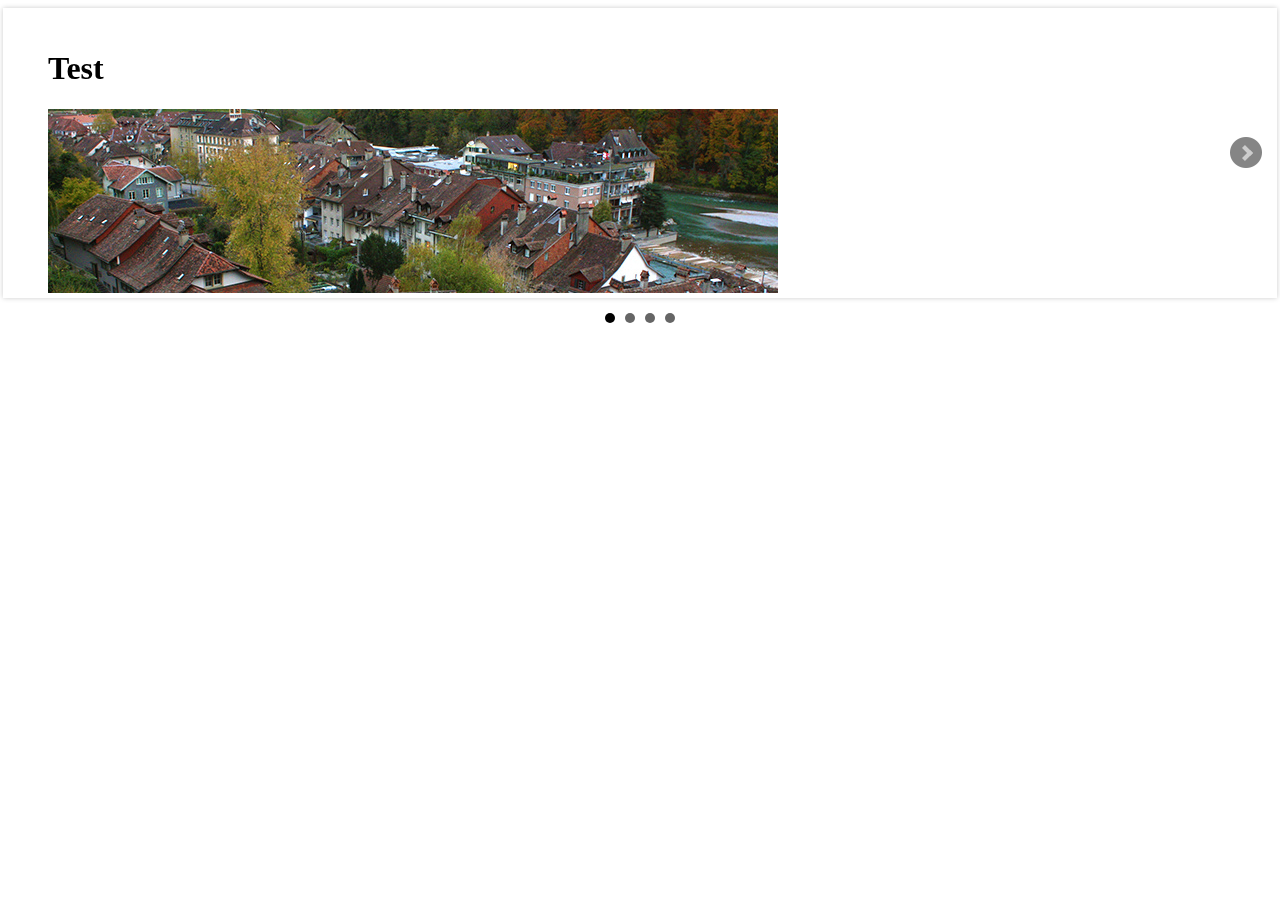
<file: BxSlider/index.html>
<!DOCTYPE html>
<html>
<head>
    <meta charset="utf-8">
    <meta name="viewport" content="width=device-width, initial-scale=1.0">
    <title>Test</title>

    <link href="jquery.bxslider.css" rel="stylesheet" />


<script src="jquery.min.js"></script>
<script src="jquery.easing.1.3.js"></script>
<script src="jquery.bxslider.js"></script>


<script type="text/javascript">
    $(document).ready(function(){
      $('.bxslider').bxSlider({
          mode: 'fade', //horizontal, vertical, fade
          useCSS: false,
          infiniteLoop: false,
          hideControlOnEnd: true,
          easing: 'easeOutBounce', //easeInQuad, easeOutQuad, easeInOutQuad, easeInCubic, easeOutCubic, easeInOutCubic, easeInQuart, easeOutQuart, easeInOutQuart, easeInQuint, easeOutQuint, easeInOutQuint, easeInSine, easeOutSine, easeInOutSine, easeInExpo, easeOutExpo, easeInOutExpo, easeInCirc, easeOutCirc, easeInOutCirc, easeInElastic, easeOutElastic, easeInOutElastic, easeInBack, easeOutBack, easeInOutBack, easeInBounce, easeOutBounce, easeInOutBounce
          touchEnabled: true,
          speed: 2000
        });
    });
</script>

</head>

<body>
    <div class="slider">
        <ul class="bxslider">
            <li><h1>Test</h1><img src="images/houses.jpg" /></li>
            <li><img src="images/tree_root.jpg" /></li>
            <li><img src="images/hill_fence.jpg" /></li>
            <li><img src="images/trees.jpg" /></li>
        </ul>
    </div>

</body>
</html>
</file>
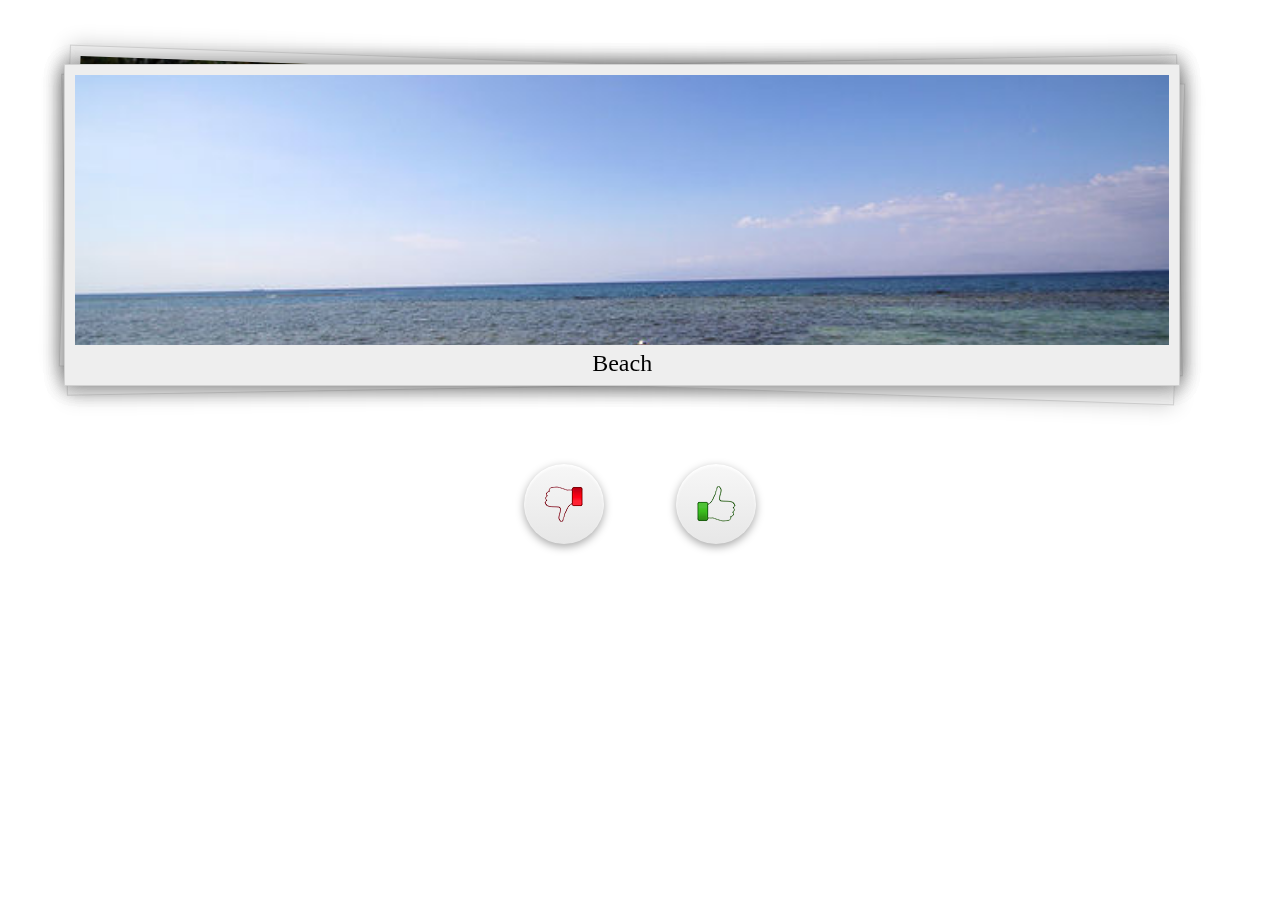
<file: jTinder-master/index.html>
<!DOCTYPE html>
<html>
<head>
    <meta http-equiv="Content-Type" content="text/html; charset=UTF-8">

    <meta name="viewport" content="width=device-width, initial-scale=1.0">
    <title>jTinder Touch Slider</title>
    <link rel="stylesheet" type="text/css" href="css/jTinder.css">
</head>
<body>
    <!-- start padding container -->
    <div class="wrap">
        <!-- start jtinder container -->
        <div id="tinderslide">
            <ul>
                <li class="pane1">
                    <div class="img"></div>
                    <div>Miami Beach</div>
                    <div class="like"></div>
                    <div class="dislike"></div>
                </li>
                <li class="pane2">
                    <div class="img"></div>
                    <div>San Francisco</div>
                    <div class="like"></div>
                    <div class="dislike"></div>
                </li>
                <li class="pane3">
                    <div class="img"></div>
                    <div>Chicago</div>
                    <div class="like"></div>
                    <div class="dislike"></div>
                </li>
                <li class="pane4">
                    <div class="img"></div>
                    <div>New York</div>
                    <div class="like"></div>
                    <div class="dislike"></div>
                </li>
                <li class="pane5">
                    <div class="img"></div>
                    <div>Beach</div>
                    <div class="like"></div>
                    <div class="dislike"></div>
                </li>
            </ul>
        </div>
        <!-- end jtinder container -->
    </div>
    <!-- end padding container -->

    <!-- jTinder trigger by buttons  -->
    <div class="actions">
        <a href="#" class="dislike"><i></i></a>
        <a href="#" class="like"><i></i></a>
    </div>

    <!-- jTinder status text  -->
    <div id="status"></div>

    <!-- jQuery lib -->
    <script type="text/javascript" src="js/jquery.min.js"></script>
    <!-- transform2d lib -->
    <script type="text/javascript" src="js/jquery.transform2d.js"></script>
    <!-- jTinder lib -->
    <script type="text/javascript" src="js/jquery.jTinder.js"></script>
    <!-- jTinder initialization script -->
    <script type="text/javascript" src="js/main.js"></script>
</body>
</html>
</file>
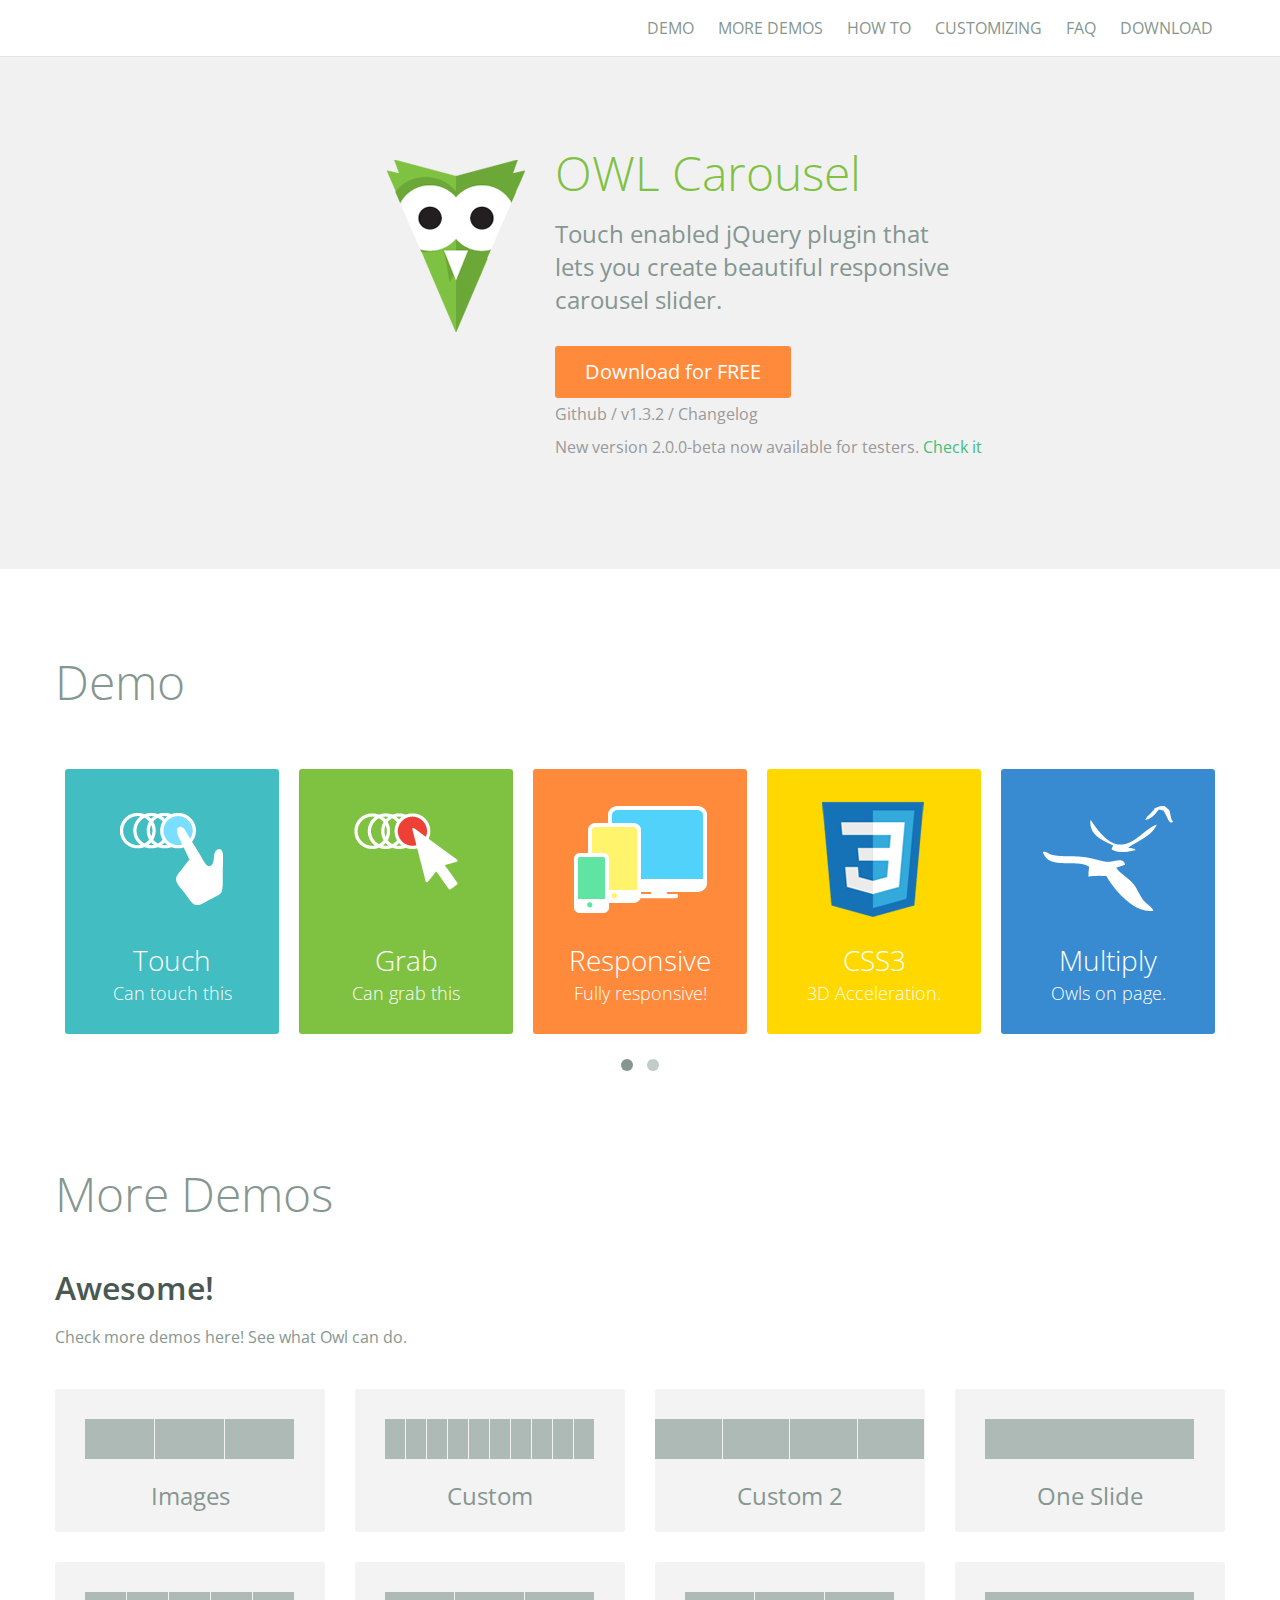
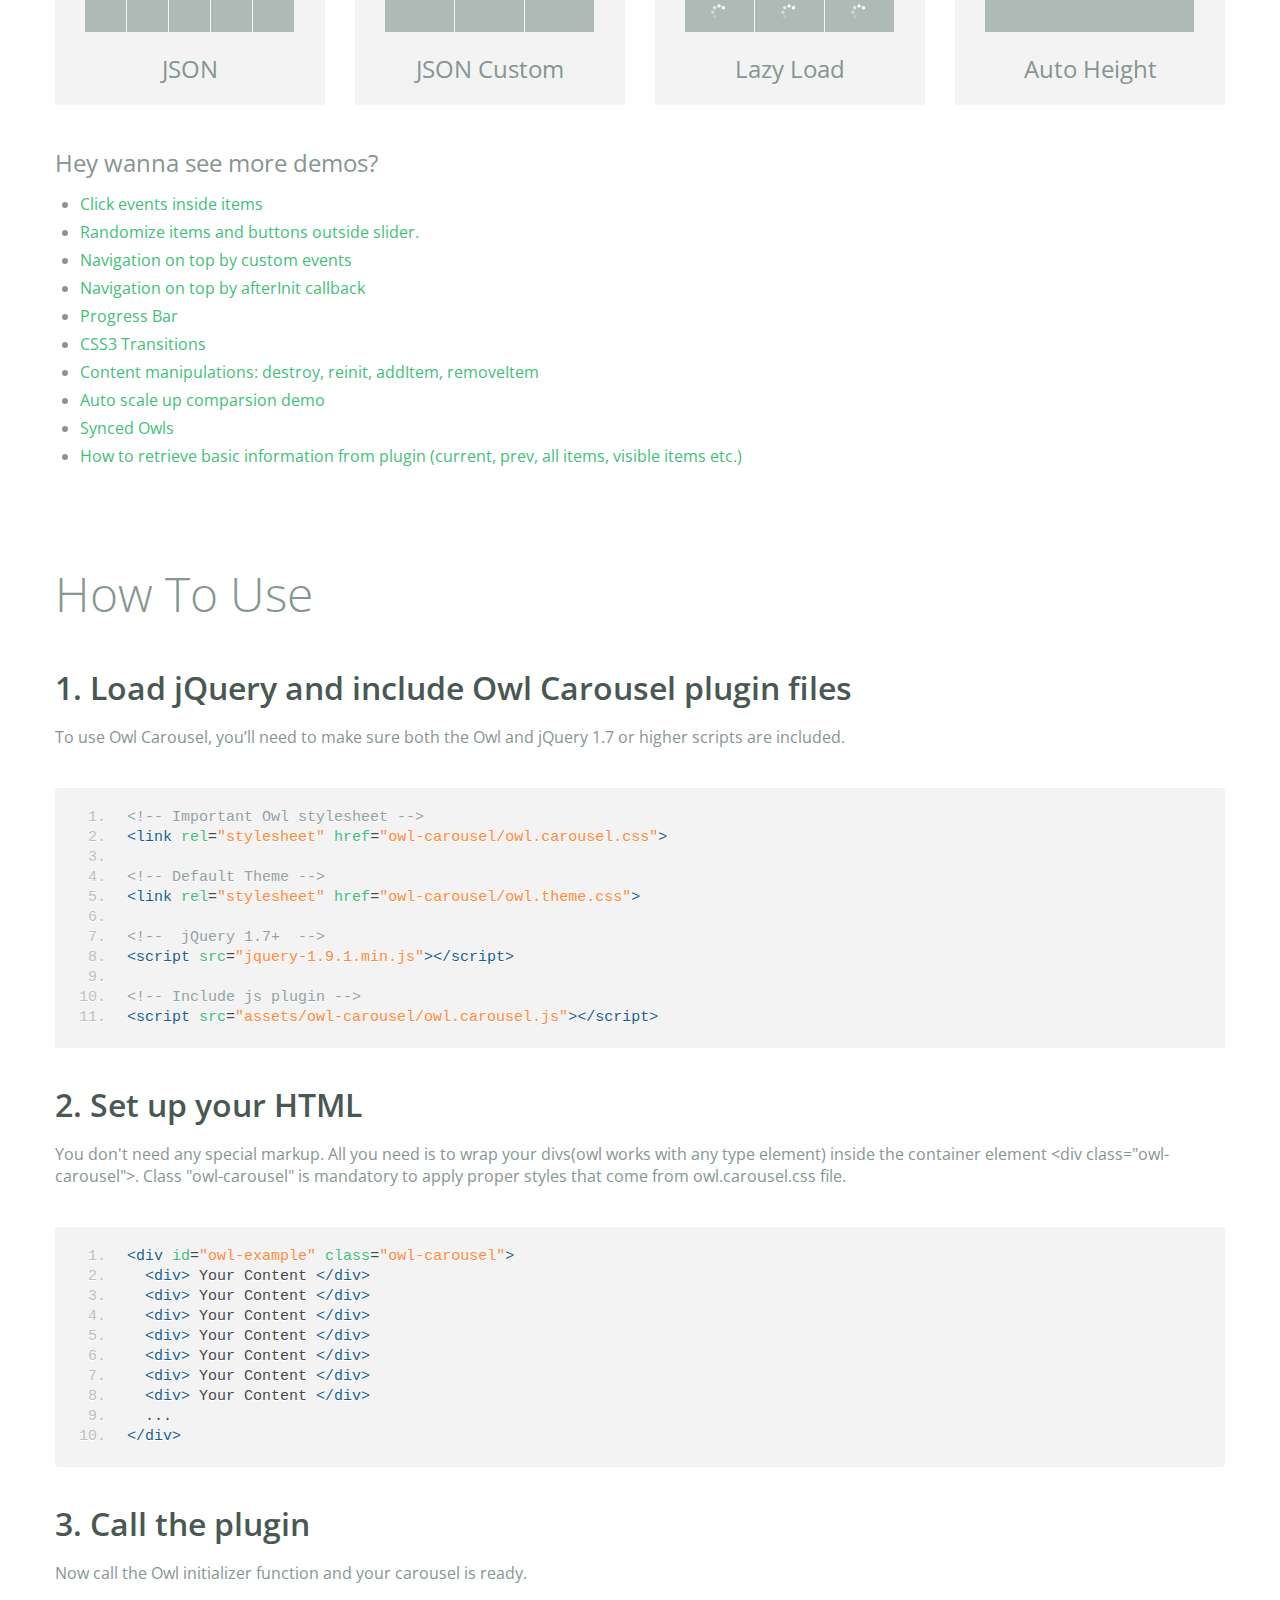
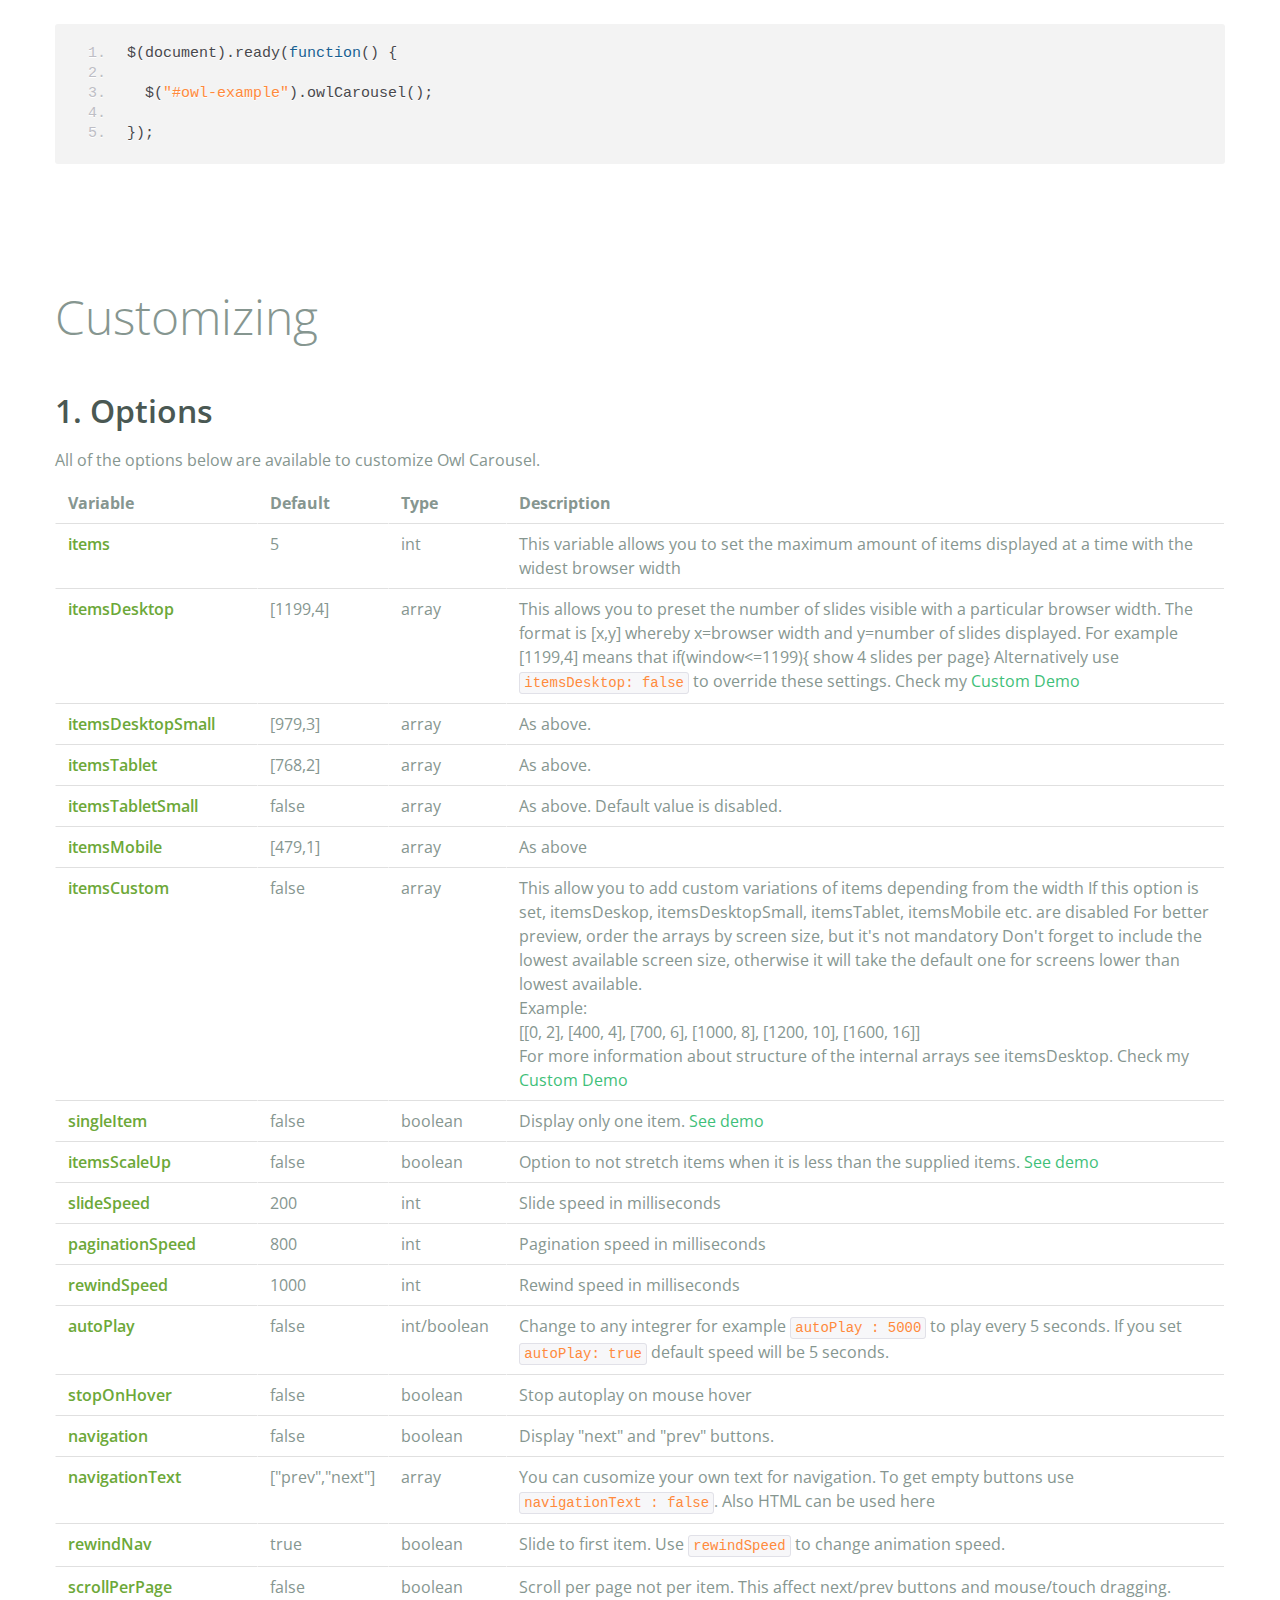
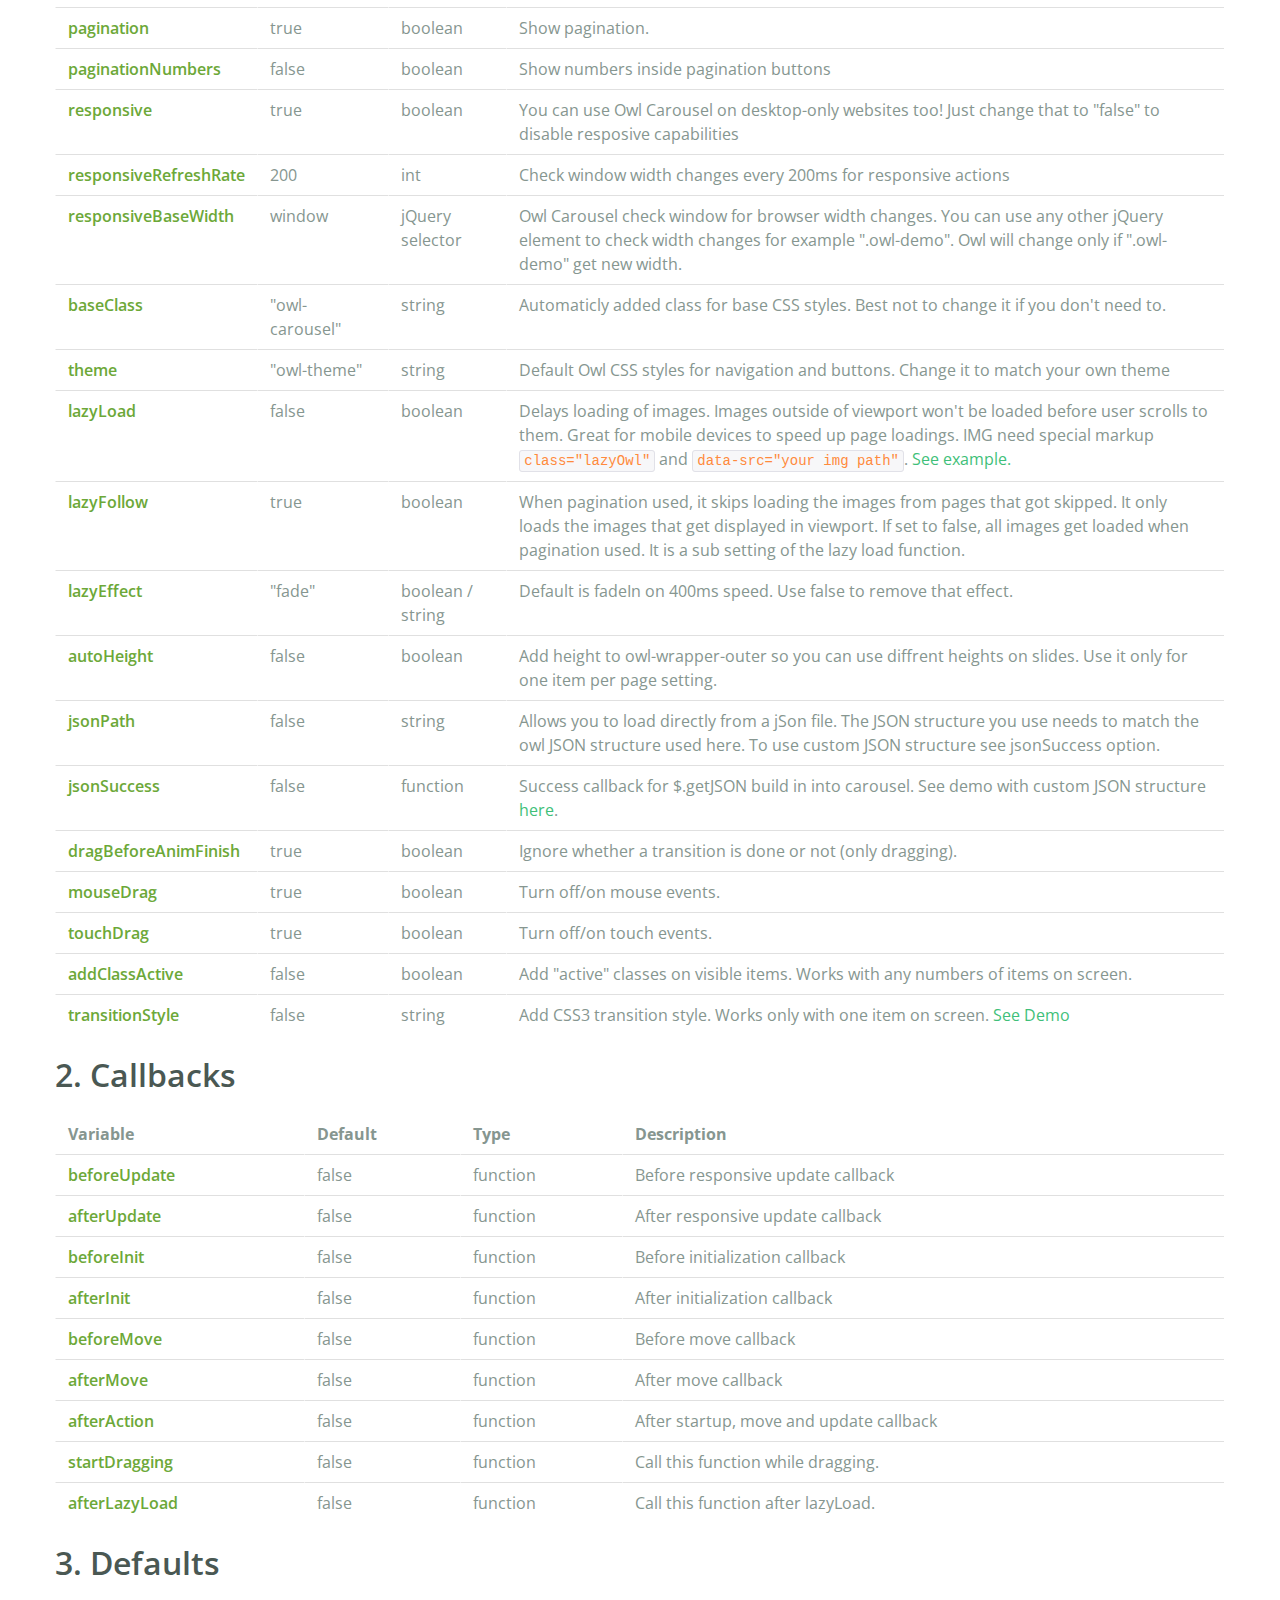
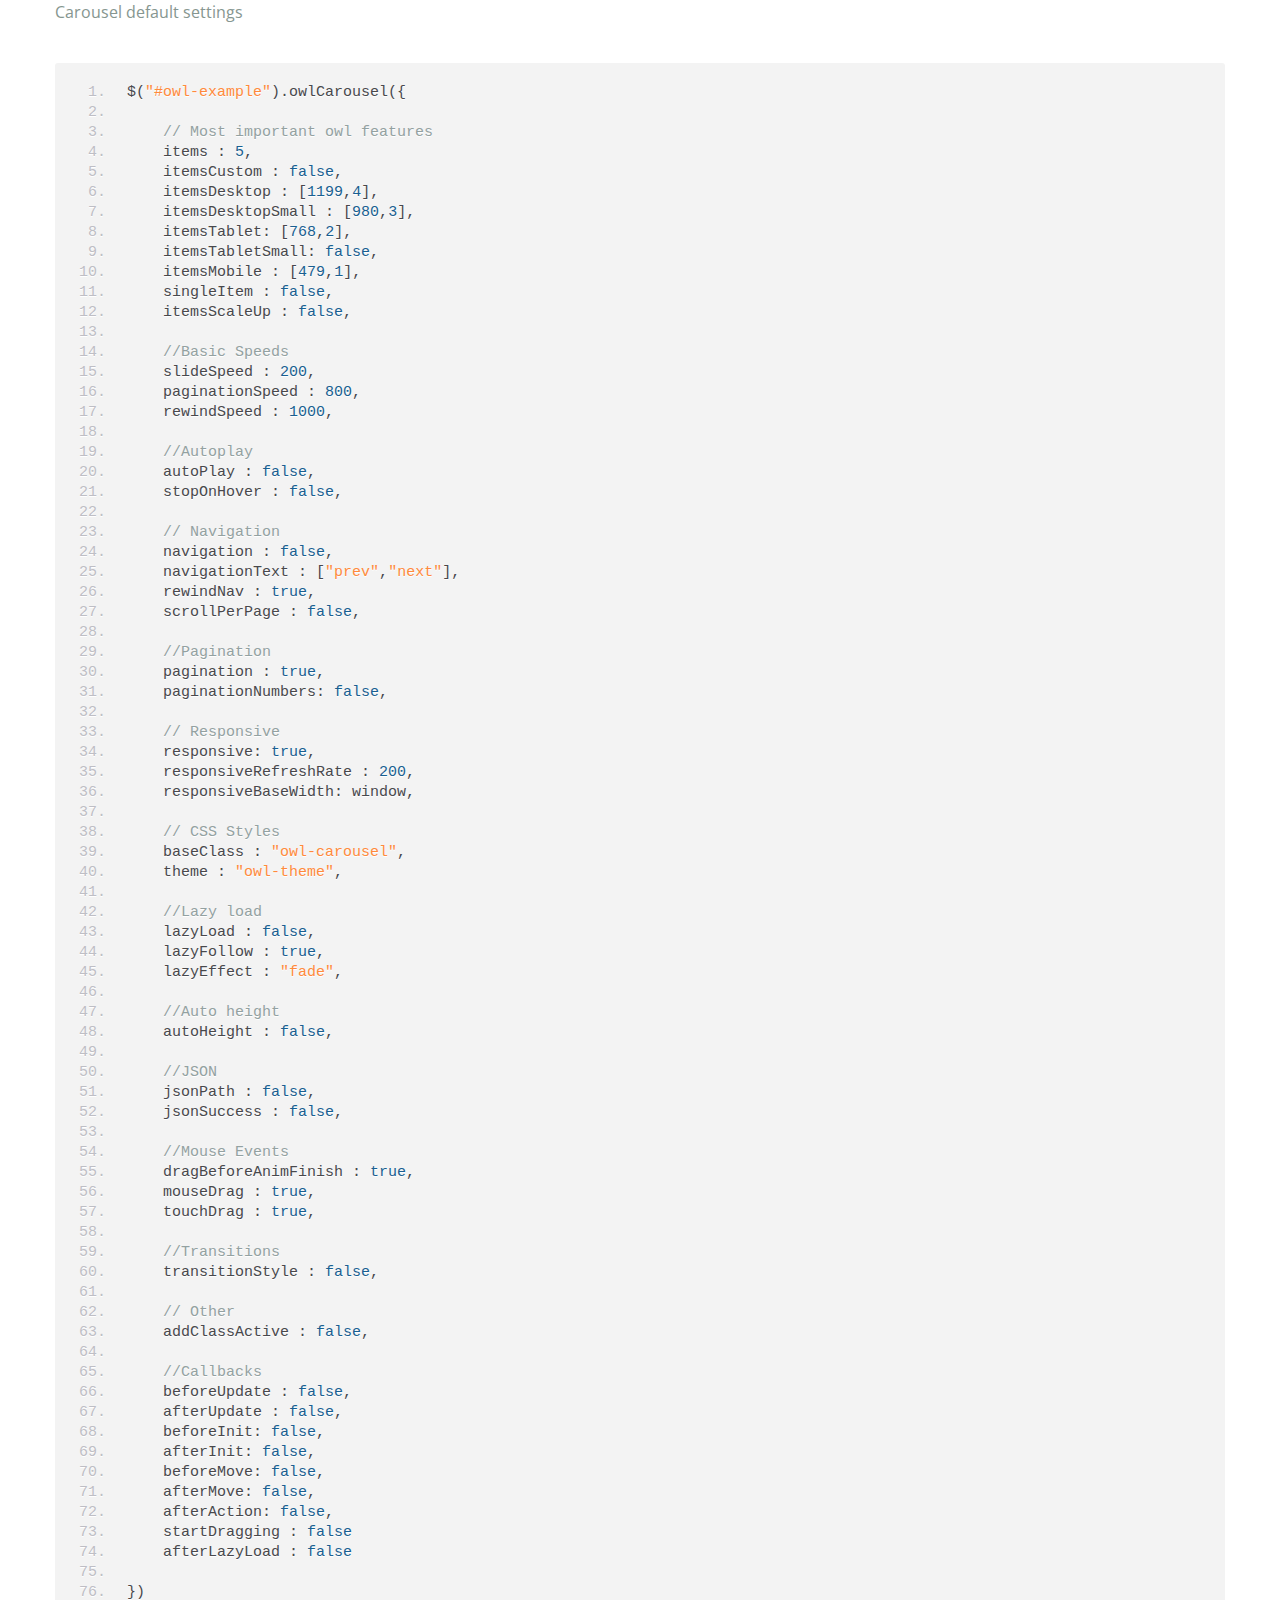
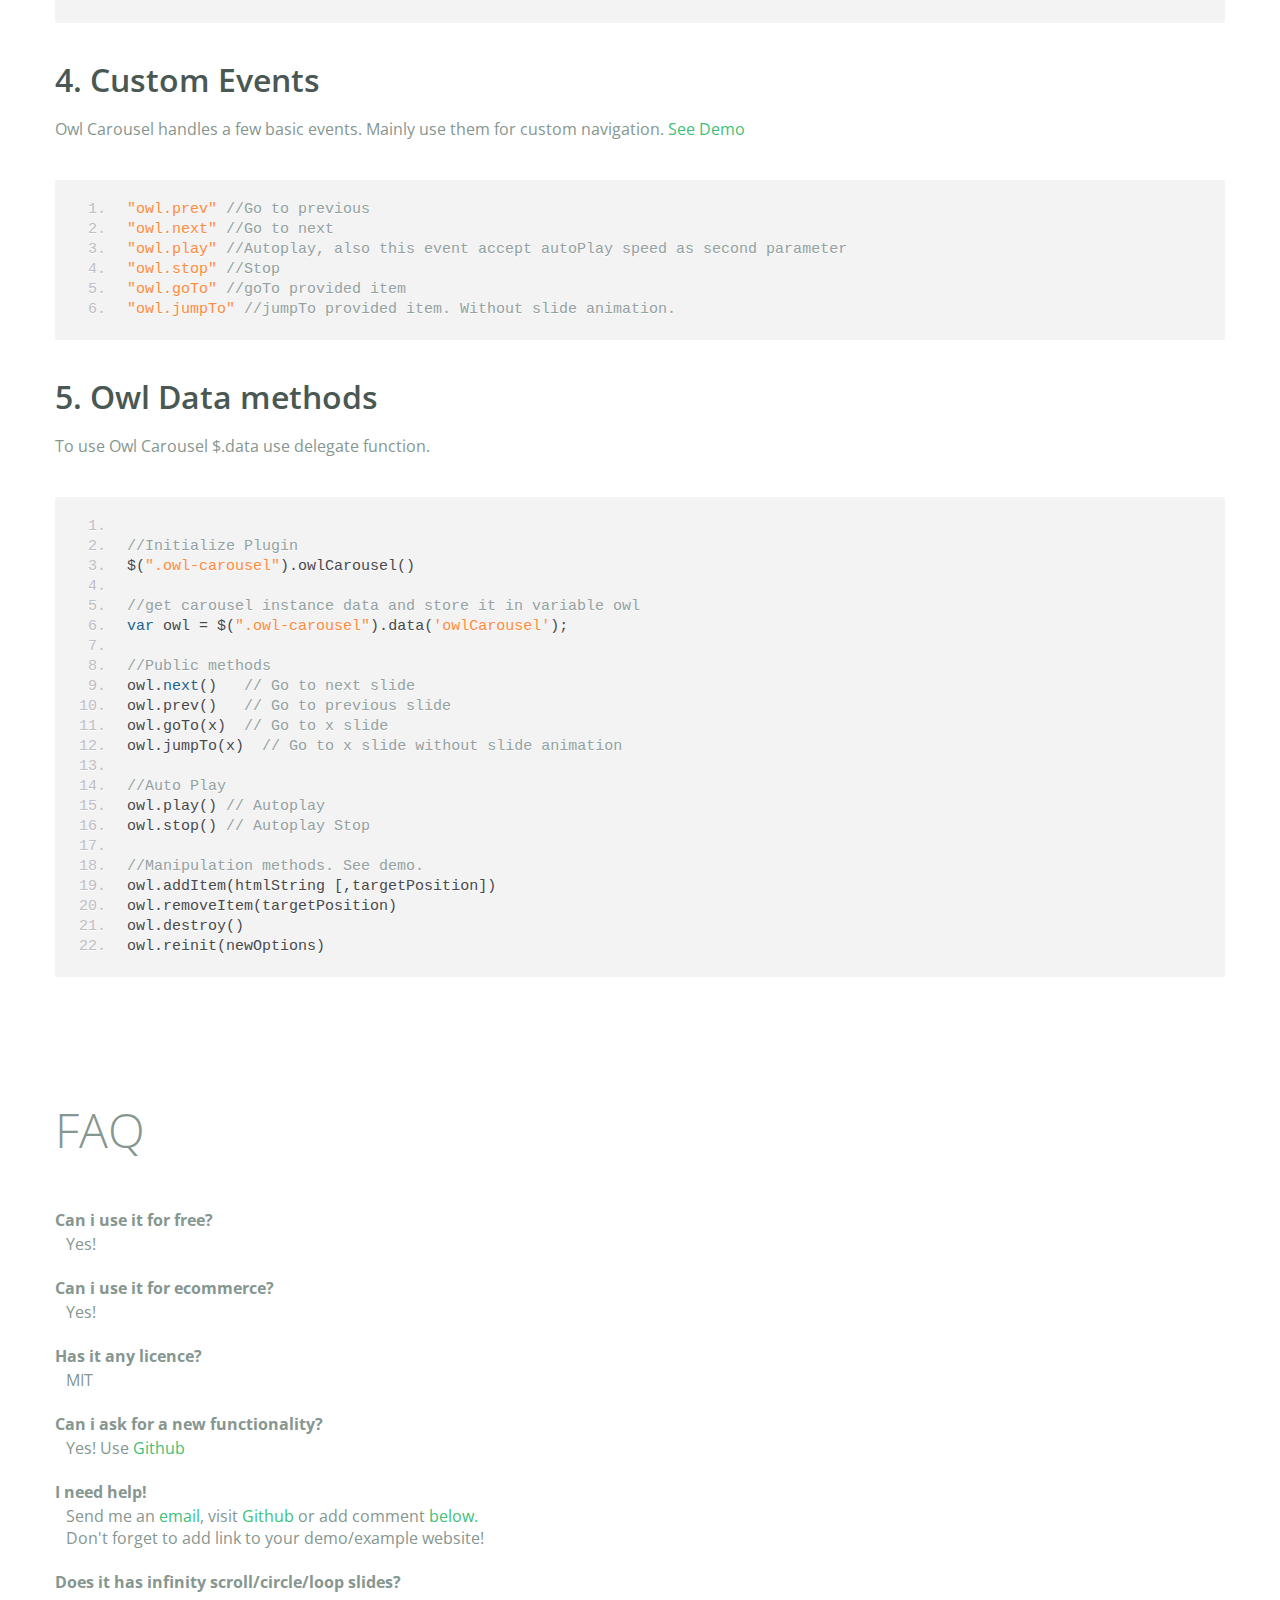
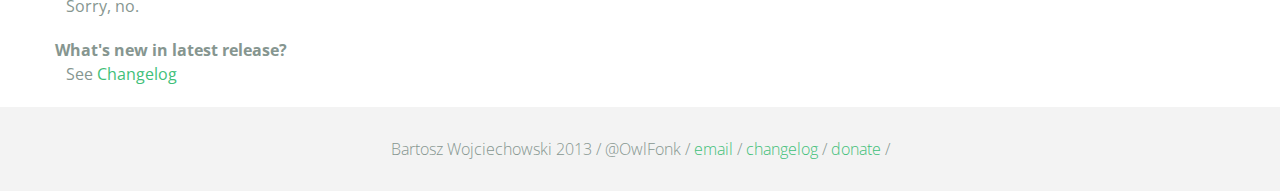
<file: owl carousel/index.html>
<!DOCTYPE html>
<html lang="en">
  <head>
    <meta charset="utf-8">
    <title>Owl Carousel</title>
    <meta name="viewport" content="width=device-width, initial-scale=1.0">
    <meta name="description" content="jQuery Responsive Carousel - Owl Carusel">
    <meta name="author" content="Bartosz Wojciechowski">
    <meta name="keywords" content="HTML,CSS,JSON,JavaScript, jQuery, Responsive, Design, Owl, Carousel, Free">

    <link href='http://fonts.googleapis.com/css?family=Open+Sans:400italic,400,300,600,700' rel='stylesheet' type='text/css'>
    <link href="assets/css/bootstrapTheme.css" rel="stylesheet">
    <link href="assets/css/custom.css" rel="stylesheet">

    <!-- Owl Carousel Assets -->
    <link href="owl-carousel/owl.carousel.css" rel="stylesheet">
    <link href="owl-carousel/owl.theme.css" rel="stylesheet">

    <!-- Prettify -->
    <link href="assets/js/google-code-prettify/prettify.css" rel="stylesheet">

    <!-- Le fav and touch icons -->
    <link rel="apple-touch-icon-precomposed" sizes="144x144" href="assets/ico/apple-touch-icon-144-precomposed.png">
    <link rel="apple-touch-icon-precomposed" sizes="114x114" href="assets/ico/apple-touch-icon-114-precomposed.png">
      <link rel="apple-touch-icon-precomposed" sizes="72x72" href="assets/ico/apple-touch-icon-72-precomposed.png">
                    <link rel="apple-touch-icon-precomposed" href="assets/ico/apple-touch-icon-57-precomposed.png">
                                   <link rel="shortcut icon" href="assets/ico/favicon.png">
  </head>
  <body>
      <div id="top-nav" class="navbar navbar-fixed-top">
        <div class="navbar-inner">
          <div class="container">
            <button type="button" class="btn btn-navbar" data-toggle="collapse" data-target=".nav-collapse">
            <span class="icon-bar"></span>
            <span class="icon-bar"></span>
            <span class="icon-bar"></span>
          </button>
            <div class="nav-collapse collapse">
            <ul class="nav pull-right">
              <li><a href="#demo">Demo</a></li>
              <li><a href="#more-demos">More Demos</a></li>
              <li><a href="#how-to">How To</a></li>
              <li><a href="#customizing">Customizing</a></li>
              <li><a href="#faq">FAQ</a></li>
              <li><a href="owl.carousel.zip" class="download" data-spy="affix" data-offset-top="450">Download</a></li>
            </ul>
            </div>
          </div>
        </div>
      </div>

      <div id="header">
        <div class="container">
          <div class="row">
            <div class="span5">
                <img class="logo" src="assets/img/owl-logo.png" alt="Owl Logo">
              </div>
            <div class="span7">
              <h1>OWL Carousel </h1>
              <h3>Touch enabled jQuery plugin that lets you create beautiful responsive carousel slider.</h3>
              <a class="btn btn-success btn-large" href="owl.carousel.zip">Download for FREE</a>
              <p class="muted"><a class="muted" href="https://github.com/OwlFonk/OwlCarousel">Github</a> / v1.3.2 / <a class="muted" href="changelog.html">Changelog</a></p> 
              <p class="muted">New version 2.0.0-beta now available for testers. <a href="http://www.owlgraphic.com/owlcarousel2/">Check it</a></p>
            </div>
          </div>
        </div>
      </div>

      <div id="demo">
        <div class="container">
          <div class="row">
            <div class="span12">
              <h1>Demo</h1>
            </div>
          </div>

          <div class="row">
            <div class="span12">

              <div id="owl-example" class="owl-carousel">

                <div class="item darkCyan">
                  <img src="assets/img/demo-slides/touch.png" alt="Touch">
                    <h3>Touch</h3>
                    <h4>Can touch this</h4>
                </div>
                <div class="item forestGreen">
                  <img src="assets/img/demo-slides/grab.png" alt="Grab">
                    <h3>Grab</h3>
                    <h4>Can grab this</h4>
                </div>
                <div class="item orange">
                  <img src="assets/img/demo-slides/responsive.png" alt="Responsive">
                    <h3>Responsive</h3>
                    <h4>Fully responsive!</h4>
                </div>

                <div class="item yellow">
                  <img src="assets/img/demo-slides/css3.png" alt="CSS3">
                    <h3>CSS3</h3>
                    <h4>3D Acceleration.</h4>
                </div>

                <div class="item dodgerBlue">
                  <img src="assets/img/demo-slides/multi.png" alt="Multi">
                    <h3>Multiply</h3>
                    <h4>Owls on page.</h4>
                </div>

                <div class="item skyBlue">
                  <img src="assets/img/demo-slides/modern.png" alt="Modern Browsers">
                    <h3>Modern</h3>
                    <h4>Browsers Compatibility</h4>
                </div>

                <div class="item zombieGreen">
                  <img src="assets/img/demo-slides/zombie.png" alt="Zombie Browsers - old ones">
                    <h3>Zombie</h3>
                    <h4>Browsers Compatibility</h4>
                </div>

                <div class="item violet">
                  <img src="assets/img/demo-slides/controls.png" alt="Take Control">
                    <h3>Take Control</h3>
                    <h4>The way you like</h4>
                </div>

                <div class="item yellowLight">
                  <img src="assets/img/demo-slides/feather.png" alt="Light">
                    <h3>Light</h3>
                    <h4>As a feather</h4>
                </div>

                <div class="item steelGray">
                  <img src="assets/img/demo-slides/tons.png" alt="Tons of Opotions">
                    <h3>Tons</h3>
                    <h4>of options</h4>
                </div>

              </div>


            </div>
          </div>

        </div>
      </div>

    <div id="more-demos">
      <div class="container">

        <div class="row">
          <div class="span12">
            <h1>More Demos</h1>
            <h2>Awesome!</h2>
            <p>Check more demos here! See what Owl can do.</p>
          </div>
        </div>

        <div class="row demos-row">
          <div class="span3">
            <a href="demos/images.html" class="demo-box">
              <div class="demo-wrapper demo-images clearfix">
                <div class="demo-slide"><div class="bg"></div></div>
                <div class="demo-slide"><div class="bg"></div></div>
                <div class="demo-slide"><div class="bg"></div></div>
              </div>
              <h3>Images</h3>
            </a>
          </div>

          <div class="span3">
            <a href="demos/custom.html" class="demo-box">
              <div class="demo-wrapper demo-custom clearfix">
                <div class="demo-slide"><div class="bg"></div></div>
                <div class="demo-slide"><div class="bg"></div></div>
                <div class="demo-slide"><div class="bg"></div></div>
                <div class="demo-slide"><div class="bg"></div></div>
                <div class="demo-slide"><div class="bg"></div></div>
                <div class="demo-slide"><div class="bg"></div></div>
                <div class="demo-slide"><div class="bg"></div></div>
                <div class="demo-slide"><div class="bg"></div></div>
                <div class="demo-slide"><div class="bg"></div></div>
                <div class="demo-slide"><div class="bg"></div></div>
              </div>
              <h3>Custom</h3>
            </a>
          </div>

          <div class="span3">
            <a href="demos/itemsCustom.html" class="demo-box">
              <div class="demo-wrapper demo-full clearfix">
                <div class="demo-slide"><div class="bg"></div></div>
                <div class="demo-slide"><div class="bg"></div></div>
                <div class="demo-slide"><div class="bg"></div></div>
                <div class="demo-slide"><div class="bg"></div></div>
              </div>
              <h3>Custom 2</h3>
            </a>
          </div>

          <div class="span3">
            <a href="demos/one.html" class="demo-box">
              <div class="demo-wrapper demo-one clearfix">
                <div class="demo-slide"><div class="bg"></div></div>
              </div>
              <h3>One Slide</h3>
            </a>
          </div>

        </div>
        <div class="row demos-row">
          <div class="span3">
            <a href="demos/json.html" class="demo-box">
              <div class="demo-wrapper demo-Json clearfix">
                <div class="demo-slide"><div class="bg"></div></div>
                <div class="demo-slide"><div class="bg"></div></div>
                <div class="demo-slide"><div class="bg"></div></div>
                <div class="demo-slide"><div class="bg"></div></div>
                <div class="demo-slide"><div class="bg"></div></div>
              </div>
              <h3>JSON</h3>
            </a>
          </div>

          <div class="span3">
            <a href="demos/customJson.html" class="demo-box">
              <div class="demo-wrapper demo-Json-custom clearfix">
                <div class="demo-slide"><div class="bg"></div></div>
                <div class="demo-slide"><div class="bg"></div></div>
                <div class="demo-slide"><div class="bg"></div></div>
              </div>
              <h3>JSON Custom</h3>
            </a>
          </div>

          <div class="span3">
            <a href="demos/lazyLoad.html" class="demo-box">
              <div class="demo-wrapper demo-lazy clearfix">
                <div class="demo-slide"><div class="bg"></div></div>
                <div class="demo-slide"><div class="bg"></div></div>
                <div class="demo-slide"><div class="bg"></div></div>
              </div>
              <h3>Lazy Load</h3>
            </a>
          </div>

          <div class="span3">
            <a href="demos/autoHeight.html" class="demo-box">
              <div class="demo-wrapper demo-height clearfix">
                <div class="demo-slide"><div class="bg"></div></div>
              </div>
              <h3>Auto Height</h3>
            </a>
          </div>

          
        </div>

        <div class="row">
          <div class="span12">
            <h3>Hey wanna see more demos?</h3>
            <ul>
              <li>
                <a href="demos/click.html">Click events inside items</a>
              </li>
              <li>
                <a href="demos/randomOrder.html">Randomize items and buttons outside slider.</a>
              </li>
              <li>
                <a href="demos/navOnTop.html">Navigation on top by custom events</a>
              </li>
              <li>
                <a href="demos/navOnTop2.html">Navigation on top by afterInit callback</a>
              </li>
              <li>
                <a href="demos/progressBar.html">Progress Bar</a>
              </li>
              <li>
                <a href="demos/transitions.html">CSS3 Transitions</a>
              </li>
              <li>
                <a href="demos/manipulations.html">Content manipulations: destroy, reinit, addItem, removeItem</a>
              </li>
              <li>
                <a href="demos/scaleup.html">Auto scale up comparsion demo</a>
              </li>
              <li>
                <a href="demos/sync.html">Synced Owls</a>
              </li>
              <li>
                <a href="demos/owlStatus.html">How to retrieve basic information from plugin (current, prev, all items, visible items etc.)</a>
              </li>
            </ul>
            
          </div>
        </div>


      </div>
    </div>

    <div id="how-to">
      <div class="container">
        <div class="row">
          <div class="span12">
            <h1>How To Use</h1>
            <h2>1. Load jQuery and include Owl Carousel plugin files</h2>
            <p>To use Owl Carousel, you’ll need to make sure both the Owl and jQuery 1.7 or higher scripts are included.</p>
<pre class="pre-show prettyprint linenums">
&lt;!-- Important Owl stylesheet --&gt;
&lt;link rel="stylesheet" href="owl-carousel/owl.carousel.css"&gt;

&lt;!-- Default Theme --&gt;
&lt;link rel="stylesheet" href="owl-carousel/owl.theme.css"&gt;

&lt;!--  jQuery 1.7+  --&gt;
&lt;script src="jquery-1.9.1.min.js"&gt;&lt;/script&gt;

&lt;!-- Include js plugin --&gt;
&lt;script src="assets/owl-carousel/owl.carousel.js"&gt;&lt;/script&gt;
</pre>
          <h2>2. Set up your HTML</h2>
          <p>You don't need any special markup. All you need is to wrap your divs(owl works with any type element) inside the container element &lt;div class="owl-carousel"&gt;. Class "owl-carousel" is mandatory to apply proper styles that come from owl.carousel.css file.</p>
<pre class="pre-show prettyprint linenums">
&lt;div id="owl-example" class="owl-carousel"&gt;
  &lt;div&gt; Your Content &lt;/div&gt;
  &lt;div&gt; Your Content &lt;/div&gt;
  &lt;div&gt; Your Content &lt;/div&gt;
  &lt;div&gt; Your Content &lt;/div&gt;
  &lt;div&gt; Your Content &lt;/div&gt;
  &lt;div&gt; Your Content &lt;/div&gt;
  &lt;div&gt; Your Content &lt;/div&gt;
  ...
&lt;/div>
</pre>    
          <h2>3. Call the plugin</h2>
          <p>Now call the Owl initializer function and your carousel is ready.</p>
<pre class="pre-show prettyprint linenums">
$(document).ready(function() {

  $("#owl-example").owlCarousel();

});
</pre>  
          </div>
        </div>
      </div>
    </div>


    <div id="customizing">
      <div class="container">
        <div class="row">
          <div class="span12">
            <h1>Customizing</h1>
            <h2>1. Options</h2>
            <p>All of the options below are available to customize Owl Carousel.</p> 
            <table class="table hp-table table-bordered table-striped">
              <thead>
                <tr>
                  <th>Variable</th>
                  <th>Default</th>
                  <th>Type</th>
                  <th>Description</th>
                </tr>
              </thead>
              <tbody>
                <tr>
                  <td><span class="text-emp">items</span></td>
                  <td>5</td>
                  <td>int</td>
                  <td>This variable allows you to set the maximum amount of items displayed at a time with the widest browser width</td>
                </tr>
                 <tr>
                  <td><span class="text-emp">itemsDesktop</span></td>
                  <td>[1199,4]</td>
                  <td>array</td>
                  <td>This allows you to preset the number of slides visible with a particular browser width. The format is [x,y] whereby x=browser width and y=number of slides displayed. For example [1199,4] means that if(window&lt;=1199){ show 4 slides per page}
                    Alternatively use <code>itemsDesktop: false</code> to override these settings. Check my <a href="demos/custom.html">Custom Demo</a></td>
                </tr>
                <tr>
                  <td><span class="text-emp">itemsDesktopSmall</span></td>
                  <td>[979,3]</td>
                  <td>array</td>
                  <td>As above.</td>
                </tr>
                <tr>
                  <td><span class="text-emp">itemsTablet</span></td>
                  <td>[768,2]</td>
                  <td>array</td>
                  <td>As above.</td>
                </tr>
                <tr>
                  <td><span class="text-emp">itemsTabletSmall</span></td>
                  <td>false</td>
                  <td>array</td>
                  <td>As above. Default value is disabled.</td>
                </tr>
                <tr>
                  <td><span class="text-emp">itemsMobile</span></td>
                  <td>[479,1]</td>
                  <td>array</td>
                  <td>As above</td>
                </tr>
                <tr>
                  <td><span class="text-emp">itemsCustom</span></td>
                  <td>false</td>
                  <td>array</td>
                  <td>
                    This allow you to add custom variations of items depending from the width
                    If this option is set, itemsDeskop, itemsDesktopSmall, itemsTablet, itemsMobile etc. are disabled
                    For better preview, order the arrays by screen size, but it's not mandatory
                    Don't forget to include the lowest available screen size, otherwise it will take the default one for screens lower than lowest available.
                    <br />Example:<br /> [[0, 2], [400, 4], [700, 6], [1000, 8], [1200, 10], [1600, 16]]<br />
                    For more information about structure of the internal arrays see itemsDesktop. Check my <a href="demos/custom.html">Custom Demo</a></td>
                </tr>
                <tr>
                  <td><span class="text-emp">singleItem</span></td>
                  <td>false</td>
                  <td>boolean</td>
                  <td>Display only one item. <a href="demos/one.html">See demo</a></td>
                </tr>
                <tr>
                  <td><span class="text-emp">itemsScaleUp</span></td>
                  <td>false</td>
                  <td>boolean</td>
                  <td>Option to not stretch items when it is less than the supplied items. <a href="demos/scaleup.html">See demo</a></td>
                </tr>
                <tr>
                  <td><span class="text-emp">slideSpeed</span></td>
                  <td>200</td>
                  <td>int</td>
                  <td>Slide speed in milliseconds</td>
                </tr>
                <tr>
                  <td><span class="text-emp">paginationSpeed</span></td>
                  <td>800</td>
                  <td>int</td>
                  <td>Pagination speed in milliseconds</td>
                </tr>
                <tr>
                  <td><span class="text-emp">rewindSpeed</span></td>
                  <td>1000</td>
                  <td>int</td>
                  <td>Rewind speed in milliseconds</td>
                </tr>
                <tr>
                  <td><span class="text-emp">autoPlay</span></td>
                  <td>false</td>
                  <td>int/boolean</td>
                  <td>Change to any integrer for example <code>autoPlay : 5000</code> to play every 5 seconds. If you set <code>autoPlay: true</code> default speed will be 5 seconds.</td>
                </tr>
                <tr>
                <tr>
                  <td><span class="text-emp">stopOnHover</span></td>
                  <td>false</td>
                  <td>boolean</td>
                  <td>Stop autoplay on mouse hover</td>
                </tr>
                <tr>
                <tr>
                  <td><span class="text-emp">navigation</span></td>
                  <td>false</td>
                  <td>boolean</td>
                  <td>Display "next" and "prev" buttons.</td>
                </tr>
                <tr>
                  <td><span class="text-emp">navigationText</span></td>
                  <td>["prev","next"]</td>
                  <td>array</td>
                  <td>You can cusomize your own text for navigation. To get empty buttons use <code>navigationText : false</code>. Also HTML can be used here</td>
                </tr>
                <tr>
                  <td><span class="text-emp">rewindNav</span></td>
                  <td>true</td>
                  <td>boolean</td>
                  <td>Slide to first item. Use <code>rewindSpeed</code> to change animation speed. </td>
                </tr>
                <tr>
                  <td><span class="text-emp">scrollPerPage</span></td>
                  <td>false</td>
                  <td>boolean</td>
                  <td>Scroll per page not per item. This affect next/prev buttons and mouse/touch dragging.</td>
                </tr>
                <tr>
                  <td><span class="text-emp">pagination</span></td>
                  <td>true</td>
                  <td>boolean</td>
                  <td>Show pagination.</td>
                </tr>
                <tr>
                  <td><span class="text-emp">paginationNumbers</span></td>
                  <td>false</td>
                  <td>boolean</td>
                  <td>Show numbers inside pagination buttons</td>
                </tr>
                <tr>
                  <td><span class="text-emp">responsive</span></td>
                  <td>true</td>
                  <td>boolean</td>
                  <td>You can use Owl Carousel on desktop-only websites too! Just change that to "false" to disable resposive capabilities</td>
                </tr>
                <tr>
                  <td><span class="text-emp">responsiveRefreshRate</span></td>
                  <td>200</td>
                  <td>int</td>
                  <td>Check window width changes every 200ms for responsive actions</td>
                </tr>
                <tr>
                  <td><span class="text-emp">responsiveBaseWidth</span></td>
                  <td>window</td>
                  <td>jQuery selector</td>
                  <td>Owl Carousel check window for browser width changes. You can use any other jQuery element to check width changes for example ".owl-demo". Owl will change only if ".owl-demo" get new width.</td>
                </tr>
                <tr>
                  <td><span class="text-emp">baseClass</span></td>
                  <td>"owl-carousel"</td>
                  <td>string</td>
                  <td>Automaticly added class for base CSS styles. Best not to change it if you don't need to.</td>
                </tr>
                <tr>
                  <td><span class="text-emp">theme</span></td>
                  <td>"owl-theme"</td>
                  <td>string</td>
                  <td>Default Owl CSS styles for navigation and buttons. Change it to match your own theme</td>
                </tr>
                <tr>
                  <td><span class="text-emp">lazyLoad</span></td>
                  <td>false</td>
                  <td>boolean</td>
                  <td>Delays loading of images. Images outside of viewport won't be loaded before user scrolls to them. Great for mobile devices to speed up page loadings. IMG need special markup <code>class="lazyOwl"</code> and <code>data-src="your img path"</code>. <a href="demos/lazyLoad.html">See example.</a></td>
                </tr>
                <tr>
                  <td><span class="text-emp">lazyFollow</span></td>
                  <td>true</td>
                  <td>boolean</td>
                  <td>When pagination used, it skips loading the images from pages that got skipped. It only loads the images that get displayed in viewport. If set to false, all images get loaded when pagination used. It is a sub setting of the lazy load function.</td>
                </tr>
                <tr>
                  <td><span class="text-emp">lazyEffect</span></td>
                  <td>"fade"</td>
                  <td>boolean / string</td>
                  <td>Default is fadeIn on 400ms speed. Use false to remove that effect.</td>
                </tr>
                <tr>
                  <td><span class="text-emp">autoHeight</span></td>
                  <td>false</td>
                  <td>boolean</td>
                  <td>Add height to owl-wrapper-outer so you can use diffrent heights on slides. Use it only for one item per page setting.</td>
                </tr>
                <tr>
                  <td><span class="text-emp">jsonPath</span></td>
                  <td>false</td>
                  <td>string</td>
                  <td>Allows you to load directly from a jSon file. The JSON structure you use needs to match the owl JSON structure used here. To use custom JSON structure see jsonSuccess option.</td>
                </tr>
                <tr>
                  <td><span class="text-emp">jsonSuccess</span></td>
                  <td>false</td>
                  <td>function</td>
                  <td>Success callback for $.getJSON build in into carousel. See demo with custom JSON structure <a href="demos/customJson.html">here</a>. </td>
                </tr>
                <tr>
                  <td><span class="text-emp">dragBeforeAnimFinish</span></td>
                  <td>true</td>
                  <td>boolean</td>
                  <td>Ignore whether a transition is done or not (only dragging).</td>
                </tr>
                <tr>
                  <td><span class="text-emp">mouseDrag</span></td>
                  <td>true</td>
                  <td>boolean</td>
                  <td>Turn off/on mouse events.</td>
                </tr>
                <tr>
                  <td><span class="text-emp">touchDrag</span></td>
                  <td>true</td>
                  <td>boolean</td>
                  <td>Turn off/on touch events.</td>
                </tr>
                <tr>
                  <td><span class="text-emp">addClassActive</span></td>
                  <td>false</td>
                  <td>boolean</td>
                  <td>Add "active" classes on visible items. Works with any numbers of items on screen.</td>
                </tr>
                <tr>
                  <td><span class="text-emp">transitionStyle</span></td>
                  <td>false</td>
                  <td>string</td>
                  <td>Add CSS3 transition style. Works only with one item on screen. <a href="demos/transitions.html">See Demo</a></td>
                </tr>
              </tbody>
            </table>
            <h2>2. Callbacks</h2>
            <table class="table hp-table table-bordered table-striped">
              <thead>
                <tr>
                  <th>Variable</th>
                  <th>Default</th>
                  <th>Type</th>
                  <th>Description</th>
                </tr>
              </thead>
              <tbody>
                <tr>
                  <td><span class="text-emp">beforeUpdate</span></td>
                  <td>false</td>
                  <td>function</td>
                  <td>Before responsive update callback</td>
                </tr>
                <tr>
                  <td><span class="text-emp">afterUpdate</span></td>
                  <td>false</td>
                  <td>function</td>
                  <td>After responsive update callback</td>
                </tr>
                <tr>
                  <td><span class="text-emp">beforeInit</span></td>
                  <td>false</td>
                  <td>function</td>
                  <td>Before initialization callback</td>
                </tr>
                <tr>
                  <td><span class="text-emp">afterInit</span></td>
                  <td>false</td>
                  <td>function</td>
                  <td>After initialization callback</td>
                </tr>
                <tr>
                  <td><span class="text-emp">beforeMove</span></td>
                  <td>false</td>
                  <td>function</td>
                  <td>Before move callback</td>
                </tr>
                <tr>
                  <td><span class="text-emp">afterMove</span></td>
                  <td>false</td>
                  <td>function</td>
                  <td>After move callback</td>
                </tr>
                <tr>
                  <td><span class="text-emp">afterAction</span></td>
                  <td>false</td>
                  <td>function</td>
                  <td>After startup, move and update callback</td>
                </tr>
                <tr>
                  <td><span class="text-emp">startDragging</span></td>
                  <td>false</td>
                  <td>function</td>
                  <td>Call this function while dragging.</td>
                </tr>
                <tr>
                  <td><span class="text-emp">afterLazyLoad</span></td>
                  <td>false</td>
                  <td>function</td>
                  <td>Call this function after lazyLoad.</td>
                </tr>
              </tbody>
            </table>

              <h2>3. Defaults</h2>
              <p>Carousel default settings</p>
<pre class="pre-show prettyprint linenums">
$("#owl-example").owlCarousel({

    // Most important owl features
    items : 5,
    itemsCustom : false,
    itemsDesktop : [1199,4],
    itemsDesktopSmall : [980,3],
    itemsTablet: [768,2],
    itemsTabletSmall: false,
    itemsMobile : [479,1],
    singleItem : false,
    itemsScaleUp : false,

    //Basic Speeds
    slideSpeed : 200,
    paginationSpeed : 800,
    rewindSpeed : 1000,

    //Autoplay
    autoPlay : false,
    stopOnHover : false,

    // Navigation
    navigation : false,
    navigationText : ["prev","next"],
    rewindNav : true,
    scrollPerPage : false,

    //Pagination
    pagination : true,
    paginationNumbers: false,

    // Responsive 
    responsive: true,
    responsiveRefreshRate : 200,
    responsiveBaseWidth: window,

    // CSS Styles
    baseClass : "owl-carousel",
    theme : "owl-theme",

    //Lazy load
    lazyLoad : false,
    lazyFollow : true,
    lazyEffect : "fade",

    //Auto height
    autoHeight : false,

    //JSON 
    jsonPath : false, 
    jsonSuccess : false,

    //Mouse Events
    dragBeforeAnimFinish : true,
    mouseDrag : true,
    touchDrag : true,

    //Transitions
    transitionStyle : false,

    // Other
    addClassActive : false,

    //Callbacks
    beforeUpdate : false,
    afterUpdate : false,
    beforeInit: false, 
    afterInit: false, 
    beforeMove: false, 
    afterMove: false,
    afterAction: false,
    startDragging : false
    afterLazyLoad : false

})
</pre>
              <h2>4. Custom Events</h2>
              <p>Owl Carousel handles a few basic events. Mainly use them for custom navigation. <a href="demos/custom.html">See Demo</a></p>

<pre class="pre-show prettyprint linenums">
"owl.prev" //Go to previous
"owl.next" //Go to next
"owl.play" //Autoplay, also this event accept autoPlay speed as second parameter
"owl.stop" //Stop
"owl.goTo" //goTo provided item
"owl.jumpTo" //jumpTo provided item. Without slide animation.
</pre>

              <h2>5. Owl Data methods</h2>
              <p>To use Owl Carousel $.data use delegate function.</p>
              
<pre class="pre-show prettyprint linenums">

//Initialize Plugin
$(".owl-carousel").owlCarousel()

//get carousel instance data and store it in variable owl
var owl = $(".owl-carousel").data('owlCarousel');

//Public methods
owl.next()   // Go to next slide
owl.prev()   // Go to previous slide
owl.goTo(x)  // Go to x slide
owl.jumpTo(x)  // Go to x slide without slide animation

//Auto Play
owl.play() // Autoplay
owl.stop() // Autoplay Stop

//Manipulation methods. <a href="demos/manipulations.html">See demo.</a>
owl.addItem(htmlString [,targetPosition])
owl.removeItem(targetPosition)
owl.destroy()
owl.reinit(newOptions)
</pre>
          </div>
        </div>
      </div>
    </div>

    <div id="faq" class="container">
      <div class="row">
        <div class="span12">
          <h1>FAQ</h1>
          <dl>
            <dt>Can i use it for free?</dt>
            <dd>Yes!</dd>
            <dt>Can i use it for ecommerce?</dt>
            <dd>Yes!</dd>
            <dt>Has it any licence?</dt>
            <dd>MIT</dd>
            <dt>Can i ask for a new functionality?</dt>
            <dd>Yes! Use <a href="https://github.com/OwlFonk/OwlCarousel">Github</a></dd>
            <dt>I need help!</dt>
            <dd>Send me an <a href="mailto:owl@owlgraphic.com?subject=Hey Owl! I need help">email</a>, visit <a href="https://github.com/OwlFonk/OwlCarousel">Github</a> or add comment <a href="#disqus">below.</a><br>Don't forget to add link to your demo/example website!</dd>
            <dt>Does it has infinity scroll/circle/loop slides?</dt>
            <dd>Sorry, no.</dd>
            <dt>What's new in latest release?</dt>
            <dd>See <a href="changelog.html">Changelog</a></dd>
          </dl>
        </div>
      </div>
    </div>

    <div class="container disqus">
        <div class="row">
          <div class="span12">
            <h1>Disqus</h1>

    <div id="disqus_thread"></div>
    <noscript>Please enable JavaScript to view the <a href="http://disqus.com/?ref_noscript">comments powered by Disqus.</a></noscript>
    <a href="http://disqus.com" class="dsq-brlink">comments powered by <span class="logo-disqus">Disqus</span></a>
      </div>
    </div>
  </div>

    <div id="footer">
      <div class="container">
        <div class="row">
          <div class="span12">
            <h5>Bartosz Wojciechowski 2013 / @OwlFonk / 
            <a href="mailto:owl@owlgraphic.com?subject=Hey Owl!">email</a> / 
            <a href="changelog.html">changelog</a> /
            <a href="https://www.paypal.com/cgi-bin/webscr?cmd=_s-xclick&hosted_button_id=EFSGXZS7V2U9N">donate</a> / 
            <a href="https://twitter.com/share" class="twitter-share-button" data-url="http://owlgraphic.com/owlcarousel/" data-text="Awesome jQuery Owl Carousel Responsive Plugin" data-via="OwlFonk" data-count="none" data-hashtags="owlcarousel"></a>
            <script>
            var owldomain = window.location.hostname.indexOf("owlgraphic");
            if(owldomain !== -1){
              !function(d,s,id){var js,fjs=d.getElementsByTagName(s)[0],p=/^http:/.test(d.location)?'http':'https';if(!d.getElementById(id)){js=d.createElement(s);js.id=id;js.src=p+'://platform.twitter.com/widgets.js';fjs.parentNode.insertBefore(js,fjs);}}(document, 'script', 'twitter-wjs');
            }
            </script>
            </h5>
          </div>
        </div>
      </div>
    </div>


    <script src="assets/js/jquery-1.9.1.min.js"></script>
    <script src="owl-carousel/owl.carousel.min.js"></script>

    <!-- Frontpage Demo -->
    <script>

    $(document).ready(function($) {
      $("#owl-example").owlCarousel();
    });


    $("body").data("page", "frontpage");

    </script>
    <script src="assets/js/bootstrap-collapse.js"></script>
    <script src="assets/js/bootstrap-transition.js"></script>

    <script src="assets/js/google-code-prettify/prettify.js"></script>
	  <script src="assets/js/application.js"></script>

    <script type="text/javascript">
    jQuery(function($){
      var disqus_loaded = false;
      var top = $("#faq").offset().top; 
      var owldomain = window.location.hostname.indexOf("owlgraphic");
      var comments = window.location.href.indexOf("comment");

      if(owldomain !== -1){
        function check(){
          if ( (!disqus_loaded && $(window).scrollTop() + $(window).height() > top) || (comments !== -1) ){
            $(window).off( "scroll" )
            disqus_loaded = true;
            /* * * CONFIGURATION VARIABLES: EDIT BEFORE PASTING INTO YOUR WEBPAGE * * */
            var disqus_shortname = 'owlcarousel'; // required: replace example with your forum shortname
            var disqus_identifier = 'OWL Carousel';
            //var disqus_url = 'http://owlgraphic.com/owlcarousel/';
            /* * * DON'T EDIT BELOW THIS LINE * * */
            (function() {
                var dsq = document.createElement('script'); dsq.type = 'text/javascript'; dsq.async = true;
                dsq.src = '//' + disqus_shortname + '.disqus.com/embed.js';
                (document.getElementsByTagName('head')[0] || document.getElementsByTagName('body')[0]).appendChild(dsq);
            })();
          }
        }
        $(window).on( "scroll", check )
        check();
      } else {
        $('.disqus').hide();
      }
    });
    </script>

    <script>
    var owldomain = window.location.hostname.indexOf("owlgraphic");
    if(owldomain !== -1){
      (function(i,s,o,g,r,a,m){i['GoogleAnalyticsObject']=r;i[r]=i[r]||function(){
      (i[r].q=i[r].q||[]).push(arguments)},i[r].l=1*new Date();a=s.createElement(o),
      m=s.getElementsByTagName(o)[0];a.async=1;a.src=g;m.parentNode.insertBefore(a,m)
      })(window,document,'script','//www.google-analytics.com/analytics.js','ga');

      ga('create', 'UA-41541058-1', 'owlgraphic.com');
      ga('send', 'pageview');
    }
    </script>

  </body>
</html>
</file>
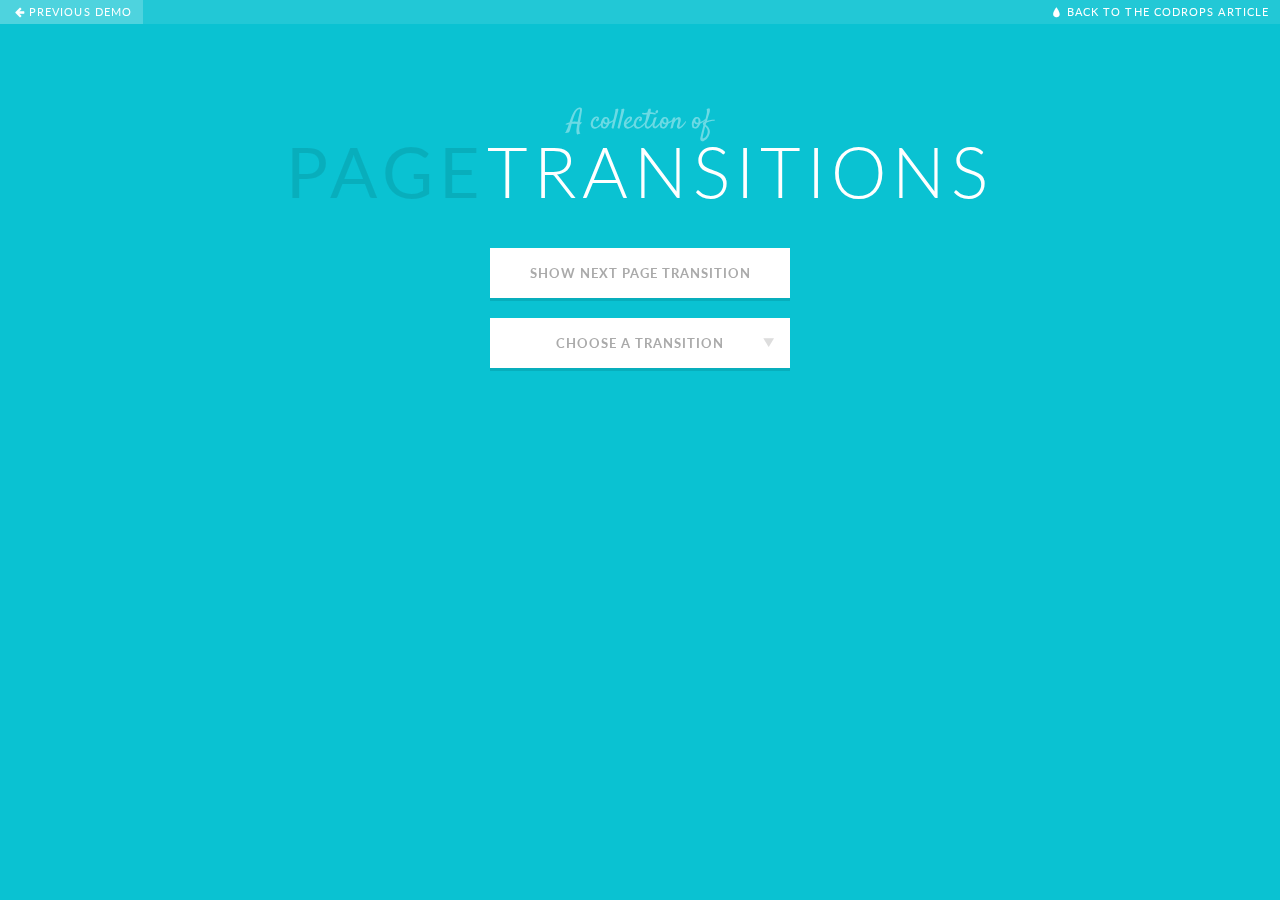
<file: PageTransitions/index.html>
<!DOCTYPE html>
<html lang="en" class="no-js">
	<head>
		<meta charset="UTF-8" />
		<meta http-equiv="X-UA-Compatible" content="IE=edge,chrome=1"> 
		<meta name="viewport" content="width=device-width, initial-scale=1.0"> 
		<title>A Collection of Page Transitions</title>
		<meta name="description" content="A Collection of Page Transitions with CSS Animations" />
		<meta name="keywords" content="page transition, css animation, website, effect, css3, jquery" />
		<meta name="author" content="Codrops" />
		<link rel="shortcut icon" href="../favicon.ico"> 
		<link rel="stylesheet" type="text/css" href="css/default.css" />
		<link rel="stylesheet" type="text/css" href="css/multilevelmenu.css" />
		<link rel="stylesheet" type="text/css" href="css/component.css" />
		<link rel="stylesheet" type="text/css" href="css/animations.css" />
		<script src="js/modernizr.custom.js"></script>
	</head>
	<body>	
		<div class="codrops-top clearfix">
			<a class="codrops-icon codrops-icon-prev" href="http://tympanus.net/Tutorials/AutomaticFigureNumbering/"><span>Previous Demo</span></a>
			<span class="right"><a class="codrops-icon codrops-icon-drop" href="http://tympanus.net/codrops/?p=15001"><span>Back to the Codrops Article</span></a></span>
		</div>

		<div class="pt-triggers">
			<button id="iterateEffects" class="pt-touch-button">Show next page transition</button>
			<div id="dl-menu" class="dl-menuwrapper">
				<button class="dl-trigger">Choose a transition</button>
				<ul class="dl-menu">
					<li>
						<a href="#">Move</a>
						<ul class="dl-submenu">
							<li data-animation="1"><a href="#">Move to left/ from right</a></li>
							<li data-animation="2"><a href="#">Move to right/ from left</a></li>
							<li data-animation="3"><a href="#">Move to top/ from bottom</a></li>
							<li data-animation="4"><a href="#">Move to bottom/ from top</a></li>
						</ul>
					</li>
					<li>
						<a href="#">Fade</a>
						<ul class="dl-submenu">
							<li data-animation="5"><a href="#">Fade / from right</a></li>
							<li data-animation="6"><a href="#">Fade / from left</a></li>
							<li data-animation="7"><a href="#">Fade / from bottom</a></li>
							<li data-animation="8"><a href="#">Fade / from top</a></li>
							<li data-animation="9"><a href="#">Fade left / Fade right</a></li>
							<li data-animation="10"><a href="#">Fade right / Fade left</a></li>
							<li data-animation="11"><a href="#">Fade top / Fade bottom</a></li>
							<li data-animation="12"><a href="#">Fade bottom / Fade top</a></li>
						</ul>
					</li>
					<li>
						<a href="#">Different easing</a>
						<ul class="dl-submenu">
							<li data-animation="13"><a href="#">Different easing / from right</a></li>
							<li data-animation="14"><a href="#">Different easing / from left</a></li>
							<li data-animation="15"><a href="#">Different easing / from bottom</a></li>
							<li data-animation="16"><a href="#">Different easing / from top</a></li>
						</ul>
					</li>
					<li>
						<a href="#">Scale</a>
						<ul class="dl-submenu">
							<li data-animation="17"><a href="#">Scale down / from right</a></li>
							<li data-animation="18"><a href="#">Scale down / from left</a></li>
							<li data-animation="19"><a href="#">Scale down / from bottom</a></li>
							<li data-animation="20"><a href="#">Scale down / from top</a></li>
							<li data-animation="21"><a href="#">Scale down / scale down</a></li>
							<li data-animation="22"><a href="#">Scale up / scale up</a></li>
							<li data-animation="23"><a href="#">Move to left / scale up</a></li>
							<li data-animation="24"><a href="#">Move to right / scale up</a></li>
							<li data-animation="25"><a href="#">Move to top / scale up</a></li>
							<li data-animation="26"><a href="#">Move to bottom / scale up</a></li>
							<li data-animation="27"><a href="#">Scale down / scale up</a></li>
						</ul>
					</li>
					<li>
						<a href="#">Rotate</a>
						<ul class="dl-submenu">
							<li>
								<a href="#">Glue</a>
								<ul class="dl-submenu">
									<li data-animation="28"><a href="#">Glue left / from right</a></li>
									<li data-animation="29"><a href="#">Glue right / from left</a></li>
									<li data-animation="30"><a href="#">Glue bottom / from top</a></li>
									<li data-animation="31"><a href="#">Glue top / from bottom</a></li>
								</ul>
							</li>
							<li>
								<a href="#">Flip</a>
								<ul class="dl-submenu">
									<li data-animation="32"><a href="#">Flip right</a></li>
									<li data-animation="33"><a href="#">Flip left</a></li>
									<li data-animation="34"><a href="#">Flip top</a></li>
									<li data-animation="35"><a href="#">Flip bottom</a></li>
								</ul>
							</li>
							<li data-animation="36"><a href="#">Fall</a></li>
							<li data-animation="37"><a href="#">Newspaper</a></li>
							<li>
								<a href="#">Push / Pull</a>
								<ul class="dl-submenu">
									<li data-animation="38"><a href="#">Push left / from right</a></li>
									<li data-animation="39"><a href="#">Push right / from left</a></li>
									<li data-animation="40"><a href="#">Push top / from bottom</a></li>
									<li data-animation="41"><a href="#">Push bottom / from top</a></li>

									<li data-animation="42"><a href="#">Push left / pull right</a></li>
									<li data-animation="43"><a href="#">Push right / pull left</a></li>
									<li data-animation="44"><a href="#">Push top / pull bottom</a></li>
									<li data-animation="45"><a href="#">Push bottom / pull top</a></li>
								</ul>
							</li>
							<li>
								<a href="#">Fold / Unfold</a>
								<ul class="dl-submenu">
									<li data-animation="46"><a href="#">Fold left / from right</a></li>
									<li data-animation="47"><a href="#">Fold right / from left</a></li>
									<li data-animation="48"><a href="#">Fold top / from bottom</a></li>
									<li data-animation="49"><a href="#">Fold bottom / from top</a></li>
									<li data-animation="50"><a href="#">Move to right / unfold left</a></li>
									<li data-animation="51"><a href="#">Move to left / unfold right</a></li>
									<li data-animation="52"><a href="#">Move to bottom / unfold top</a></li>
									<li data-animation="53"><a href="#">Move to top / unfold bottom</a></li>
								</ul>
							</li>
							<li>
								<a href="#">Room</a>
								<ul class="dl-submenu">
									<li data-animation="54"><a href="#">Room to left</a></li>
									<li data-animation="55"><a href="#">Room to right</a></li>
									<li data-animation="56"><a href="#">Room to top</a></li>
									<li data-animation="57"><a href="#">Room to bottom</a></li>
								</ul>
							</li>
							<li>
								<a href="#">Cube</a>
								<ul class="dl-submenu">
									<li data-animation="58"><a href="#">Cube to left</a></li>
									<li data-animation="59"><a href="#">Cube to right</a></li>
									<li data-animation="60"><a href="#">Cube to top</a></li>
									<li data-animation="61"><a href="#">Cube to bottom</a></li>
								</ul>
							</li>
							<li>
								<a href="#">Carousel</a>
								<ul class="dl-submenu">
									<li data-animation="62"><a href="#">Carousel to left</a></li>
									<li data-animation="63"><a href="#">Carousel to right</a></li>
									<li data-animation="64"><a href="#">Carousel to top</a></li>
									<li data-animation="65"><a href="#">Carousel to bottom</a></li>
								</ul>
							</li>
							<li data-animation="66"><a href="#">Sides</a></li>
						</ul>
					</li>
					<li data-animation="67"><a href="#">Slide</a></li>
				</ul>
			</div><!-- /dl-menu-wrapper-->
		</div><!-- /triggers -->

		<div id="pt-main" class="pt-perspective">
			<div class="pt-page pt-page-1"><h1><span>A collection of</span><strong>Page</strong> Transitions</h1></div>
			<div class="pt-page pt-page-2"><h1><span>A collection of</span><strong>Page</strong> Transitions</h1></div>
			<div class="pt-page pt-page-3"><h1><span>A collection of</span><strong>Page</strong> Transitions</h1></div>
			<div class="pt-page pt-page-4"><h1><span>A collection of</span><strong>Page</strong> Transitions</h1></div>
			<div class="pt-page pt-page-5"><h1><span>A collection of</span><strong>Page</strong> Transitions</h1></div>
			<div class="pt-page pt-page-6"><h1><span>A collection of</span><strong>Page</strong> Transitions</h1></div>
		</div>

		<div class="pt-message">
			<p>Your browser does not support CSS animations.</p>
		</div>

		<script src="https://ajax.googleapis.com/ajax/libs/jquery/1.9.1/jquery.min.js"></script>
		<script src="js/jquery.dlmenu.js"></script>
		<script src="js/pagetransitions.js"></script>
	</body>
</html>
</file>
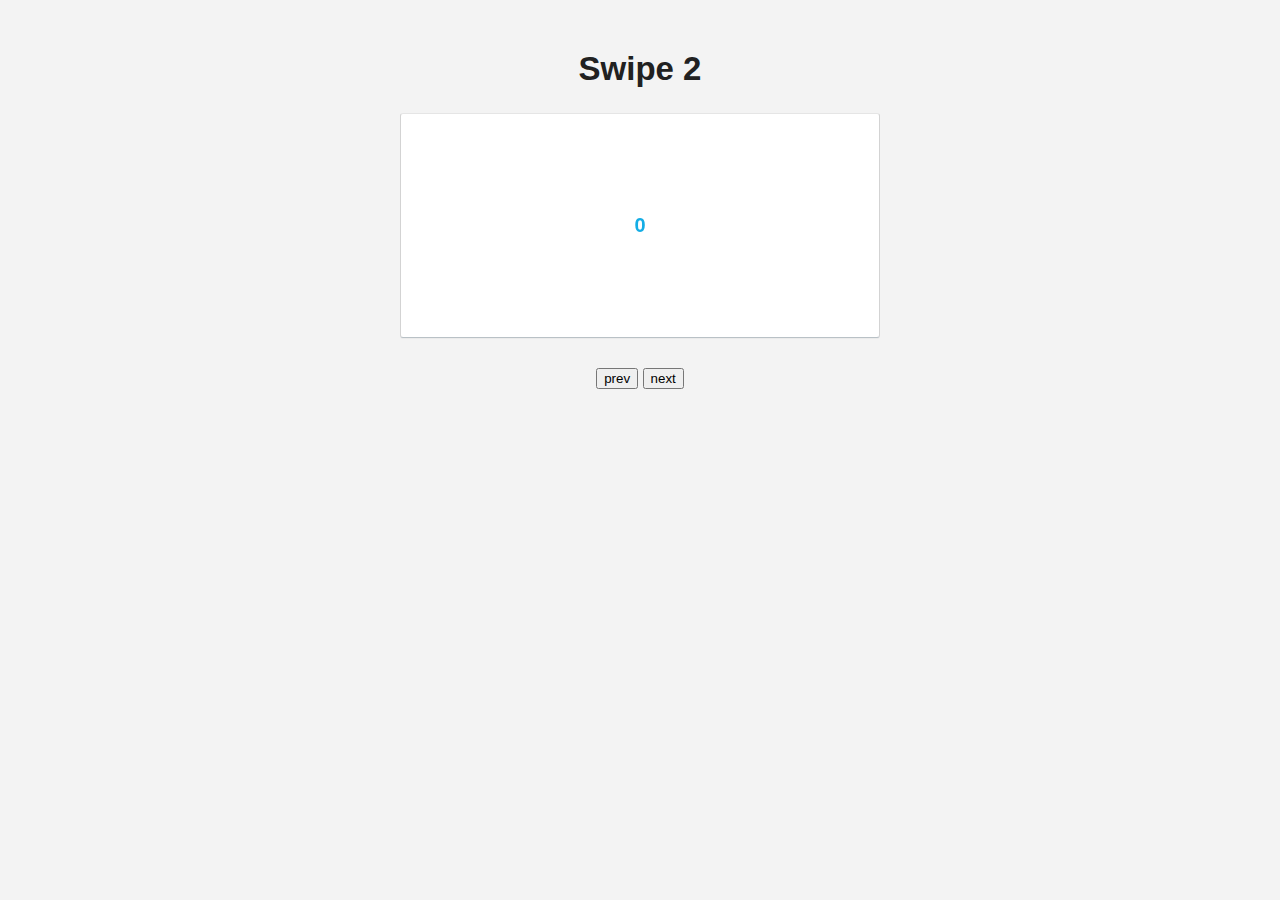
<file: Swipe-master/index.html>
<!DOCTYPE HTML> 
<html>
<head>
<title>Swipe 2</title>
<meta http-equiv="X-UA-Compatible" content="IE=8">
<meta name='viewport' content='width=device-width, initial-scale=1.0, maximum-scale=1.0'/> 
<link href='style.css' rel='stylesheet'/>
<style>

/* Swipe 2 required styles */

.swipe {
  overflow: hidden;
  visibility: hidden;
  position: relative;
}
.swipe-wrap {
  overflow: hidden;
  position: relative;
}
.swipe-wrap > div {
  float:left;
  width:100%;
  position: relative;
}

/* END required styles */

</style>

</head>
<body>

<h1>Swipe 2</h1>



<div id='mySwipe' style='max-width:500px;margin:0 auto' class='swipe'>
  <div class='swipe-wrap'>
    <div><b>0</b></div>
    <div><b>1</b></div>
    <div><b>2</b></div>
    <div><b>3</b></div>
    <div><b>4</b></div>
    <div><b>5</b></div>
    <div><b>6</b></div>
    <div><b>7</b></div>
    <div><b>8</b></div>
    <div><b>9</b></div>
    <div><b>10</b></div>
    <div><b>11</b></div>
    <div><b>12</b></div>
    <div><b>13</b></div>
    <div><b>14</b></div>
    <div><b>15</b></div>
    <div><b>16</b></div>
    <div><b>17</b></div>
    <div><b>18</b></div>
    <div><b>19</b></div>
    <div><b>20</b></div>
  </div>
</div>



<div style='text-align:center;padding-top:20px;'>
  
  <button onclick='mySwipe.prev()'>prev</button> 
  <button onclick='mySwipe.next()'>next</button>

</div>




<script src="//ajax.googleapis.com/ajax/libs/jquery/1.9.1/jquery.min.js"></script>
<script src='swipe.js'></script>
<script>

// pure JS
var elem = document.getElementById('mySwipe');
window.mySwipe = Swipe(elem, {
  // startSlide: 4,
  // auto: 3000,
  // continuous: true,
  // disableScroll: true,
  // stopPropagation: true,
  // callback: function(index, element) {},
  // transitionEnd: function(index, element) {}
});

// with jQuery
// window.mySwipe = $('#mySwipe').Swipe().data('Swipe');

</script>
</file>
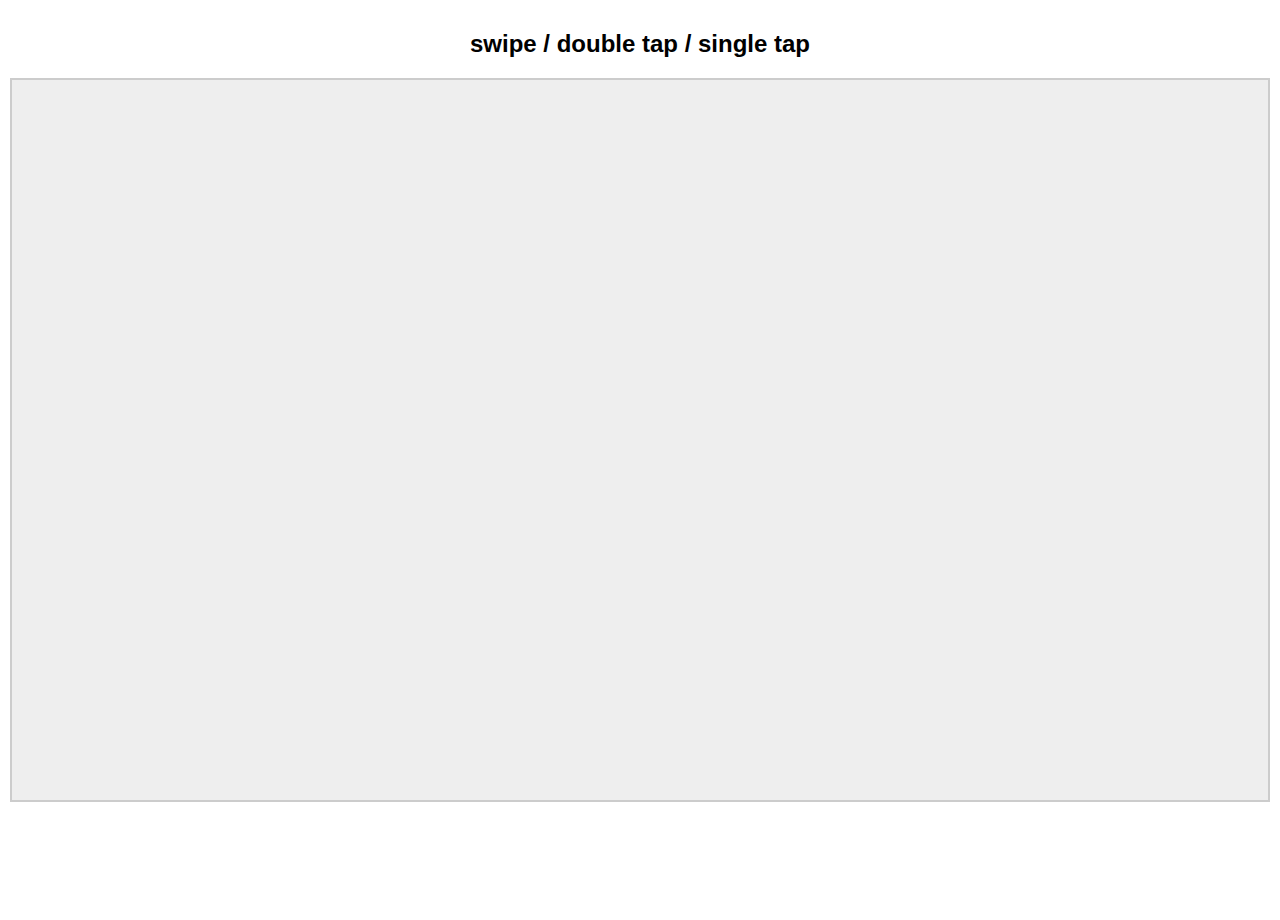
<file: touchy-master/index.html>
<!DOCTYPE HTML>
<!-------------------------------------------/*
 *  jQuery Touchy - test page
 *
 *  Copyright 2013, Yair Even Or
 *  http://dropthebit.com
 *
 *  Licensed under the MIT license:
 *  http://www.opensource.org/licenses/MIT
 */------------------------------------------>
<html lang="en">
<head>
	<meta charset="utf-8">
	<title>touchy test page</title>
	<meta name="viewport" content="width=device-width">
	<style>
		html, body{ height:100%; }
		body{ text-align:center; margin:0; padding:10px; font-family:Arial; }
		div{ height:80%; border:2px solid #CCC; background:#EEE; font-size:3em;  }
		div::before{ height:100%; content:''; vertical-align:middle; display:inline-block; }
		span{ vertical-align:middle; pointer-events:none; }
	</style>
	<!--[if lt IE 9]><script src="http://html5shim.googlecode.com/svn/trunk/html5.js"></script><![endif]-->
	<script src="http://ajax.googleapis.com/ajax/libs/jquery/1.11.1/jquery.min.js"></script>
</head>
<body>
	<h2>swipe / double tap / single tap</h2>
	<div></div>
	<script src='jquery.touch.js'></script>
	<script>
		$('div').on('swipe', function(e, Dx, Dy){
			var side = (Dx < 0) ? '←' : (Dx > 0) ? '→' : (Dy > 0) ? '↑' : (Dy < 0) ? '↓' : '?'; 
			$(this).html('<span>' + side + '</span>');
		}).on('doubleTap', function(){
			$(this).html('<span>doubleTap</span>');
		}).on('tap', function(){
			$(this).html('<span>Tap</span>');
		})
	</script>
</body> 
</html>
</file>
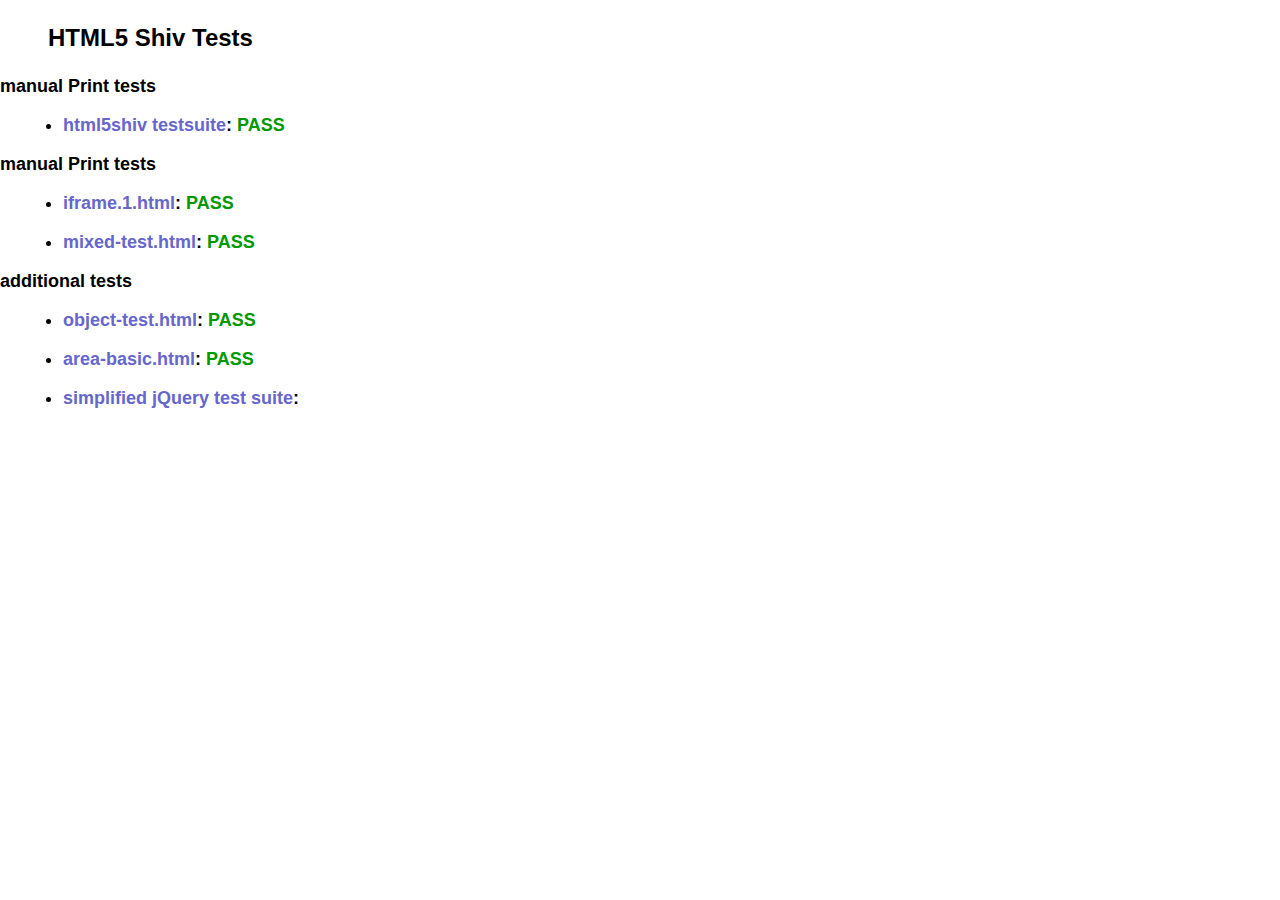
<file: aFarkas-html5shiv-7307916/test/index.html>
<!doctype html>
<html>
	<head>
		<meta charset="utf-8">
		<title>IE&lt;9 HTML5 Shiv Tests</title>
		<link rel="stylesheet" href="style.css">
		<script src="../src/html5shiv-printshiv.js"></script>
	</head>
	<body>
		<h1>
			HTML5 Shiv Tests
		</h1>
		<h2>manual Print tests</h2>
		<ul>
			<li>
				<a href="html5shiv.html">html5shiv testsuite</a>: <span class="pass">PASS</span>
			</li>
			
		</ul>
		<h2>manual Print tests</h2>
		<ul>
			<li>
				<a href="iframe.1.html">iframe.1.html</a>: <span class="pass">PASS</span>
			</li>
			<li>
				<a href="mixed-test.html">mixed-test.html</a>: <span class="pass">PASS</span>
			</li>
			
		</ul>
		<h2>additional tests</h2>
		<ul>
			
			<li>
				<a href="object-test.html">object-test.html</a>: <span class="pass">PASS</span>
			</li>
			
			<li>
				<a href="highcharts/area-basic.html">area-basic.html</a>: <span class="pass">PASS</span>
			</li>
			<li>
				<a href="jquery-1.7.1/index.html">simplified jQuery test suite</a>:
			</li>
		</ul>
	<body>
</html>
</file>
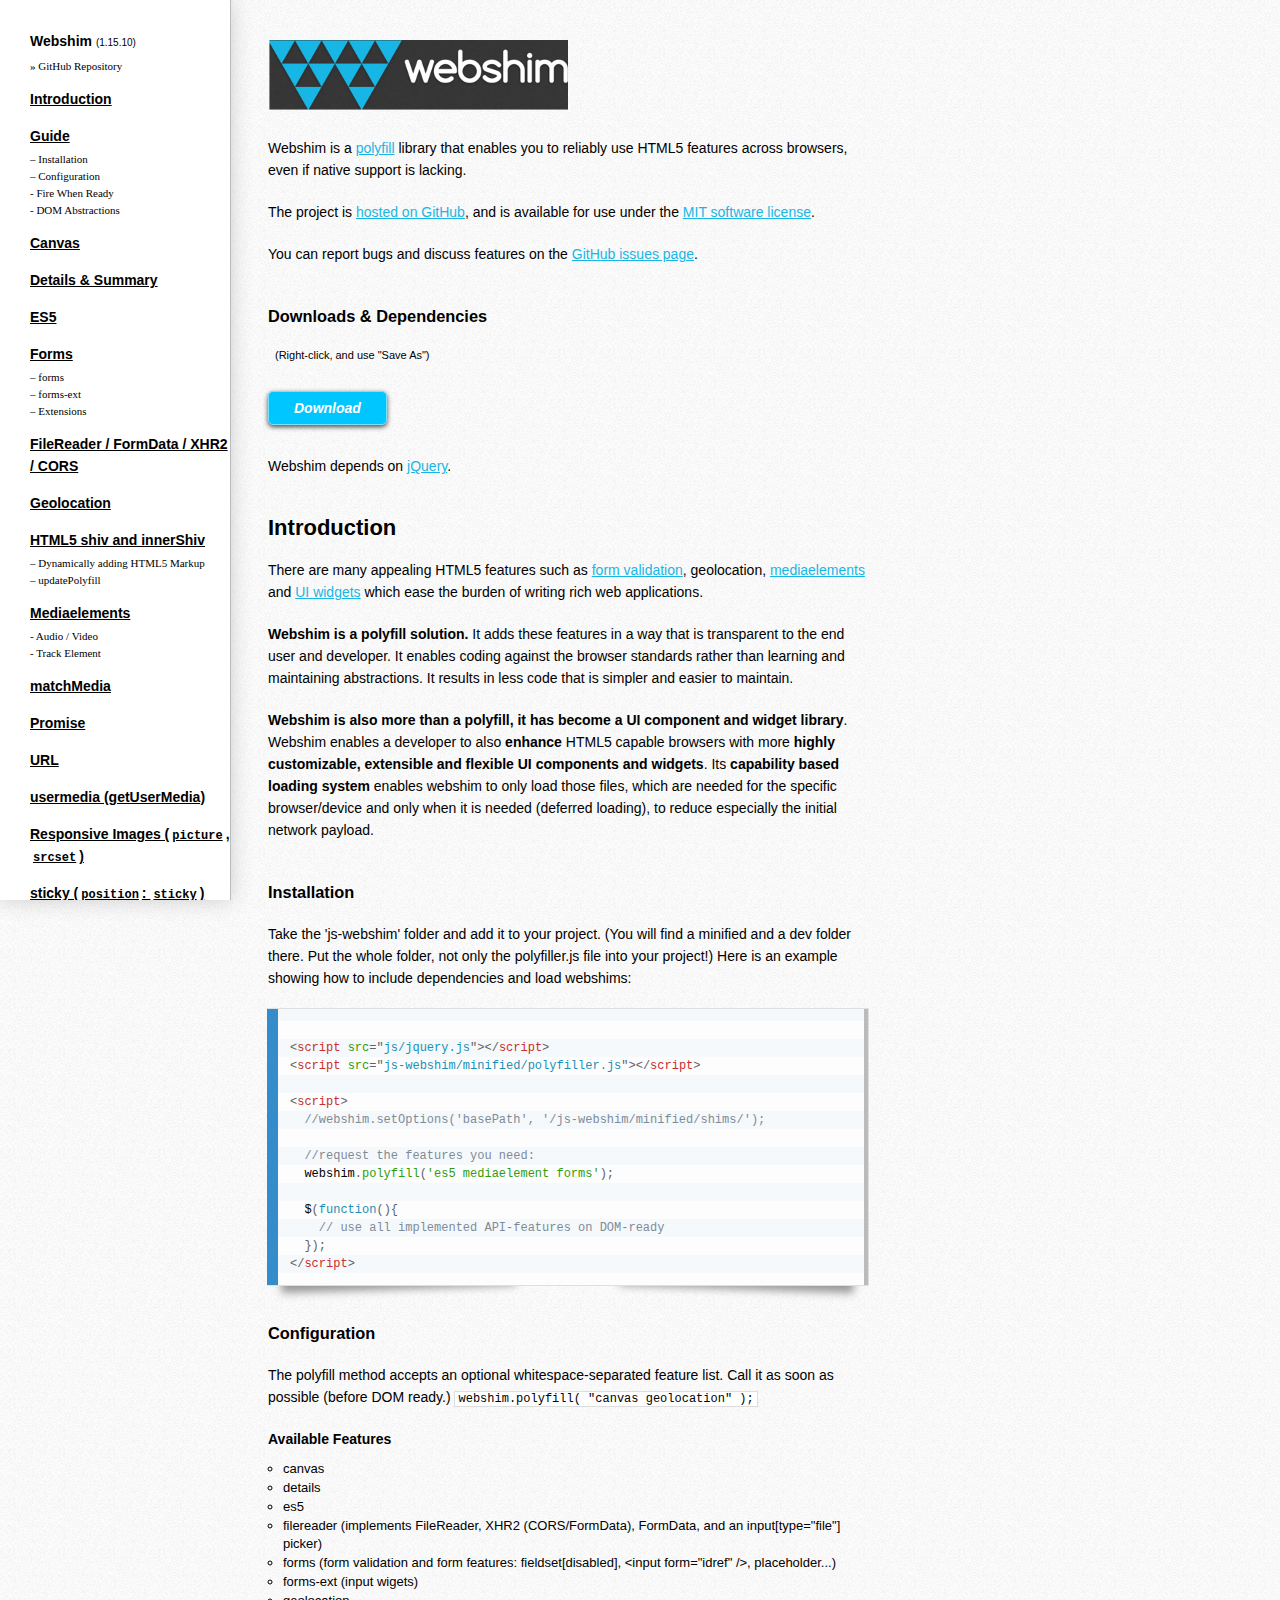
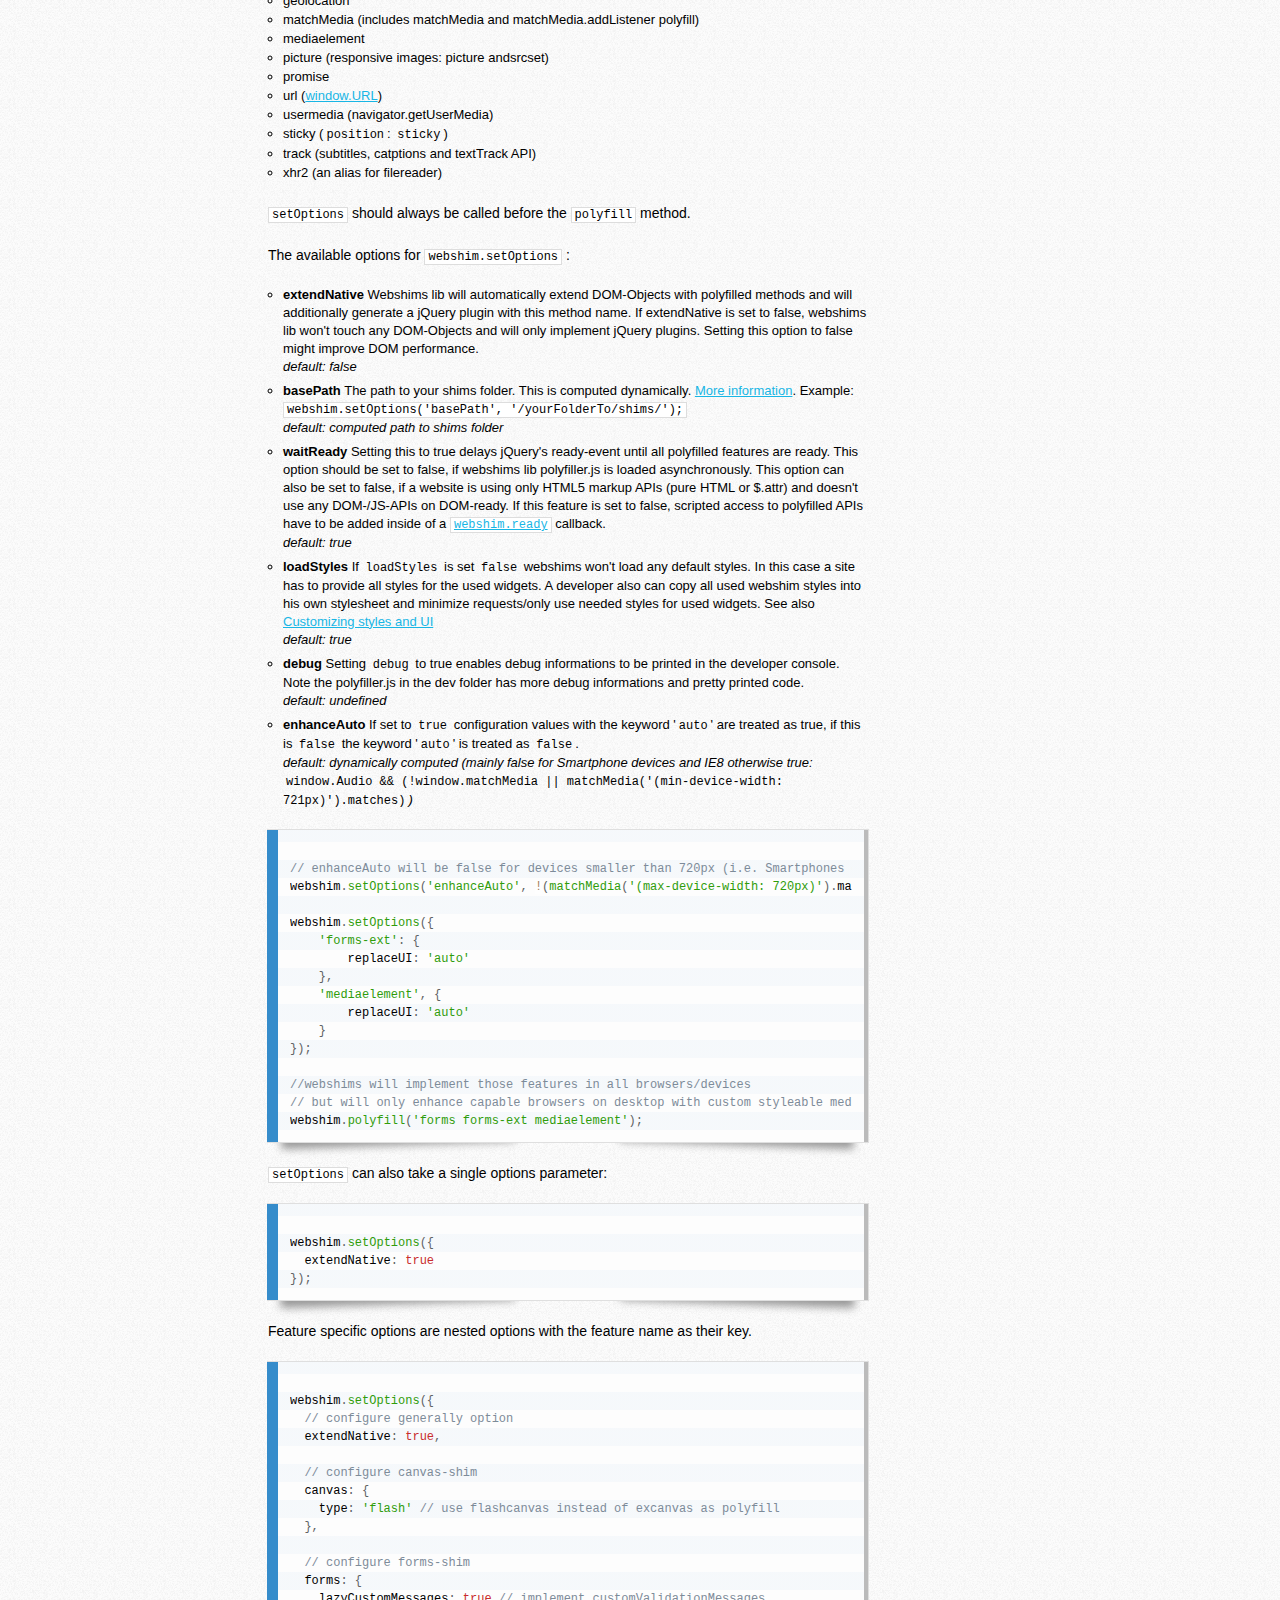
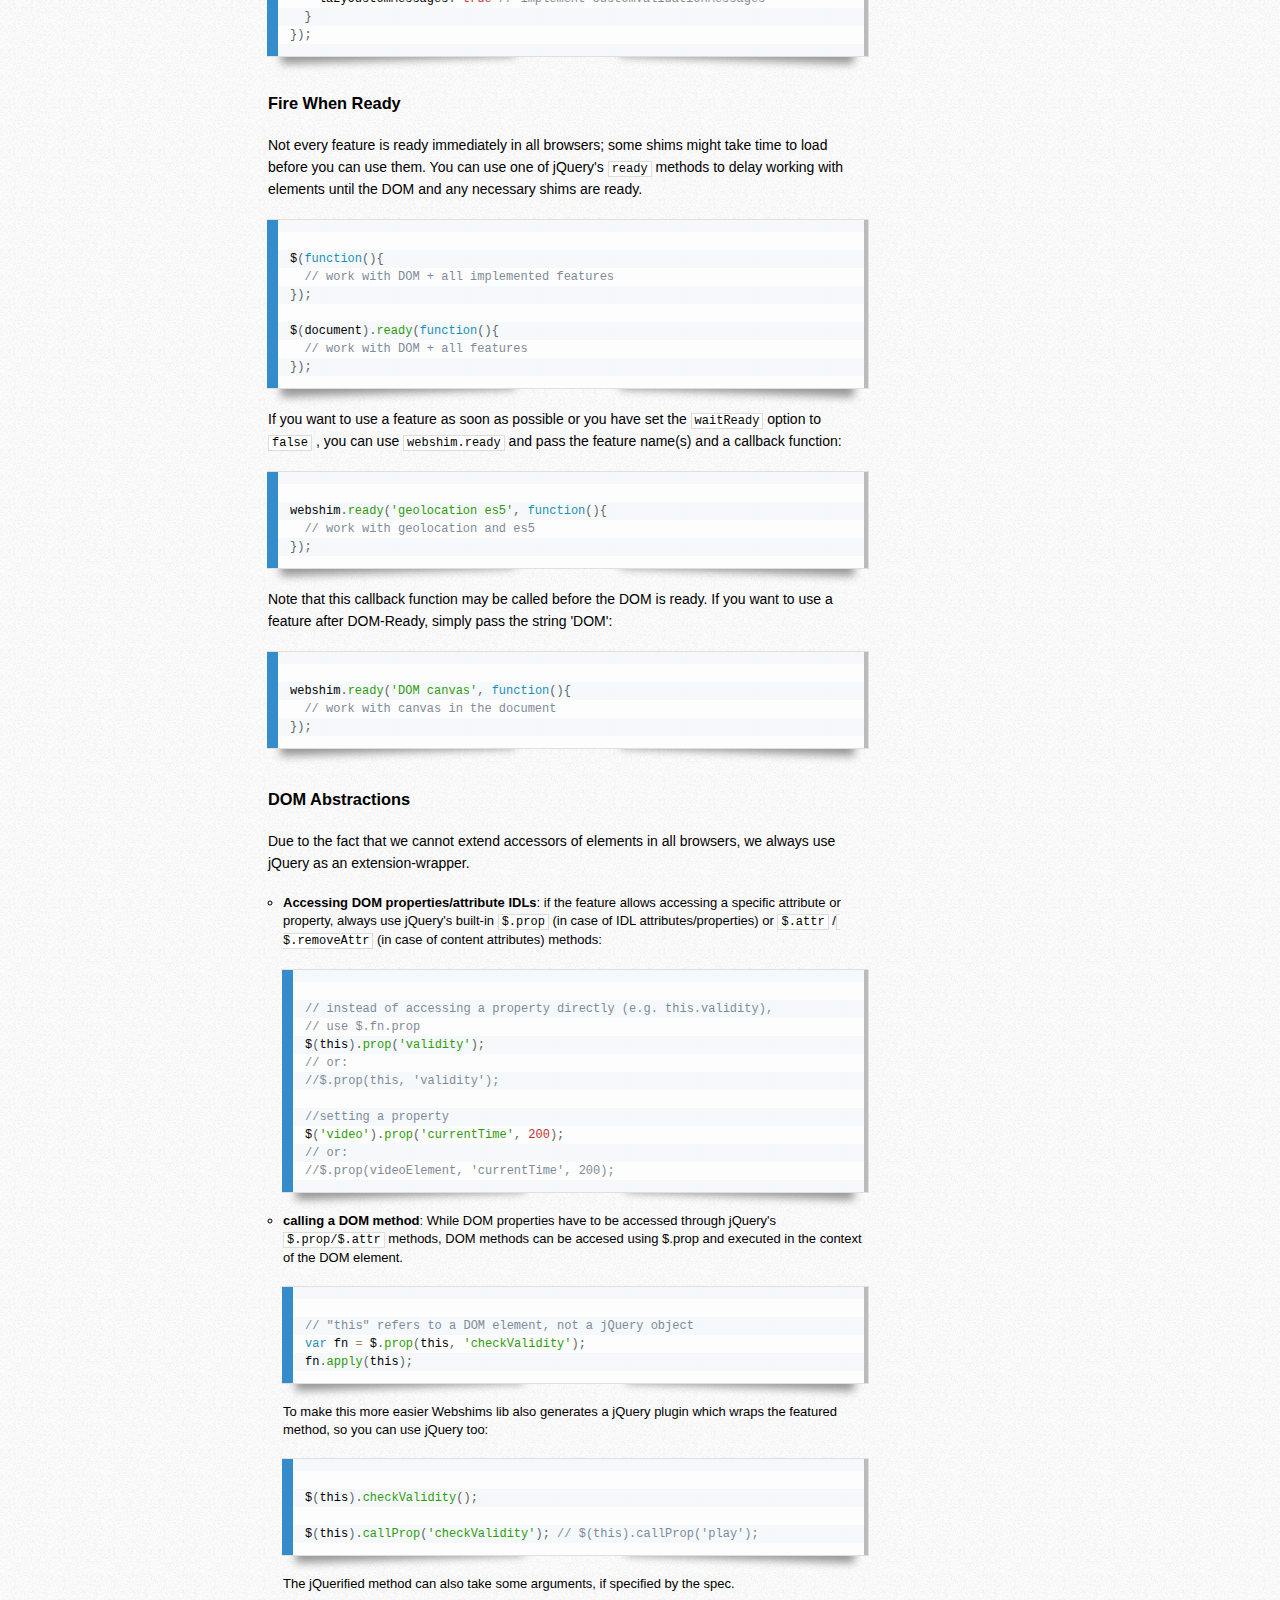
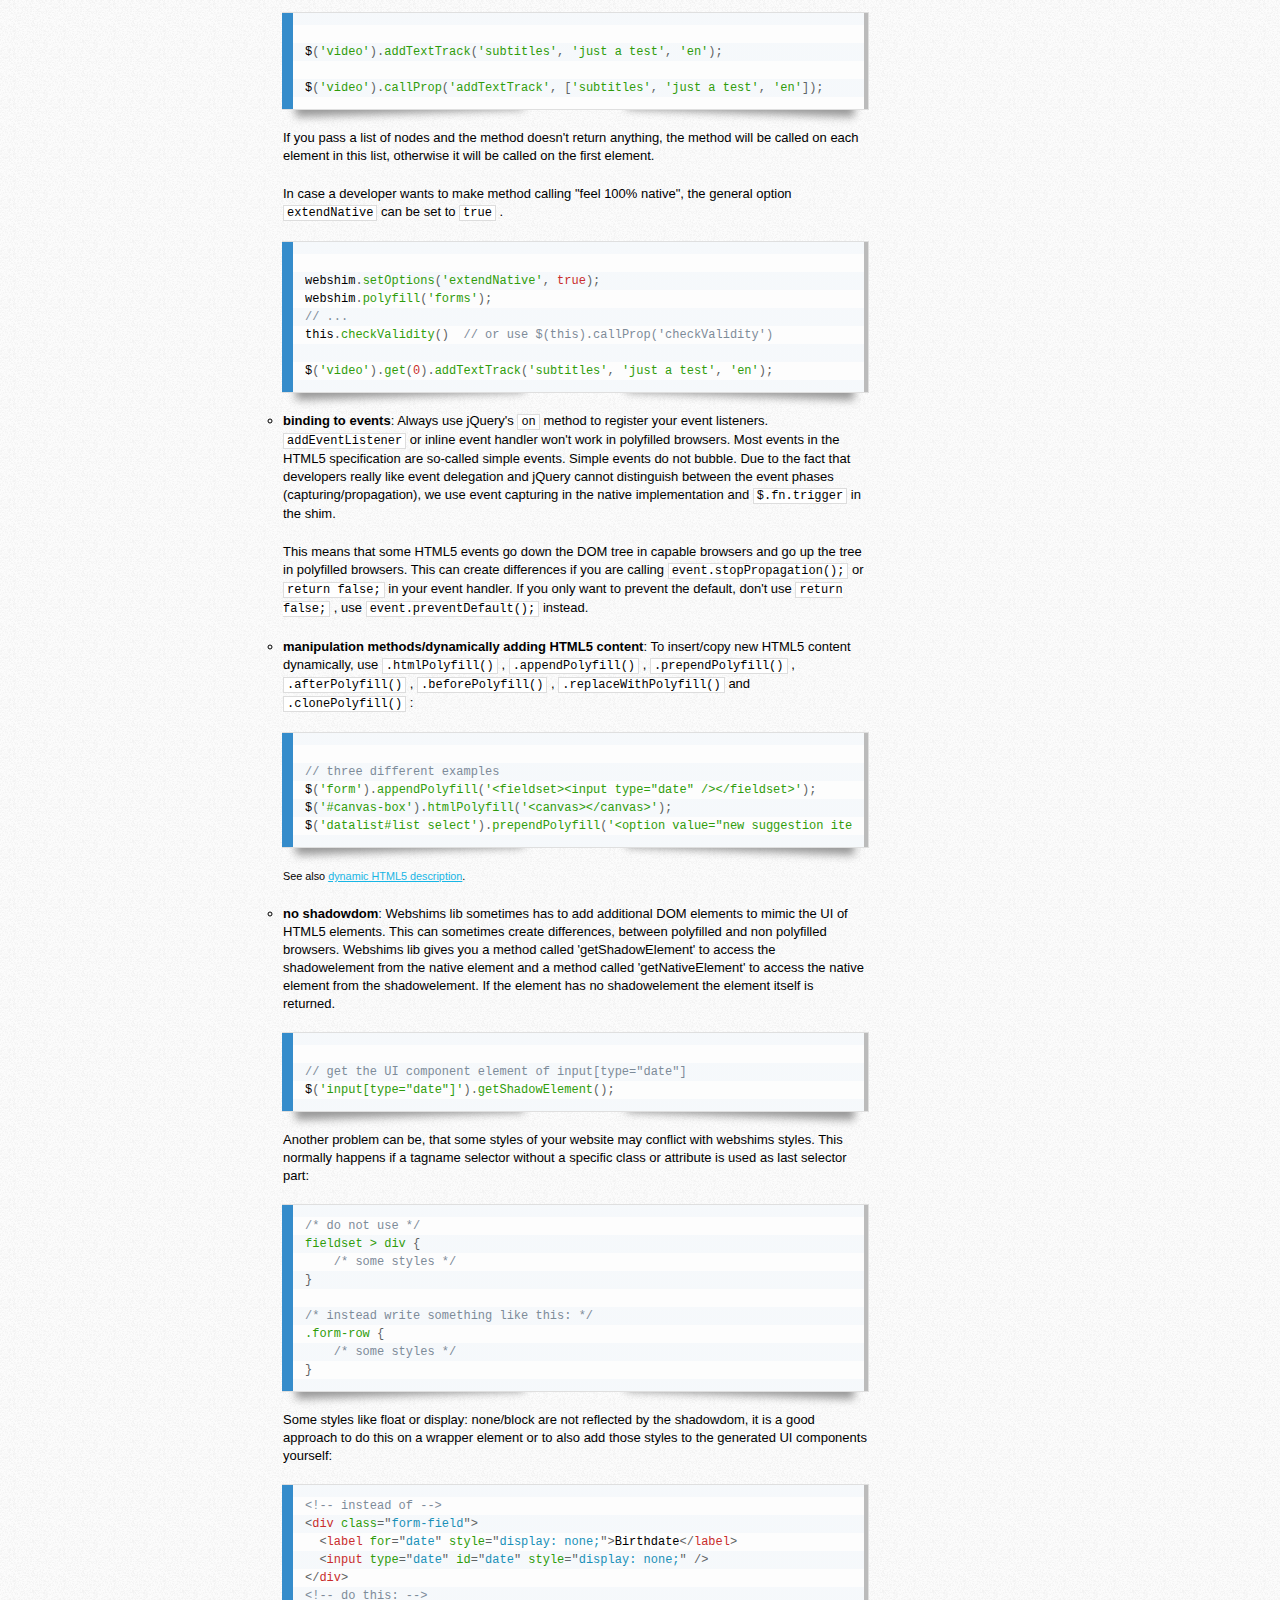
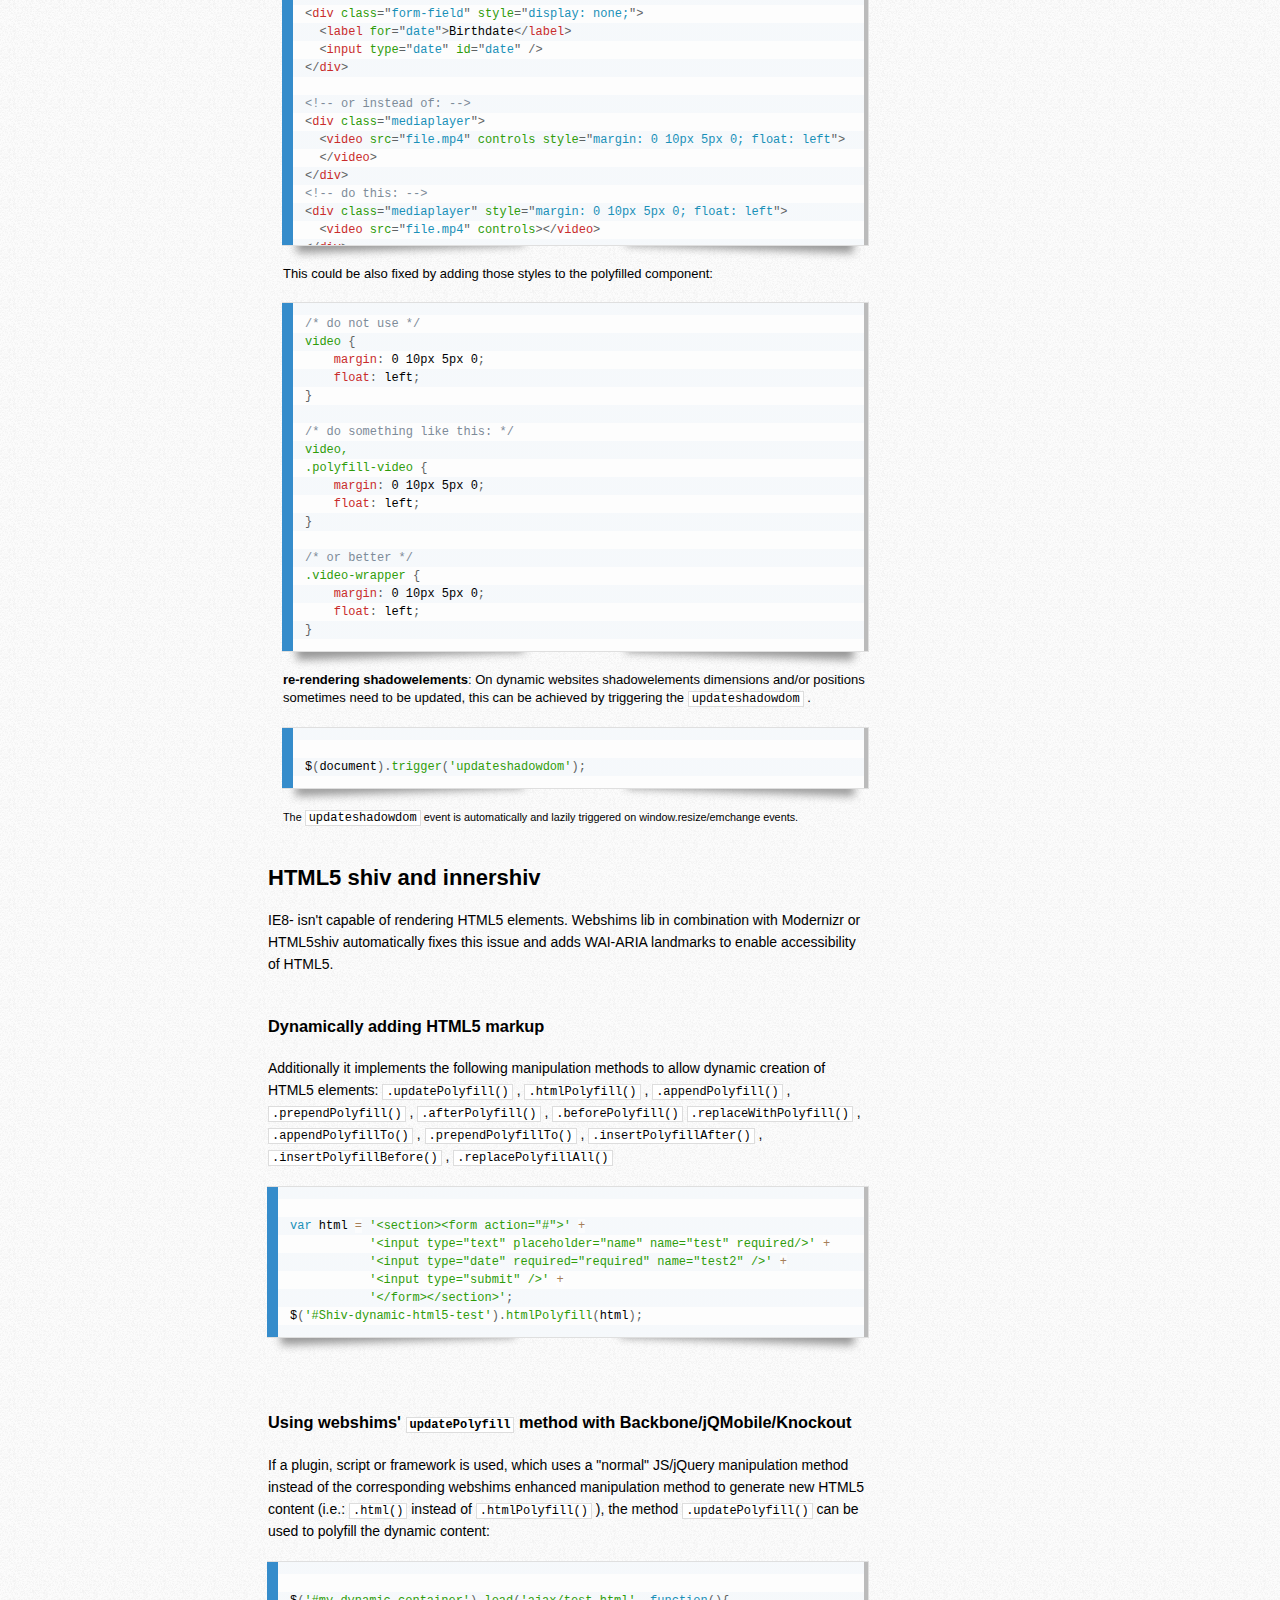
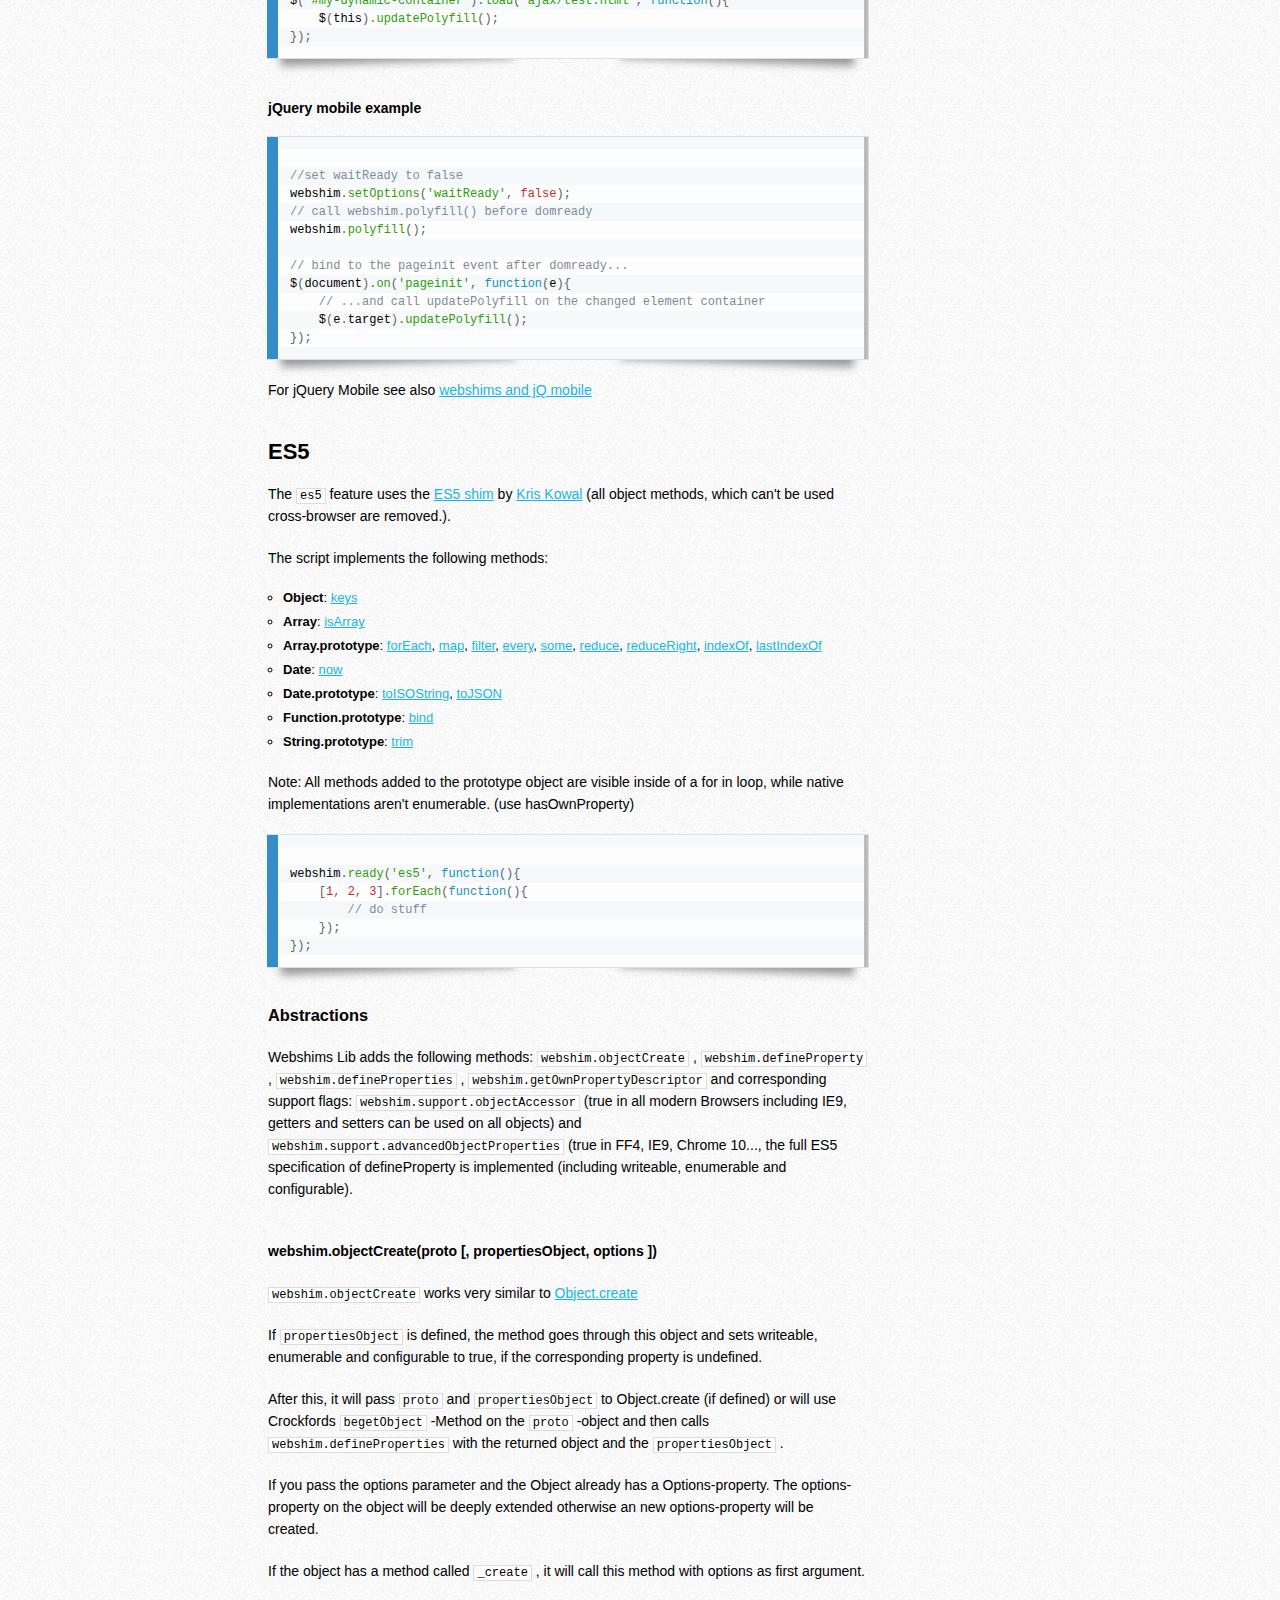
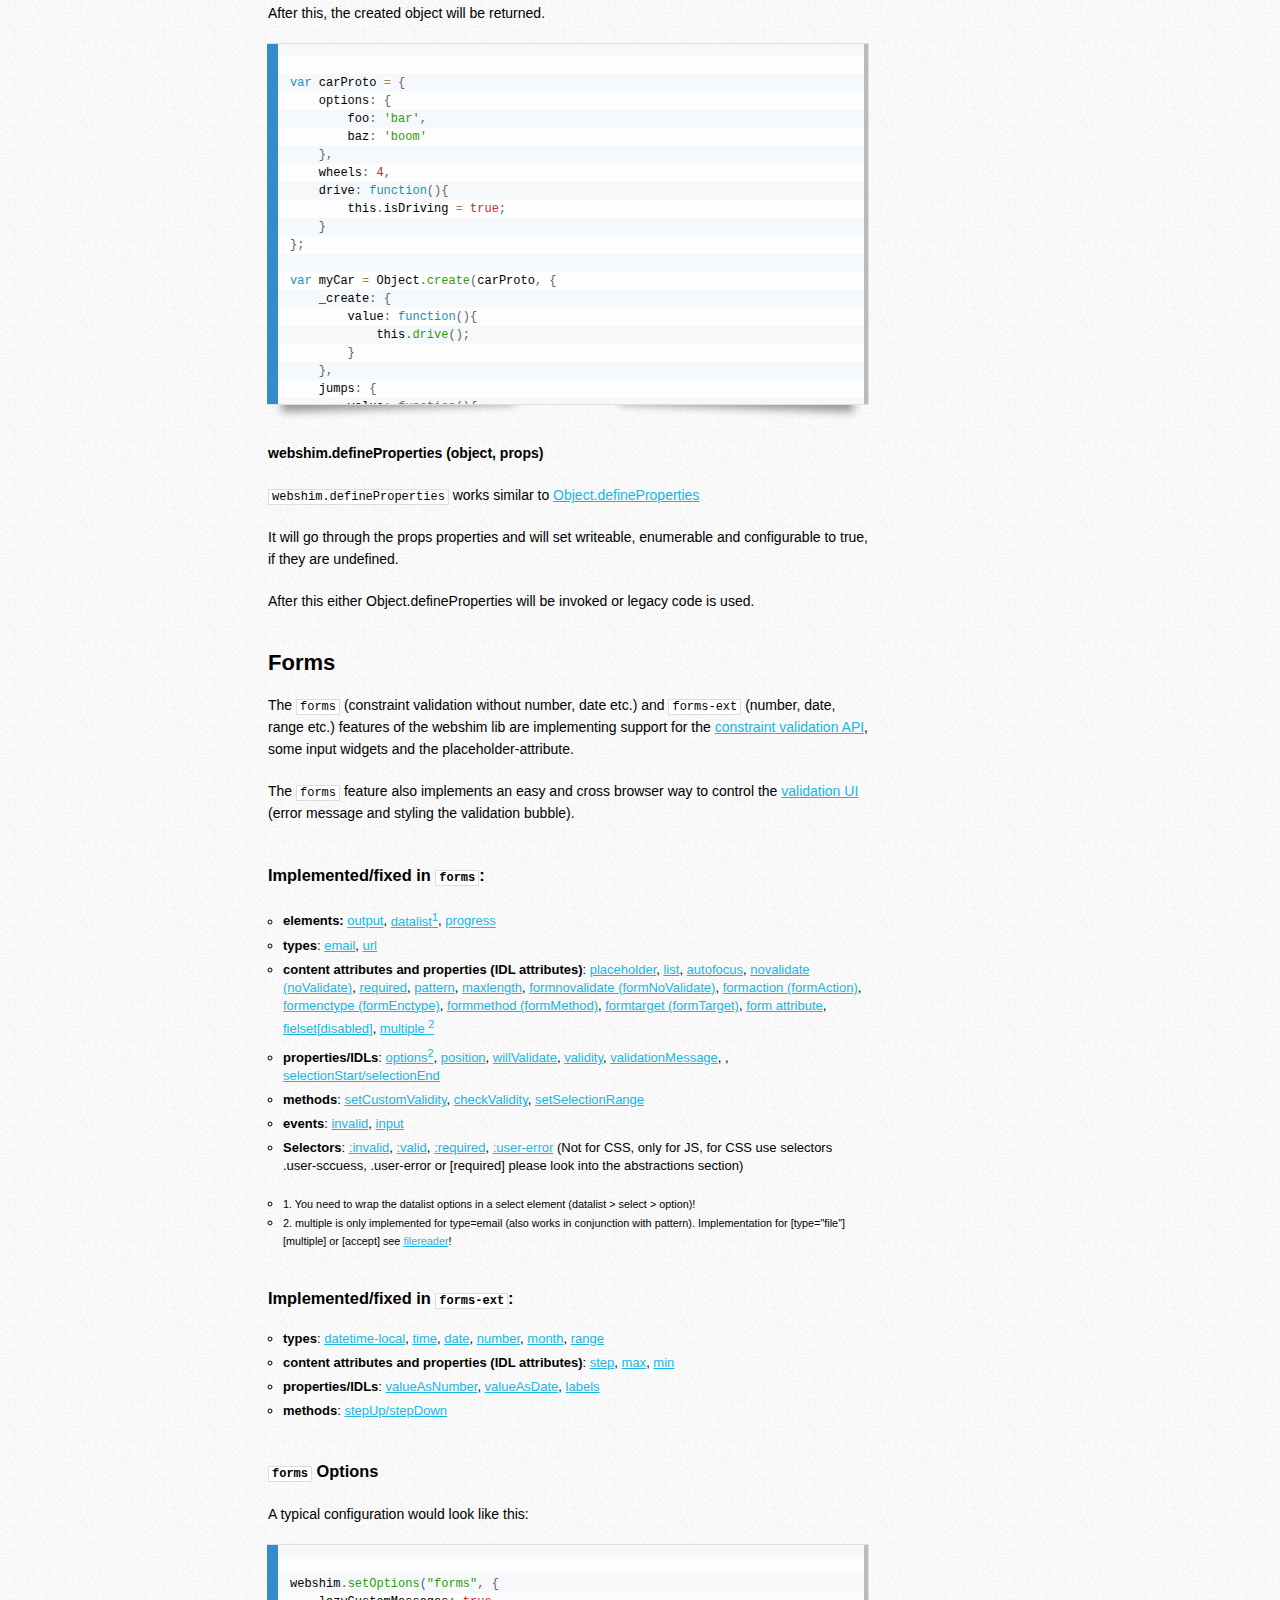
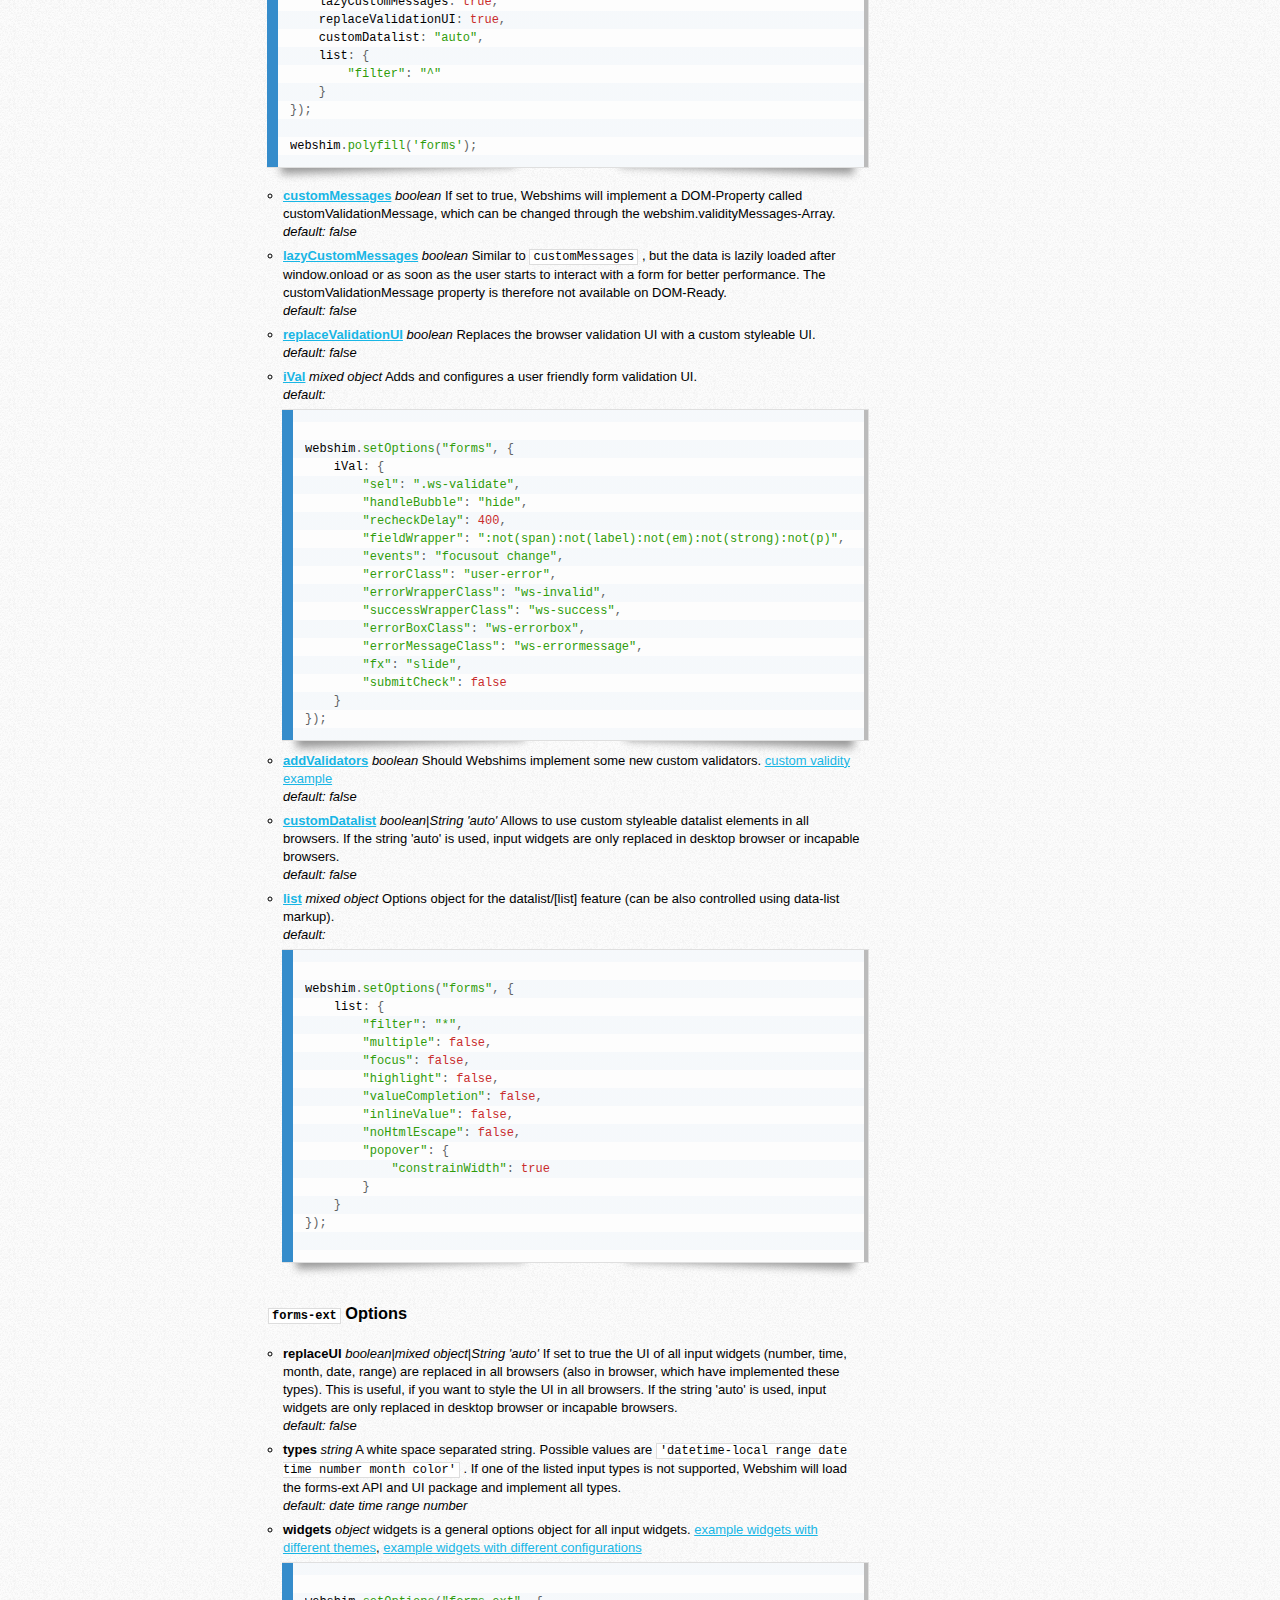
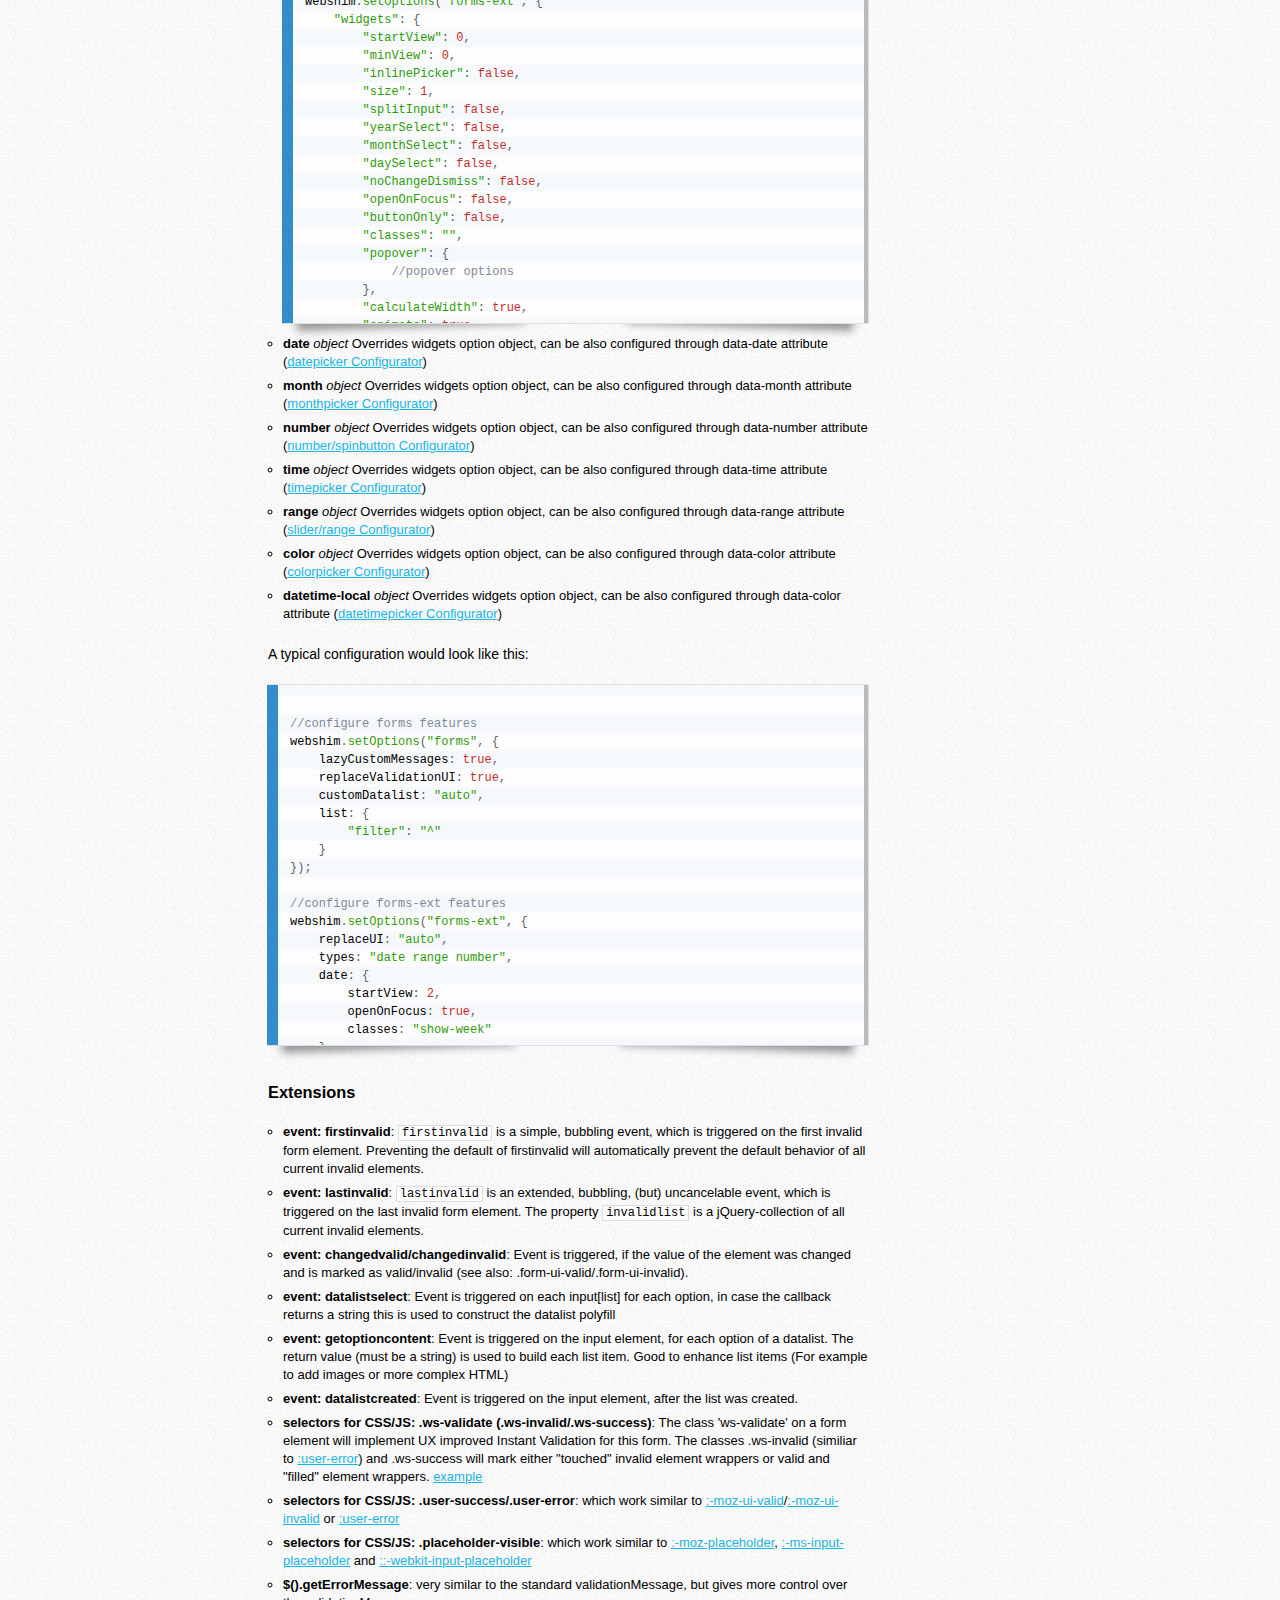
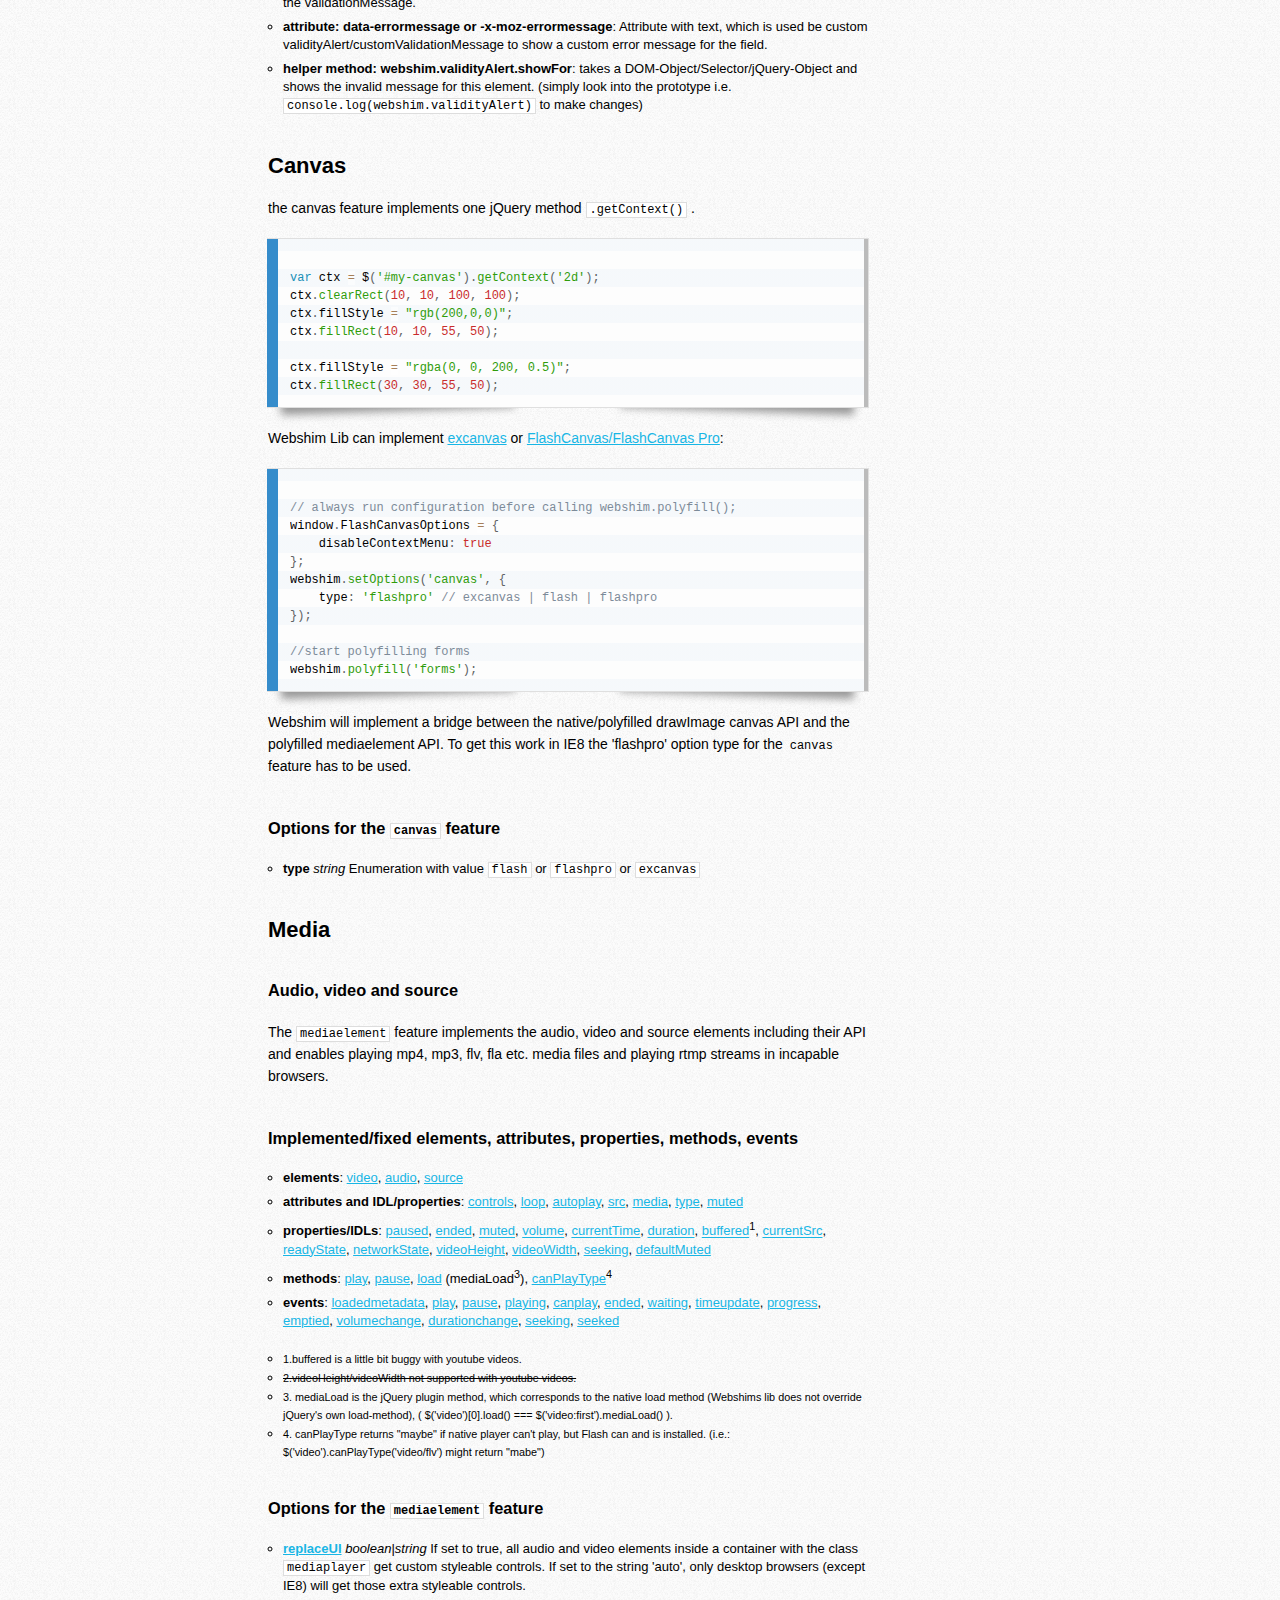
<file: webshim-1.15.10/demos/index.html>
<!DOCTYPE HTML>
<html>

	<head>
		<meta http-equiv="x-ua-compatible" content="IE=edge" >
		<meta http-equiv="content-type" content="text/html;charset=UTF-8" />
		<meta name="viewport" content="width=device-width" />
		<title>Webshim</title>
		
		<link href="css/styles.css" rel="stylesheet" />
		<link rel="stylesheet" href="css/prism.css" />

		<!-- don't use async if you don't know how to deal with it!!! -->
		<script src="//code.jquery.com/jquery-1.11.0.min.js"></script>

		<script src="../js-webshim/minified/polyfiller.js"></script>

		<script>
			webshim.polyfill();
			// load all available polyfills
		</script>


        <script src="demo-js/demo.js" async=""></script>
	</head>

	<body>

		<div id="sidebar" class="interface">

			<a class="toc_title"> Webshim <span class="version">(<span class="ws-version">1.15.10</span>)</span></a>
			<ul class="toc_section">
				<li>
					&raquo; <a href="https://github.com/aFarkas/webshim">GitHub Repository</a>
				</li>
			</ul>

			<a class="toc_title" href="#introduction"> Introduction </a>

			<a class="toc_title" href="#Guide-installation"> Guide </a>
			<ul class="toc_section">
				<li>
					– <a href="#Guide-installation">Installation</a>
				</li>
				<li>
					– <a href="#Guide-configuration">Configuration</a>
				</li>
				<li>
					- <a href="#Guide-fire-when-ready">Fire When Ready</a>
				</li>
				<li>
					- <a href="#Guide-dom-abstractions">DOM Abstractions</a>
				</li>
			</ul>

			<a class="toc_title" href="#Canvas"> Canvas </a>

			<a class="toc_title" href="#DetailsSummary"> Details &amp; Summary </a>

			<a class="toc_title" href="#ES5"> ES5 </a>

			<a class="toc_title" href="#Forms"> Forms </a>
			<ul class="toc_section">
				<li>
					– <a href="#Forms-forms">forms</a>
				</li>
				<li>
					– <a href="#Forms-forms-ext">forms-ext</a>
				</li>
				<li>
					– <a href="#Forms-extensions">Extensions</a>
				</li>
			</ul>

			<a class="toc_title" href="#FileReader"> FileReader / FormData / XHR2 / CORS </a>

			<a class="toc_title" href="#Geolocation"> Geolocation </a>

			<a class="toc_title" href="#Shiv"> HTML5 shiv and innerShiv </a>
			<ul class="toc_section">
				<li>
					– <a href="#Shiv-dynamic-html5">Dynamically adding HTML5 Markup</a>
				</li>
				<li>
					– <a href="#Shiv-updatePolyfill">updatePolyfill</a>
				</li>
			</ul>

			<a class="toc_title" href="#Media"> Mediaelements </a>
			<ul class="toc_section">
				<li>
					- <a href="#Media-elements">Audio / Video</a>
				</li>
				<li>
					- <a href="#Media-track">Track Element</a>
				</li>
			</ul>

			<a class="toc_title" href="#matchMedia"> matchMedia </a>

			<a class="toc_title" href="#Promise"> Promise </a>

			<a class="toc_title" href="#url"> URL </a>
			<a class="toc_title" href="#usermedia"> usermedia (getUserMedia)</a>

			<a class="toc_title" href="#respimage"> Responsive Images (<code>picture</code>, <code>srcset</code>)</a>

			<a class="toc_title" href="#sticky"> sticky (<code>position</code>: <code>sticky</code>)</a>

			<a class="toc_title" href="#Enhancement-Strategy">Webshim's opinionated enhancement cross browser / device development strategy</a>

			<a class="toc_title" href="#Requirejs-setup">Setup with r.js or other JS optimization tasks</a>

			<a class="toc_title" href="#Customizing"> Customizing </a>

			<ul class="toc_section">
				<li>
					- <a href="#Changeing-UI">Customizing styles and UI</a>
				</li>
				<li>
					- <a href="#Customizing-extending">Writing a New Polyfill</a>
				</li>
			</ul>
			

		</div>

		<div class="container">

			<p>
				<img id="logo" src="images/webshim2.png" alt="webshim" />
			</p>

			<p>
				Webshim is a <a href="http://remysharp.com/2010/10/08/what-is-a-polyfill/">polyfill</a> library that enables you to reliably use HTML5 features across browsers, even if native support is lacking.
			</p>

			<p>
				The project is <a href="https://github.com/aFarkas/webshim/">hosted on GitHub</a>, and is available for use under the <a href="http://github.com/aFarkas/webshim/blob/master/MIT-LICENSE.txt">MIT software license</a>.
			</p>

			<p>
				You can report bugs and discuss features on the <a href="https://github.com/aFarkas/webshim/issues">GitHub issues page</a>.
			</p>

			<h3 id="downloads">Downloads &amp; Dependencies</h3>
			<span style="padding-left: 7px; font-size:11px; font-weight: normal;" class="interface">(Right-click, and use "Save As")</span>
			<p>
				<a href="https://github.com/aFarkas/webshim/archive/1.15.10.zip" class="download-button"> <strong><i>Download</i></strong> </a>
			</p>

			<p>
				Webshim depends on <a href="http://jquery.com/">jQuery</a>.
			</p>

			<h2 id="introduction" class="header">Introduction</h2>

			<p>
				There are many appealing HTML5 features such as <a href="http://fiddle.jshell.net/trixta/WPpPy/show/light/">form validation</a>, geolocation, <a href="http://fiddle.jshell.net/trixta/VvmmC/show/light/">mediaelements</a> and <a href="http://fiddle.jshell.net/trixta/VNuct/show/light/">UI widgets</a> which ease the burden of writing rich web applications.
			</p>

			<p>
				<strong>Webshim is a polyfill solution.</strong> It adds these features in a way that is transparent to the end user and developer. It enables coding against the browser standards rather than learning and maintaining abstractions. It results
				in less code that is simpler and easier to maintain.
			</p>

			<p><strong>Webshim is also more than a polyfill, it has become a UI component and widget library</strong>. Webshim enables a developer to also <strong>enhance</strong> HTML5 capable browsers with more <strong>highly customizable, extensible and flexible UI components and widgets</strong>. Its <strong>capability based loading system</strong> enables webshim to only load those files, which are needed for the specific browser/device and only when it is needed (deferred loading), to reduce especially the initial network payload.</p>
<!--
			<p>
				Many of the examples that follow are runnable. Click the <i>play</i> button to execute them.
			</p>
-->
			<h3 id="Guide-installation">Installation</h3>
			<p>
				Take the 'js-webshim' folder and add it to your project. (You will find a minified and a dev folder there. Put the whole folder, not only the polyfiller.js file into your project!) Here is an example showing how to include dependencies and load webshims:
			</p>
<pre><code class="language-markup">
&lt;script src="js/jquery.js"&gt;&lt;/script&gt;
&lt;script src="js-webshim/minified/polyfiller.js"&gt;&lt;/script&gt;
  
&lt;script&gt;
  //webshim.setOptions('basePath', '/js-webshim/minified/shims/');

  //request the features you need:
  webshim.polyfill('es5 mediaelement forms');
  
  $(function(){
    // use all implemented API-features on DOM-ready
  });
&lt;/script&gt;
</code></pre>

			<h3 id="Guide-configuration">Configuration</h3>
			<p>
				The polyfill method accepts an optional whitespace-separated feature list. Call it as soon as possible (before DOM ready.)
				<code class="i">
					webshim.polyfill( "canvas geolocation" );
				</code>
			</p>
				<strong>Available Features</strong>

				<ul class="list">
					<li>
						canvas
					</li>
					<li>
						details
					</li>
					<li>
						es5
					</li>
					<li>
						filereader (implements FileReader, XHR2 (CORS/FormData), FormData, and an input[type="file"] picker)
					</li>
					<li>
						forms (form validation and form features: fieldset[disabled], &lt;input form="idref" /&gt;, placeholder...)
					</li>
					<li>
						forms-ext (input wigets)
					</li>
					<li>
						geolocation
					</li>
					<li>
						matchMedia (includes matchMedia and matchMedia.addListener polyfill)
					</li>
					<li>
						mediaelement
					</li>
					<li>
						 picture (responsive images: picture andsrcset)
					</li>
					<li>
						promise
					</li>
					<li>
						url (<a href="http://url.spec.whatwg.org">window.URL</a>)
					</li>
					<li>
						usermedia (navigator.getUserMedia)
					</li>
					<li>
						sticky (<code>position</code>: <code>sticky</code>)
					</li>
					<li>
						track (subtitles, catptions and textTrack API)
					</li>

					<li>
						xhr2 (an alias for filereader)
					</li>
				</ul>

			<p>
				<code class="i">
					setOptions</code>
				should always be called before the <code class="i">
					polyfill</code>
				method.
			</p>

			<p>
				The available options for <code class="i">
					webshim.setOptions</code>
				:
			</p>
			<ul>
				<li>
					<strong>extendNative</strong> Webshims lib will automatically extend DOM-Objects with polyfilled methods and will additionally generate a jQuery plugin with this method name. If extendNative is set to false, webshims lib
					won't touch any DOM-Objects and will only implement jQuery plugins. Setting this option to false might improve DOM performance.
					<br>
					<em>default: false</em>
				</li>
				<li>
					<strong>basePath</strong> The path to your shims folder. This is computed dynamically. <a href="#Requirejs-setup">More information</a>. Example:
					<br>
					<code class="i">
						webshim.setOptions('basePath', '/yourFolderTo/shims/');
					</code>
					<br>
					<em>default: computed path to shims folder</em>
				</li>
				<li>
					<strong>waitReady</strong> Setting this to true delays jQuery's ready-event until all polyfilled features are ready. This option should be set to false, if webshims lib polyfiller.js is loaded asynchronously. This option can also be set to false, if a website is using only HTML5 markup APIs (pure HTML or $.attr) and
					doesn't use any DOM-/JS-APIs on DOM-ready. If this feature is set to false, scripted access to polyfilled APIs have to be added inside of a <code class="i"><a href="#Guide-fire-when-ready">
						webshim.ready</a></code>
					callback.
					<br>
					<em>default: true</em>
				</li>
				<li>
					<strong>loadStyles</strong> If <code>loadStyles</code> is set <code>false</code> webshims won't load any default styles. In this case a site has to provide all styles for the used widgets. A developer also can copy all used webshim styles into his own stylesheet and minimize requests/only use needed styles for used widgets. See also <a href="#Changeing-UI">Customizing styles and UI</a>
					<br>
					<em>default: true</em>
				</li>

				<li>
					<strong>debug</strong> Setting <code>debug</code> to true enables debug informations to be printed in the developer console. Note the polyfiller.js in the dev folder has more debug informations and pretty printed code.
					<br>
					<em>default: undefined</em>
				</li>
				<li>
					<strong>enhanceAuto</strong> If set to <code>true</code> configuration values with the keyword '<code>auto</code>' are treated as true, if this is <code>false</code> the keyword '<code>auto</code>' is treated as <code>false</code>.
					<br>
					<em>default: dynamically computed (mainly false for Smartphone devices and IE8 otherwise true: <code>window.Audio && (!window.matchMedia || matchMedia('(min-device-width: 721px)').matches)</code>)</em>
				</li>
			</ul>
<pre><code class="language-javascript">
// enhanceAuto will be false for devices smaller than 720px (i.e. Smartphones or for devices smaller than 1024px and with touchevents (i.e.: Tablets)
webshim.setOptions('enhanceAuto', !(matchMedia('(max-device-width: 720px)').matches || matchMedia('(max-device-width: 1024px)').matches && Modernizr.touchevents) );

webshim.setOptions({
	'forms-ext': {
		replaceUI: 'auto'
	},
	'mediaelement', {
		replaceUI: 'auto'
	}
});

//webshims will implement those features in all browsers/devices
// but will only enhance capable browsers on desktop with custom styleable mediaelement controls and form widgets
webshim.polyfill('forms forms-ext mediaelement');
</code></pre>

			<p>
				<code class="i">
					setOptions</code>
				can also take a single options parameter:
			</p>
			<pre><code class="language-javascript">
webshim.setOptions({
  extendNative: true
});
</code></pre>
			<p>
				Feature specific options are nested options with the feature name as their key.
			</p>
			<pre><code class="language-javascript">
webshim.setOptions({
  // configure generally option
  extendNative: true,

  // configure canvas-shim
  canvas: {
    type: 'flash' // use flashcanvas instead of excanvas as polyfill
  },

  // configure forms-shim
  forms: { 
    lazyCustomMessages: true // implement customValidationMessages
  }
});
</code></pre>



			<h3 id="Guide-fire-when-ready">Fire When Ready</h3>

			<p>
				Not every feature is ready immediately in all browsers; some shims might take time to load before you can use them. You can use one of jQuery's <code class="i">
					ready</code>
				methods to delay working with elements until the DOM and any necessary shims are
				ready.
			</p>
			<pre><code class="language-javascript">
$(function(){
  // work with DOM + all implemented features
});

$(document).ready(function(){
  // work with DOM + all features
});
</code></pre>



			<p>
				If you want to use a feature as soon as possible or you have set the <code class="i">
					waitReady</code>
				option to <code class="i">
					false</code>
				, you can use <code class="i">
					webshim.ready</code>
				and pass the feature name(s) and a callback function:
			</p>
			<pre><code class="language-javascript">
webshim.ready('geolocation es5', function(){
  // work with geolocation and es5
});
</code></pre>
			<p>
				Note that this callback function may be called before the DOM is ready. If you want to use a feature after DOM-Ready, simply pass the string 'DOM':
			</p>
			<pre><code class="language-javascript">
webshim.ready('DOM canvas', function(){
  // work with canvas in the document
});
</code></pre>

			</p>


			<h3 id="Guide-dom-abstractions">DOM Abstractions</h3>

			<p>
				Due to the fact that we cannot extend accessors of elements in all browsers, we always use jQuery as an extension-wrapper.
			</p>
			<ul>
				<li>
					<p>
						<strong>Accessing DOM properties/attribute IDLs</strong>: if the feature allows accessing a specific attribute or property, always use jQuery's built-in <code class="i">
							$.prop</code>
						(in case of IDL attributes/properties) or <code class="i">
							$.attr</code>
						/<code class="i">
							$.removeAttr</code>
						(in case of content attributes) methods:
					</p>
					<pre><code class="language-javascript">
// instead of accessing a property directly (e.g. this.validity), 
// use $.fn.prop 
$(this).prop('validity');
// or:
//$.prop(this, 'validity');

//setting a property
$('video').prop('currentTime', 200);
// or:
//$.prop(videoElement, 'currentTime', 200);
</code></pre>
				</li>
				<li>
					<p>
						<strong>calling a DOM method</strong>: While DOM properties have to be accessed through jQuery's <code class="i">
							$.prop/$.attr</code>
						methods, DOM methods can be accesed using $.prop and executed in the context of the DOM element.
					</p>
					<pre><code class="language-javascript">
// "this" refers to a DOM element, not a jQuery object
var fn = $.prop(this, 'checkValidity');
fn.apply(this);
</code></pre>
					<p>
						To make this more easier Webshims lib also generates a jQuery plugin which wraps the featured method, so you can use jQuery too:
					</p>
					<pre><code class="language-javascript">
$(this).checkValidity();

$(this).callProp('checkValidity'); // $(this).callProp('play');
</code></pre>
					<p>
						The jQuerified method can also take some arguments, if specified by the spec.
					</p>
					<pre><code class="language-javascript">
$('video').addTextTrack('subtitles', 'just a test', 'en');

$('video').callProp('addTextTrack', ['subtitles', 'just a test', 'en']);    
</code></pre>

					<p>
						If you pass a list of nodes and the method doesn't return anything, the method will be called on each element in this list, otherwise it will be called on the first element.
					</p>
					<p>
						In case a developer wants to make method calling "feel 100% native", the general option <code class="i">
							extendNative</code>
						can be set to <code class="i">
							true</code>
						.
					</p>
					<pre><code class="language-javascript">
webshim.setOptions('extendNative', true);
webshim.polyfill('forms');
// ...
this.checkValidity()  // or use $(this).callProp('checkValidity')

$('video').get(0).addTextTrack('subtitles', 'just a test', 'en');
</code></pre>


				</li>
				<li>
					<p>
						<strong>binding to events</strong>: Always use jQuery's <code class="i">
							on</code>
						method to register your event listeners. <code class="i">
							addEventListener</code>
						or inline event handler won't work in polyfilled browsers. Most events in the HTML5 specification are so-called simple events. Simple events do not bubble. Due to the fact that developers really like event delegation and jQuery cannot distinguish between the event phases (capturing/propagation), we use event capturing in the native implementation and <code class="i">
							$.fn.trigger</code>
						in the shim.
					</p>
					<p>
						This means that some HTML5 events go down the DOM tree in capable browsers and go up the tree in polyfilled browsers. This can create differences if you are calling <code class="i">
							event.stopPropagation();</code>
						or <code class="i">
							return false;</code>
						in your event handler. If you only want to prevent the default, don't use <code class="i">
							return false;</code>
						, use <code class="i">
							event.preventDefault();</code>
						instead.
					</p>
				</li>
				<li>
					<p>
						<strong>manipulation methods/dynamically adding HTML5 content</strong>: To insert/copy new HTML5 content dynamically, use <code class="i">
							.htmlPolyfill()</code>
						, <code class="i">
							.appendPolyfill()</code>
						, <code class="i">
							.prependPolyfill()</code>
						, <code class="i">
							.afterPolyfill()</code>
						, <code class="i">
							.beforePolyfill()</code>
						, <code class="i">
						.replaceWithPolyfill()</code>
						and <code class="i">
						.clonePolyfill()</code>
						:
					</p>
					<pre><code class="language-javascript">
// three different examples
$('form').appendPolyfill('&lt;fieldset&gt;&lt;input type="date" /&gt;&lt;/fieldset&gt;');
$('#canvas-box').htmlPolyfill('&lt;canvas&gt;&lt;/canvas&gt;');
$('datalist#list select').prependPolyfill('&lt;option value="new suggestion item" /&gt;');
</code></pre>
					<p>
						<small>See also <a href="#Shiv-dynamic-html5">dynamic HTML5 description</a>.</small>
					</p>
				</li>
				<li>
					<p>
						<strong>no shadowdom</strong>: Webshims lib sometimes has to add additional DOM elements to mimic the UI of HTML5 elements. This can sometimes create differences, between polyfilled and non polyfilled browsers. Webshims lib gives you a method called 'getShadowElement' to access the shadowelement from the native element and a method called 'getNativeElement' to access the native element from the shadowelement. If the element has no shadowelement the element itself is returned.
					</p>
					<pre><code class="language-javascript">
// get the UI component element of input[type="date"]
$('input[type="date"]').getShadowElement();
</code></pre>
					<p>Another problem can be, that some styles of your website may conflict with webshims styles. This normally happens if a tagname selector without a specific class or attribute is used as last selector part:</p>
<pre><code class="  language-css">/* do not use */
fieldset > div {
	/* some styles */
}

/* instead write something like this: */
.form-row {
	/* some styles */
}
</code></pre>
					<p>
						Some styles like float or display: none/block are not reflected by the shadowdom, it is a good approach to do this on a wrapper element or to also add those styles to the generated UI components yourself:
					</p>
					<pre><code class="language-markup">&lt;!-- instead of --&gt;
&lt;div class="form-field"&gt;
  &lt;label for="date" style="display: none;"&gt;Birthdate&lt;/label&gt;
  &lt;input type="date" id="date" style="display: none;" /&gt;
&lt;/div&gt;
&lt;!-- do this: --&gt;
&lt;div class="form-field" style="display: none;"&gt;
  &lt;label for="date"&gt;Birthdate&lt;/label&gt;
  &lt;input type="date" id="date" /&gt;
&lt;/div&gt;

&lt;!-- or instead of: --&gt;
&lt;div class="mediaplayer"&gt;
  &lt;video src="file.mp4" controls style="margin: 0 10px 5px 0; float: left"&gt;
  &lt;/video&gt;
&lt;/div&gt;
&lt;!-- do this: --&gt;
&lt;div class="mediaplayer" style="margin: 0 10px 5px 0; float: left"&gt;
  &lt;video src="file.mp4" controls&gt;&lt;/video&gt;
&lt;/div&gt;
</code></pre>
					<p>This could be also fixed by adding those styles to the polyfilled component:</p>
<pre><code class="language-css">/* do not use */
video {
	margin: 0 10px 5px 0;
	float: left;
}

/* do something like this: */
video,
.polyfill-video {
	margin: 0 10px 5px 0;
	float: left;
}

/* or better */
.video-wrapper {
	margin: 0 10px 5px 0;
	float: left;
}
</code></pre>
					<p>
						<strong>re-rendering shadowelements</strong>: On dynamic websites shadowelements dimensions and/or positions sometimes need to be updated, this can be achieved by triggering the <code class="i">
							updateshadowdom</code>
						.
					</p>
					<pre><code class="language-javascript">
$(document).trigger('updateshadowdom');
</code></pre>
					<p>
						<small>The <code class="i">
								updateshadowdom</code> event is automatically and lazily triggered on window.resize/emchange events.</small>
					</p>
				</li>
			</ul>

			</p>

			<h2 id="Shiv">HTML5 shiv and innershiv</h2>
			<p>
				IE8- isn't capable of rendering HTML5 elements. Webshims lib in combination with Modernizr or HTML5shiv automatically fixes this issue and adds WAI-ARIA landmarks to enable accessibility of HTML5.
			</p>

			<h3 id="Shiv-dynamic-html5">Dynamically adding HTML5 markup</h3>
			<p>
				Additionally it implements the following manipulation methods to allow dynamic creation of HTML5 elements: <code class="i">
					.updatePolyfill()</code>
				, <code class="i">
					.htmlPolyfill()</code>
				, <code class="i">
					.appendPolyfill()</code>
				, <code class="i">
					.prependPolyfill()</code>
				, <code class="i">
					.afterPolyfill()</code>
				, <code class="i">
					.beforePolyfill()</code>
				<code class="i">
					.replaceWithPolyfill()</code>
				, <code class="i">
					.appendPolyfillTo()</code>
				, <code class="i">
					.prependPolyfillTo()</code>
				, <code class="i">
					.insertPolyfillAfter()</code>
				, <code class="i">
					.insertPolyfillBefore()</code>
				, <code class="i">
					.replacePolyfillAll()</code>
				</p>
				<pre class="runnable"><code class="language-javascript">
var html = '&lt;section&gt;&lt;form action="#"&gt;' +
           '&lt;input type="text" placeholder="name" name="test" required/&gt;' +
           '&lt;input type="date" required="required" name="test2" /&gt;' +
           '&lt;input type="submit" /&gt;' +
           '&lt;/form&gt;&lt;/section&gt;';
$('#Shiv-dynamic-html5-test').htmlPolyfill(html);
</code></pre>
				<div id="Shiv-dynamic-html5-test">
					&nbsp;
				</div>
			</p>

			<h3 id="Shiv-updatePolyfill">Using webshims' <code class="i">
					updatePolyfill</code> method with Backbone/jQMobile/Knockout</h3>
				<p>
				If a plugin, script or framework is used, which uses a "normal" JS/jQuery manipulation method instead of the corresponding webshims enhanced manipulation method to generate new HTML5 content  (i.e.: <code class="i">
					.html()</code>
				instead of <code class="i">
					.htmlPolyfill()</code>
				), the method <code class="i">
					.updatePolyfill()</code>
				can be used to polyfill the dynamic content:
				</p>
<pre><code class="language-javascript">
$('#my-dynamic-container').load('ajax/test.html', function(){
    $(this).updatePolyfill();
});
</code></pre>
				<h4>jQuery mobile example</h4>
				<pre><code class="language-javascript">
//set waitReady to false
webshim.setOptions('waitReady', false);
// call webshim.polyfill() before domready
webshim.polyfill();

// bind to the pageinit event after domready...
$(document).on('pageinit', function(e){
    // ...and call updatePolyfill on the changed element container
    $(e.target).updatePolyfill();
});
</code></pre>

			<p>
				For jQuery Mobile see also <a href="demos/webforms/jquery-mobile.html">webshims and jQ mobile</a>
			</p>

			<h2 id="ES5">ES5</h2>
			<p>
				The <code class="i">
					es5</code>
				feature uses the <a href="http://github.com/kriskowal/es5-shim/">ES5 shim</a> by <a href="http://askawizard.blogspot.com/">Kris Kowal</a> (all object methods, which can't be used cross-browser are removed.).
			</p>
			<p>
				The script implements the following methods:
			</p>
			<ul>
				<li>
					<strong>Object</strong>: <a href="https://developer.mozilla.org/en/JavaScript/Reference/Global_Objects/Object/keys">keys</a>
				</li>
				<li>
					<strong>Array</strong>: <a href="https://developer.mozilla.org/en/JavaScript/Reference/Global_Objects/Array/isArray">isArray</a>
				</li>
				<li>
					<strong>Array.prototype</strong>: <a href="https://developer.mozilla.org/en/JavaScript/Reference/Global_Objects/Array/forEach">forEach</a>, <a href="https://developer.mozilla.org/en/JavaScript/Reference/Global_Objects/Array/map">map</a>, <a href="https://developer.mozilla.org/en/JavaScript/Reference/Global_Objects/Array/filter">filter</a>, <a href="https://developer.mozilla.org/en/JavaScript/Reference/Global_Objects/Array/every">every</a>, <a href="https://developer.mozilla.org/en/JavaScript/Reference/Global_Objects/Array/some">some</a>, <a href="https://developer.mozilla.org/en/JavaScript/Reference/Global_Objects/Array/Reduce">reduce</a>, <a href="https://developer.mozilla.org/en/JavaScript/Reference/Global_Objects/Array/ReduceRight">reduceRight</a>, <a href="https://developer.mozilla.org/en/JavaScript/Reference/Global_Objects/Array/indexOf">indexOf</a>, <a href="https://developer.mozilla.org/en/JavaScript/Reference/Global_Objects/Array/lastIndexOf">lastIndexOf</a>
				</li>
				<li>
					<strong>Date</strong>: <a href="https://developer.mozilla.org/en/JavaScript/Reference/Global_Objects/Date/now">now</a><!--, <a href="https://developer.mozilla.org/en/JavaScript/Reference/Global_Objects/Date/parse">parse</a> -->
				</li>
				<li>
					<strong>Date.prototype</strong>: <a href="http://msdn.microsoft.com/en-us/library/ff925953%28v=vs.94%29.aspx#Y72">toISOString</a>, <a href="https://developer.mozilla.org/en/JavaScript/Reference/Global_Objects/Date/toJSON">toJSON</a>
				</li>
				<li>
					<strong>Function.prototype</strong>: <a href="https://developer.mozilla.org/en/JavaScript/Reference/Global_Objects/Function/bind">bind</a>
				</li>
				<li>
					<strong>String.prototype</strong>: <a href="https://developer.mozilla.org/en/JavaScript/Reference/Global_Objects/String/Trim">trim</a>
				</li>
			</ul>

			<p>
				Note: All methods added to the prototype object are visible inside of a for in loop, while native implementations aren't enumerable. (use hasOwnProperty)
			</p>
			<pre><code class="language-javascript">
webshim.ready('es5', function(){
    [1, 2, 3].forEach(function(){
        // do stuff
    });
});
</code></pre>
			<h3>Abstractions</h3>
			<p>
				Webshims Lib adds the following methods: <code class="i">
					webshim.objectCreate</code>
				, <code class="i">
					webshim.defineProperty</code>
				, <code class="i">
					webshim.defineProperties</code>
				, <code class="i">
					webshim.getOwnPropertyDescriptor</code>
				and corresponding support flags: <code class="i">
					webshim.support.objectAccessor</code>
				(true in all modern Browsers including IE9, getters and setters can be used on all objects) and <code class="i">
				webshim.support.advancedObjectProperties</code>
				(true in FF4, IE9, Chrome 10..., the full ES5 specification of defineProperty is implemented (including writeable, enumerable and configurable).
			</p>
			<h4>webshim.objectCreate(proto [, propertiesObject, options ])</h4>
			<p>
				<code class="i">
					webshim.objectCreate</code>
				works very similar to <a href="https://developer.mozilla.org/en/JavaScript/Reference/Global_Objects/Object/create">Object.create</a>
			</p>
			<p>
				If <code class="i">
					propertiesObject</code>
				is defined, the method goes through this object and sets writeable, enumerable and configurable to true, if the corresponding property is undefined.
			</p>
			<p>
				After this, it will pass <code class="i">
					proto</code>
				and <code class="i">
					propertiesObject</code>
				to Object.create (if defined) or will use Crockfords <code class="i">
					begetObject</code>
				-Method on the <code class="i">
					proto</code>
				-object and then calls <code class="i">
					webshim.defineProperties</code>
				with the returned object and the <code class="i">
					propertiesObject</code>
				.
			</p>
			<p>
				If you pass the options parameter and the Object already has a Options-property. The options-property on the object will be deeply extended otherwise an new options-property will be created.
			</p>
			<p>
				If the object has a method called <code class="i">
					_create</code>
				, it will call this method with options as first argument.
			</p>
			<p>
				After this, the created object will be returned.
			</p>
			<pre><code class="language-javascript">
var carProto = {
    options: {
        foo: 'bar',
        baz: 'boom'
    },
    wheels: 4, 
    drive: function(){
        this.isDriving = true;
    }
};

var myCar = Object.create(carProto, {
    _create: {
        value: function(){
            this.drive();
        }
    },
    jumps: {
        value: function(){
            //implements jumping
        }
    },
    {baz: 'jo'}
);

// myCar will look like this:

{
    // own property:
    options: { 
        foo: 'bar',
        baz: 'jo'
    },
    
    // prototype:
    wheels: 4, 
    
    // prototype
    drive: function(){
        this.isDriving = true;
    },
    
    // own property:
    _create: function(){
        this.drive();
    },
    
    // own property:
    jumps: function(){
        //implements jumping
    },
    
    // own property:
    isDriving: true
}
</code></pre>
			<h4>webshim.defineProperties (object, props)</h4>
			<p>
				<code class="i">
					webshim.defineProperties</code>
				works similar to <a href="https://developer.mozilla.org/en/JavaScript/Reference/global_objects/object/defineproperties">Object.defineProperties</a>
			</p>
			<p>
				It will go through the props properties and will set writeable, enumerable and configurable to true, if they are undefined.
			</p>
			<p>
				After this either Object.defineProperties will be invoked or legacy code is used.
			</p>

			<h2 id="Forms">Forms</h2>
			<p>
				The <code class="i">
					forms</code>
				(constraint validation without number, date etc.) and <code class="i">
					forms-ext</code>
				(number, date, range etc.) features of the webshim lib are implementing support for the <a href="http://www.whatwg.org/specs/web-apps/current-work/multipage/association-of-controls-and-forms.html#the-constraint-validation-api">constraint validation API</a>, some input widgets and the placeholder-attribute.
			</p>
			<p>
				The <code class="i">
					forms</code>
				feature also implements an easy and cross browser way to control the <a href="demos/forms.html#UI-Settings">validation UI</a> (error message and styling the validation bubble).
			</p>

			<h3>Implemented/fixed in <code class="i">
				forms</code>:</h3>
			<ul>
				
				<li>
					<strong>elements:</strong> <a href="http://www.whatwg.org/specs/web-apps/current-work/multipage/the-button-element.html#the-output-element">output</a>, <a href="http://www.whatwg.org/specs/web-apps/current-work/multipage/the-button-element.html#the-datalist-element">datalist<sup>1</sup></a>, <a href="http://www.whatwg.org/specs/web-apps/current-work/multipage/the-button-element.html#the-progress-element">progress</a>
				</li>
				<li>
					<strong>types</strong>: <a href="http://www.whatwg.org/specs/web-apps/current-work/multipage/states-of-the-type-attribute.html#e-mail-state-(type=email)">email</a>, <a href="http://www.whatwg.org/specs/web-apps/current-work/multipage/states-of-the-type-attribute.html#url-state-(type=url)">url</a>
				</li>
				<li>
					<strong>content attributes and properties (IDL attributes)</strong>: <a href="http://www.whatwg.org/specs/web-apps/current-work/multipage/common-input-element-attributes.html#attr-input-placeholder">placeholder</a>, <a href="http://www.whatwg.org/specs/web-apps/current-work/multipage/common-input-element-attributes.html#attr-input-list">list</a>, <a href="http://www.whatwg.org/specs/web-apps/current-work/multipage/association-of-controls-and-forms.html#attr-fe-autofocus">autofocus</a>, <a href="http://www.whatwg.org/specs/web-apps/current-work/multipage/association-of-controls-and-forms.html#attr-fs-novalidate">novalidate (noValidate)</a>, <a href="http://www.whatwg.org/specs/web-apps/current-work/multipage/common-input-element-attributes.html#attr-input-required">required</a>, <a href="http://www.whatwg.org/specs/web-apps/current-work/multipage/common-input-element-attributes.html#attr-input-pattern">pattern</a>, <a href="http://www.whatwg.org/specs/web-apps/current-work/multipage/the-button-element.html#attr-textarea-maxlength">maxlength</a>, <a href="http://www.whatwg.org/specs/web-apps/current-work/multipage/association-of-controls-and-forms.html#attr-fs-formnovalidate">formnovalidate (formNoValidate)</a>, <a href="http://www.whatwg.org/specs/web-apps/current-work/multipage/association-of-controls-and-forms.html#attr-fs-formaction">formaction (formAction)</a>, <a href="http://www.whatwg.org/specs/web-apps/current-work/multipage/association-of-controls-and-forms.html#attr-fs-formenctype">formenctype (formEnctype)</a>, <a href="http://www.whatwg.org/specs/web-apps/current-work/multipage/association-of-controls-and-forms.html#attr-fs-formmethod">formmethod (formMethod)</a>, <a href="http://www.whatwg.org/specs/web-apps/current-work/multipage/association-of-controls-and-forms.html#attr-fs-formtarget">formtarget (formTarget)</a>, <a href="http://www.whatwg.org/specs/web-apps/current-work/multipage/association-of-controls-and-forms.html#association-of-controls-and-forms">form attribute</a>,
					<a href="http://www.whatwg.org/specs/web-apps/current-work/multipage/the-button-element.html#attr-fieldset-disabled">fielset[disabled]</a>, <a href="http://www.whatwg.org/specs/web-apps/current-work/multipage/common-input-element-attributes.html#the-multiple-attribute">multiple <sup>2</sup></a>
				</li>
				<li>
					<strong>properties/IDLs</strong>: <a href="http://www.whatwg.org/specs/web-apps/current-work/multipage/the-button-element.html#dom-datalist-options">options<sup>2</sup></a>, <a href="http://www.whatwg.org/specs/web-apps/current-work/multipage/the-button-element.html#dom-progress-position">position</a>, <a href="http://www.whatwg.org/specs/web-apps/current-work/multipage/association-of-controls-and-forms.html#dom-cva-willvalidate">willValidate</a>, <a href="http://www.whatwg.org/specs/web-apps/current-work/multipage/association-of-controls-and-forms.html#dom-cva-validity">validity</a>, <a href="http://www.whatwg.org/specs/web-apps/current-work/multipage/association-of-controls-and-forms.html#dom-cva-validationmessage">validationMessage</a>,
					, <a href="http://www.whatwg.org/specs/web-apps/current-work/multipage/association-of-controls-and-forms.html#dom-textarea/input-selectionstart">selectionStart/selectionEnd</a>
				</li>
				<li>
					<strong>methods</strong>: <a href="http://www.whatwg.org/specs/web-apps/current-work/multipage/association-of-controls-and-forms.html#dom-cva-setcustomvalidity">setCustomValidity</a>, <a href="http://www.whatwg.org/specs/web-apps/current-work/multipage/forms.html#dom-form-checkvalidity">checkValidity</a>, <a href="http://www.whatwg.org/specs/web-apps/current-work/multipage/association-of-controls-and-forms.html#dom-textarea/input-setselectionrange">setSelectionRange</a>
				</li>
				<li>
					<strong>events</strong>: <a href="http://www.whatwg.org/specs/web-apps/current-work/multipage/association-of-controls-and-forms.html#constraint-validation">invalid</a>, <a href="http://www.whatwg.org/specs/web-apps/current-work/multipage/common-input-element-attributes.html#event-input-input">input</a>
				</li>
				<li>
					<strong>Selectors</strong>: <a href="http://www.w3.org/TR/css3-ui/#pseudo-invalid">:invalid</a>, <a href="http://www.w3.org/TR/css3-ui/#pseudo-valid">:valid</a>, <a href="http://www.w3.org/TR/css3-ui/#pseudo-required">:required</a>, <a href="http://www.w3.org/TR/selectors4/#user-pseudos">:user-error</a>
					(Not for CSS, only for JS, for CSS use selectors .user-sccuess, .user-error or [required] please look into the abstractions section)
				</li>
			</ul>
			<ul class="list">


				<li><small>1. You need to wrap the datalist options in a select element (datalist > select > option)!</small></li>
				<li><small>2. multiple is only implemented for type=email (also works in conjunction with pattern). Implementation for [type="file"][multiple] or [accept] see <a href="#FileReader">filereader</a>!</small></li>
			</ul>

			<h3>Implemented/fixed in <code class="i">
				forms-ext</code>:</h3>
			<ul>
				<li>
					<strong>types</strong>: <a href="http://www.whatwg.org/specs/web-apps/current-work/multipage/states-of-the-type-attribute.html#local-date-and-time-state">datetime-local</a>, <a href="http://www.whatwg.org/specs/web-apps/current-work/multipage/states-of-the-type-attribute.html#time-state-(type=time)">time</a>, <a href="http://www.whatwg.org/specs/web-apps/current-work/multipage/states-of-the-type-attribute.html#date-state-(type=date)">date</a>, <a href="http://www.whatwg.org/specs/web-apps/current-work/multipage/number-state.html#number-state-(type=number)">number</a>, <a href="http://www.whatwg.org/specs/web-apps/current-work/multipage/states-of-the-type-attribute.html#month-state-%28type=month%29">month</a>, <a href="http://www.whatwg.org/specs/web-apps/current-work/multipage/number-state.html#range-state-(type=range)">range</a>
				</li>
				<li>
					<strong>content attributes and properties (IDL attributes)</strong>: <a href="http://www.whatwg.org/specs/web-apps/current-work/multipage/common-input-element-attributes.html#attr-input-step">step</a>, <a href="http://www.whatwg.org/specs/web-apps/current-work/multipage/common-input-element-attributes.html#attr-input-max">max</a>, <a href="http://www.whatwg.org/specs/web-apps/current-work/multipage/common-input-element-attributes.html#attr-input-min">min</a>
				</li>
				<li>
					<strong>properties/IDLs</strong>: <a href="http://www.whatwg.org/specs/web-apps/current-work/multipage/common-input-element-attributes.html#dom-input-valueasnumber">valueAsNumber</a>, <a href="http://www.whatwg.org/specs/web-apps/current-work/multipage/common-input-element-attributes.html#dom-input-valueasdate">valueAsDate</a>, <a href="http://www.whatwg.org/specs/web-apps/current-work/multipage/forms.html#dom-lfe-labels">labels</a>
				</li>
				<li>
					<strong>methods</strong>: <a href="http://www.whatwg.org/specs/web-apps/current-work/multipage/common-input-element-attributes.html#dom-input-stepdown">stepUp/stepDown</a>
				</li>
			</ul>

			<h3 id="Forms-forms"><code class="i">
					forms</code> Options</h3>
			<p>A typical configuration would look like this:</p>
<pre><code class="language-javascript">
webshim.setOptions("forms", {
	lazyCustomMessages: true,
	replaceValidationUI: true,
	customDatalist: "auto",
	list: {
		"filter": "^"
	}
});

webshim.polyfill('forms');
</code></pre>
			<ul>
				<li>
					<strong><a href="demos/forms.html#Locale-customMessages">customMessages</a></strong> <em>boolean</em> If set to true, Webshims will implement a DOM-Property called customValidationMessage, which can be changed through the webshim.validityMessages-Array.
					<br>
					<em>default: false</em>
				</li>
				<li>
					<strong><a href="demos/forms.html#Locale-customMessages">lazyCustomMessages</a></strong> <em>boolean</em> Similar to <code class="i">
						customMessages</code>
					, but the data is lazily loaded after window.onload or as soon as the user starts to interact with a form for better performance. The customValidationMessage property is therefore not available on DOM-Ready.
					<br>
					<em>default: false</em>
				</li>
				<li>
					<strong><a href="demos/forms.html#UI-replaceValidationUI">replaceValidationUI</a></strong> <em>boolean</em> Replaces the browser validation UI with a custom styleable UI.
					<br>
					<em>default: false</em>
				</li>
				<li>
					<strong><a href="demos/forms.html#UI-ival">iVal</a></strong> <em>mixed object</em> Adds and configures a user friendly form validation UI.
					<br>
					<em>default: </em>
<pre><code class="language-javascript">
webshim.setOptions("forms", {
	iVal: {
		"sel": ".ws-validate",
		"handleBubble": "hide",
		"recheckDelay": 400,
		"fieldWrapper": ":not(span):not(label):not(em):not(strong):not(p)",
		"events": "focusout change",
		"errorClass": "user-error",
		"errorWrapperClass": "ws-invalid",
		"successWrapperClass": "ws-success",
		"errorBoxClass": "ws-errorbox",
		"errorMessageClass": "ws-errormessage",
		"fx": "slide",
		"submitCheck": false
	}
});</code></pre>
				</li>
				<li>
					<strong><a href="demos/forms.html#Custom-validity">addValidators</a></strong> <em>boolean</em> Should Webshims implement some new custom validators. <a href="demos/forms.html#Custom-validity">custom validity example</a>
					<br>
					<em>default: false</em>
				</li>
				<li>
					<strong><a href="demos/forms.html#Datalist">customDatalist</a></strong> <em>boolean</em>|<em>String 'auto'</em> Allows to use custom styleable datalist elements in all browsers. If the string 'auto' is used, input widgets are only replaced in desktop browser or incapable browsers.
					<br>
					<em>default: false</em>
				</li>
				<li>
					<strong><a href="demos/forms.html#Datalist">list</a></strong> <em>mixed object</em> Options object for the datalist/[list] feature (can be also controlled using data-list markup).
					<br>
					<em>default:</em>
<pre><code class="language-javascript">
webshim.setOptions("forms", {
	list: {
		"filter": "*",
		"multiple": false,
		"focus": false,
		"highlight": false,
		"valueCompletion": false,
		"inlineValue": false,
		"noHtmlEscape": false,
		"popover": {
			"constrainWidth": true
		}
	}
});</code>
</pre>
				</li>
			</ul>

			<h3 id="Forms-forms-ext"><code class="i">
					forms-ext</code> Options</h3>
			<ul>
				<li>
					<strong>replaceUI</strong> <em>boolean</em>|<em>mixed object</em>|<em>String 'auto'</em> If set to true the UI of all input widgets (number, time, month, date, range) are replaced in all browsers (also in browser, which have implemented these types). This is useful, if you want to style the UI in all browsers. If the string 'auto' is used, input widgets are only replaced in desktop browser or incapable browsers.
					<br>
					<em>default: false</em>
				</li>
				<li>
					<strong>types</strong> <em>string</em> A white space separated string. Possible values are <code class="i">
						'datetime-local range date time number month color'</code>
					. If one of the listed input types is not supported, Webshim will load the forms-ext API and UI package and implement all types.
					<br>
					<em>default: date time range number</em>
				</li>
				<li>
					<strong>widgets</strong> <em>object</em> widgets is a general options object for all input widgets. <a href="http://afarkas.github.io/webshim/demos/demos/themes/themes.html">example widgets with different themes</a>, <a href="http://jsfiddle.net/trixta/VNuct/">example widgets with different configurations</a>
<pre><code class="language-javascript">
webshim.setOptions("forms-ext", {
	"widgets": {
		"startView": 0,
		"minView": 0,
		"inlinePicker": false,
		"size": 1,
		"splitInput": false,
		"yearSelect": false,
		"monthSelect": false,
		"daySelect": false,
		"noChangeDismiss": false,
		"openOnFocus": false,
		"buttonOnly": false,
		"classes": "",
		"popover": {
			//popover options
		},
		"calculateWidth": true,
		"animate": true,
		"toFixed": 0,
		"onlyFixFloat": false
	}
});</code>
</pre>
				</li>
				<li>
					<strong>date</strong> <em>object</em> Overrides widgets option object, can be also configured through data-date attribute (<a href="demos/cfgs/input-date.html">datepicker Configurator</a>)
				</li>
				<li>
					<strong>month</strong> <em>object</em> Overrides widgets option object, can be also configured through data-month attribute (<a href="demos/cfgs/input-month.html">monthpicker Configurator</a>)
				</li>
				<li>
					<strong>number</strong> <em>object</em> Overrides widgets option object, can be also configured through data-number attribute (<a href="demos/cfgs/input-number.html">number/spinbutton Configurator</a>)
				</li>
				<li>
					<strong>time</strong> <em>object</em> Overrides widgets option object, can be also configured through data-time attribute (<a href="demos/cfgs/input-time.html">timepicker Configurator</a>)
				</li>
				<li>
					<strong>range</strong> <em>object</em> Overrides widgets option object, can be also configured through data-range attribute (<a href="demos/cfgs/input-range.html">slider/range Configurator</a>)
				</li>
				<li>
					<strong>color</strong> <em>object</em> Overrides widgets option object, can be also configured through data-color attribute (<a href="demos/cfgs/input-color.html">colorpicker Configurator</a>)
				</li>
				<li>
					<strong>datetime-local</strong> <em>object</em> Overrides widgets option object, can be also configured through data-color attribute (<a href="demos/cfgs/input-datetime-local.html">datetimepicker Configurator</a>)
				</li>
			</ul>
			<p>A typical configuration would look like this:</p>
<pre><code class="language-javascript">
//configure forms features
webshim.setOptions("forms", {
	lazyCustomMessages: true,
	replaceValidationUI: true,
	customDatalist: "auto",
	list: {
		"filter": "^"
	}
});

//configure forms-ext features
webshim.setOptions("forms-ext", {
	replaceUI: "auto",
	types: "date range number",
	date: {
		startView: 2,
		openOnFocus: true,
		classes: "show-week"
	},
	number: {
		calculateWidth: false
	},
	range: {
		classes: "show-activevaluetooltip"
	}
});

//load forms and forms-ext features
webshim.polyfill('forms forms-ext');
</code></pre>
			<h3 id="Forms-extensions">Extensions</h3>
			<ul>
				<li>
					<strong>event: firstinvalid</strong>: <code class="i">
						firstinvalid</code>
					is a simple, bubbling event, which is triggered on the first invalid form element. Preventing the default of firstinvalid will automatically prevent the default behavior of all current invalid elements.
				</li>
				<li>
					<strong>event: lastinvalid</strong>: <code class="i">
						lastinvalid</code>
					is an extended, bubbling, (but) uncancelable event, which is triggered on the last invalid form element. The property <code class="i">
						invalidlist</code>
					is a jQuery-collection of all current invalid elements.
				</li>
				<li>
					<strong>event: changedvalid/changedinvalid</strong>: Event is triggered, if the value of the element was changed and is marked as valid/invalid (see also: .form-ui-valid/.form-ui-invalid).
				</li>
				<li>
					<strong>event: datalistselect</strong>:  Event is triggered on each input[list] for each option, in case the callback returns a string this is used to construct the datalist polyfill
				</li>
				<li>
					<strong>event: getoptioncontent</strong>:  Event is triggered on the input element, for each option of a datalist. The return value (must be a string) is used to build each list item. Good to enhance list items (For example to add images or more complex HTML)
				</li>
				<li>
					<strong>event: datalistcreated</strong>:  Event is triggered on the input element, after the list was created. 
				</li>
				
				<li>
					<strong>selectors for CSS/JS: .ws-validate (.ws-invalid/.ws-success)</strong>: The class 'ws-validate' on a form element will implement UX improved Instant Validation for this form. The classes .ws-invalid (similiar to <a href="http://www.w3.org/TR/selectors4/#user-pseudos">:user-error</a>) and .ws-success will mark either "touched" invalid element wrappers or valid and "filled" element wrappers. <a href="demos/forms.html#UI-ival">example</a>
				</li>
				<li>
					<strong>selectors for CSS/JS: .user-success/.user-error</strong>: which work similar to <a href="https://developer.mozilla.org/en/CSS/%3A-moz-ui-valid">:-moz-ui-valid</a>/<a href="https://developer.mozilla.org/en/CSS/%3A-moz-ui-invalid">:-moz-ui-invalid</a> or <a href="http://www.w3.org/TR/selectors4/#user-pseudos">:user-error</a>
				</li>
				<li>
					<strong>selectors for CSS/JS: .placeholder-visible</strong>: which work similar to <a href="https://developer.mozilla.org/en/CSS/%3A-moz-placeholder">:-moz-placeholder</a>, <a href="http://msdn.microsoft.com/en-us/ie/hh272905#_HTML5FormsVal">:-ms-input-placeholder</a> and <a href="http://css-tricks.com/snippets/css/style-placeholder-text/">::-webkit-input-placeholder</a>
				</li>
				<li>
					<strong>$().getErrorMessage</strong>: very similar to the standard validationMessage, but gives more control over the validationMessage.
				</li>
				<li>
					<strong>attribute: data-errormessage or -x-moz-errormessage</strong>: Attribute with text, which is used be custom validityAlert/customValidationMessage to show a custom error message for the field.
				</li>
				<li>
					<strong>helper method: webshim.validityAlert.showFor</strong>: takes a DOM-Object/Selector/jQuery-Object and shows the invalid message for this element. (simply look into the prototype i.e. <code class="i">
						console.log(webshim.validityAlert)</code>
					to make changes)
				</li>
			</ul>

			<h2 id="Canvas">Canvas</h2>
			<p>
				the canvas feature implements one jQuery method <code class="i">
					.getContext()</code>
				.
			</p>
<!--
			<canvas id="my-canvas" width="80" height="80"></canvas>
-->
			<pre class="runnable"><code class="language-javascript">
var ctx = $('#my-canvas').getContext('2d');
ctx.clearRect(10, 10, 100, 100);
ctx.fillStyle = "rgb(200,0,0)";  
ctx.fillRect(10, 10, 55, 50);  
 
ctx.fillStyle = "rgba(0, 0, 200, 0.5)";  
ctx.fillRect(30, 30, 55, 50);
</code></pre>
			<p>
				Webshim Lib can implement <a href="http://code.google.com/p/explorercanvas/">excanvas</a> or <a href="http://flashcanvas.net/">FlashCanvas/FlashCanvas Pro</a>:
			</p>
			<pre><code class="language-javascript">
// always run configuration before calling webshim.polyfill();
window.FlashCanvasOptions = {
	disableContextMenu: true
};
webshim.setOptions('canvas', {
	type: 'flashpro' // excanvas | flash | flashpro
});

//start polyfilling forms
webshim.polyfill('forms');
</code></pre>
			<p>Webshim will implement a bridge between the native/polyfilled drawImage canvas API and the polyfilled mediaelement API. To get this work in IE8 the 'flashpro' option type for the <code>canvas</code> feature has to be used.</p>
			<h3>Options for the <code class="i">
				canvas</code> feature</h3>
			<ul>
				<li>
					<strong>type</strong> <em>string</em> Enumeration with value <code class="i">
						flash</code>
					or <code class="i">
						flashpro</code>
					or <code class="i">
						excanvas</code>
				</li>
			</ul>

			<h2 id="Media">Media</h2>
			<h3 id="Media-elements">Audio, video and source</h3>
			<p>
				The <code class="i">
					mediaelement</code>
				feature implements the audio, video and source elements including their API and enables playing mp4, mp3, flv, fla etc. media files and playing rtmp streams in incapable browsers.
			</p>

			<h3>Implemented/fixed elements, attributes, properties, methods, events</h3>
			<ul>
				<li>
					<strong>elements</strong>: <a href="http://www.whatwg.org/specs/web-apps/current-work/multipage/the-video-element.html#video">video</a>, <a href="http://www.whatwg.org/specs/web-apps/current-work/multipage/the-video-element.html#audio">audio</a>, <a href="http://www.whatwg.org/specs/web-apps/current-work/multipage/the-video-element.html#the-source-element">source</a>
				</li>
				<li>
					<strong>attributes and IDL/properties</strong>: <a href="http://www.whatwg.org/specs/web-apps/current-work/multipage/the-video-element.html#attr-media-controls">controls</a>, <a href="http://www.whatwg.org/specs/web-apps/current-work/multipage/the-video-element.html#attr-media-loop">loop</a>, <a href="http://www.whatwg.org/specs/web-apps/current-work/multipage/the-video-element.html#attr-media-autoplay">autoplay</a>, <a href="http://www.whatwg.org/specs/web-apps/current-work/multipage/the-video-element.html#attr-source-src">src</a>, <a href="http://www.w3.org/TR/html5/embedded-content-0.html#dom-source-media">media</a>, <a href="http://www.w3.org/TR/html5/embedded-content-0.html#dom-source-media">type</a>, <a href="http://www.whatwg.org/specs/web-apps/current-work/multipage/the-video-element.html#attr-media-muted">muted</a>
				</li>
				<li>
					<strong>properties/IDLs</strong>: <a href="http://www.whatwg.org/specs/web-apps/current-work/multipage/the-video-element.html#dom-media-paused">paused</a>, <a href="http://www.whatwg.org/specs/web-apps/current-work/multipage/the-video-element.html#dom-media-ended">ended</a>, <a href="http://www.whatwg.org/specs/web-apps/current-work/multipage/the-video-element.html#dom-media-muted">muted</a>, <a href="http://www.whatwg.org/specs/web-apps/current-work/multipage/the-video-element.html#dom-media-volume">volume</a>, <a href="http://www.whatwg.org/specs/web-apps/current-work/multipage/the-video-element.html#dom-media-currenttime">currentTime</a>, <a href="http://www.whatwg.org/specs/web-apps/current-work/multipage/the-video-element.html#dom-media-duration">duration</a>, <a href="http://www.whatwg.org/specs/web-apps/current-work/multipage/the-video-element.html#dom-media-buffered">buffered</a><sup>1</sup>, <a href="http://www.whatwg.org/specs/web-apps/current-work/multipage/the-video-element.html#dom-media-currentsrc">currentSrc</a>, <a href="http://www.whatwg.org/specs/web-apps/current-work/multipage/the-video-element.html#dom-media-readystate">readyState</a>, <a href="http://www.whatwg.org/specs/web-apps/current-work/multipage/the-video-element.html#dom-media-networkstate">networkState</a>, <a href="http://www.whatwg.org/specs/web-apps/current-work/multipage/the-video-element.html#dom-video-videoheight">videoHeight</a>, <a href="http://www.whatwg.org/specs/web-apps/current-work/multipage/the-video-element.html#dom-video-videowidth">videoWidth</a>, <a href="http://www.whatwg.org/specs/web-apps/current-work/multipage/the-video-element.html#dom-media-seeking">seeking</a>, <a href="http://www.whatwg.org/specs/web-apps/current-work/multipage/the-video-element.html#dom-media-defaultmuted">defaultMuted</a>
				</li>
				<li>
					<strong>methods</strong>: <a href="http://www.whatwg.org/specs/web-apps/current-work/multipage/the-video-element.html#dom-media-play">play</a>, <a href="http://www.whatwg.org/specs/web-apps/current-work/multipage/the-video-element.html#dom-media-pause">pause</a>, <a href="http://www.whatwg.org/specs/web-apps/current-work/multipage/the-video-element.html#dom-media-load">load</a> (mediaLoad<sup>3</sup>), <a href="http://www.whatwg.org/specs/web-apps/current-work/multipage/the-video-element.html#dom-navigator-canplaytype">canPlayType</a><sup>4</sup>
				</li>
				<li>
					<strong>events</strong>: <a href="http://www.whatwg.org/specs/web-apps/current-work/multipage/the-video-element.html#event-media-loadedmetadata">loadedmetadata</a>, <a href="http://www.whatwg.org/specs/web-apps/current-work/multipage/the-video-element.html#event-media-play">play</a>, <a href="http://www.whatwg.org/specs/web-apps/current-work/multipage/the-video-element.html#event-media-pause">pause</a>, <a href="http://www.whatwg.org/specs/web-apps/current-work/multipage/the-video-element.html#event-media-playing">playing</a>, <a href="http://www.whatwg.org/specs/web-apps/current-work/multipage/the-video-element.html#event-media-canplay">canplay</a>, <a href="http://www.whatwg.org/specs/web-apps/current-work/multipage/the-video-element.html#event-media-ended">ended</a>, <a href="http://www.whatwg.org/specs/web-apps/current-work/multipage/the-video-element.html#event-media-waiting">waiting</a>, <a href="http://www.whatwg.org/specs/web-apps/current-work/multipage/the-video-element.html#event-media-timeupdate">timeupdate</a>, <a href="http://www.whatwg.org/specs/web-apps/current-work/multipage/the-video-element.html#event-media-progress">progress</a>, <a href="http://www.whatwg.org/specs/web-apps/current-work/multipage/the-video-element.html#event-media-emptied">emptied</a>, <a href="http://www.whatwg.org/specs/web-apps/current-work/multipage/the-video-element.html#event-media-volumechange">volumechange</a>, <a href="http://www.whatwg.org/specs/web-apps/current-work/multipage/the-video-element.html#event-media-durationchange">durationchange</a>, <a href="http://www.whatwg.org/specs/web-apps/current-work/multipage/the-video-element.html#event-media-seeking">seeking</a>, <a href="http://www.whatwg.org/specs/web-apps/current-work/multipage/the-video-element.html#event-media-seeked">seeked</a>
				</li>
			</ul>
			<ul class="list">
				<li>
					<small>1.buffered is a little bit buggy with youtube videos.</small>
				</li>
				<li>
					<small><s>2.videoHeight/videoWidth not supported with youtube videos.</s></small>
				</li>
				<li>
					<small>3. mediaLoad is the jQuery plugin method, which corresponds to the native load method (Webshims lib does not override jQuery's own load-method), ( $('video')[0].load() === $('video:first').mediaLoad() ).</small>
				</li>
				<li>
					<small>4. canPlayType returns "maybe" if native player can't play, but Flash can and is installed. (i.e.: $('video').canPlayType('video/flv') might return "mabe")</small>
				</li>
			</ul>

			<h3>Options for the <code class="i">
				mediaelement</code> feature</h3>

			<ul>
				<li>
					<strong><a href="demos/mediaelement.html#Custom-ui-controls">replaceUI</a></strong> <em>boolean</em>|<em>string</em> If set to true, all audio and video elements inside a container with the class <code class="i">mediaplayer</code> get custom styleable controls. If set to the string 'auto', only desktop browsers (except IE8) will get those extra styleable controls.
				</li>
				<!--
				<li>
					<
				</li>
				-->
				<li>
					<strong>preferFlash</strong> <em>boolean</em> If set to true the mediaelements will be replaced by flash, if flash is available. Otherwise, only if mediaelements aren't supported or the current audio/video container/codec isn't supported by the browser.
					<br>
					<em>default: false</em>
				</li>
				<li>
					<strong>vars</strong> <em>Flashvars Object</em> configuration for <a href="http://jarisflvplayer.org/docs/">Jarisplayer</a>. This general configuration can be changed via a data-vars attribute too.
				</li>
				<li>
					<strong>changeSWF</strong> <em>function</em> Callback function to modify the flashvars object for Jarisplayer.
				</li>
			</ul>

			<h4>Playing <abbr title="HTTP Live Streams">HLS</abbr>/<abbr title="Real Time Messaging Protocol">RTMP</abbr> Streams</h4>

<pre><code class="language-markup">
&lt;video poster="poster.jpg" controls=""&gt;
	&lt;!-- Mac OS / iOS HLS Streaming --&gt;
	&lt;source src="http://server.com/path/file.m3u8" type="application/x-mpegURL" /&gt;
	&lt;!-- rtmp streaming: using the data-server attribute --&gt;
	&lt;source data-server="rtmp://server.com/path/" src="file.mp4" type="video/rtmp" /&gt;
	&lt;!-- rtmp streaming: using an identifier (i.e.: mp4:) --&gt;
	&lt;source src="rtmp://server.com/path/identifier:file.mp4" type="video/rtmp" /&gt;
&lt;/video&gt;
</code></pre>
			<h4>Loading youtube videos with different Qualities</h4>
			<p>Video quality can be suggested by using the <code>vq</code> parameter. Possible values are: small, medium, large, hd720, hd1080, highres</p>
<pre><code class="language-markup">
&lt;video poster="poster.jpg" controls="" src="http://www.youtube.com/watch?v=siOHh0uzcuY&vq=large"&gt;
&lt;/video&gt;
</code></pre>
			<h4>Using customstyleable controls</h4>
<pre><code class="language-markup">
&lt;style&gt;
	/* add basic styles */
	.mediaplayer {
		position: relative;
		height: 0;
		width: 100%;
		padding-bottom: 56.25%; /* 16/9 */
	}

	.mediaplayer video,
	.mediaplayer .polyfill-video {
		position: absolute;
		top: 0;
		left: 0;
		height: 100%;
		width: 100%;
	}
&lt;/style&gt;

&lt;script&gt;
	webshim.setOptions('mediaelement', {replaceUI: 'auto'});
	webshim.polyfill('mediaelement');
&lt;/script&gt;

&lt;div class="mediaplayer"&gt;
	&lt;video poster="poster.jpg" src="http://www.youtube.com/watch?v=siOHh0uzcuY&vq=large"&gt;
	&lt;/video&gt;
&lt;/div&gt;
</code></pre>

			<p>Webshim will implement a bridge between the native/polyfilled <code>canvas.drawImage</code> API and the polyfilled mediaelement API (flash).</p>
<pre><code class="language-markup">
&lt;script&gt;
	webshim.setOptions({
		canvas: {
			type: 'flashpro'
		},
		mediaelement: {
			replaceUI: 'auto'
		}
	});

	webshim.polyfill('mediaelement canvas');
&lt;/script&gt;
&lt;script&gt;
	$(function(){
		var context, $video;
		function initCanvas() {
			var $canvas = document.getElementsByTagName("canvas")[0];
			$video = $("video");
			context = $canvas.getContext("2d");
			$video.on("timeupdate", paintFrame);
		}

		function paintFrame(e) {
			context.drawImage($video[0], 0, 0);

			//timeupdate is dispatched every 250ms, let's paint the frame more often,
			//but only if a real timeupdate was dispatched
			if(e){
				setTimeout(paintFrame, 65);
				setTimeout(paintFrame, 130);
				setTimeout(paintFrame, 195);
			}
		}

		initCanvas();
	});
&lt;/script&gt;

&lt;div class="mediaplayer ratio-16-9"&gt;
	&lt;video controls preload="none" poster="sintel-trailer.jpg">
		&lt;source src="sintel-trailer.mp4" type="video/mp4" /&gt;
	&lt;/video&gt;
&lt;/div>
&lt;canvas style="border: 1px solid black;" height="280" width="500"&gt;&lt;/canvas&gt;


</code></pre>

			<p>Here you can find more information about <a href="demos/mediaelement.html">customizing controls and extending the mediaplayer's behavior</a>.</p>
			<h4>Examples/Demos</h4>
			<ul>
				<li><a href="http://fiddle.jshell.net/trixta/VvmmC/show/light/">Player with some custom controls using input[type="range"]</a></li>
				<li><a href="demos/mediaelement/responsive-mediaelement.html">responsive/custom styleable Mediaplayer</a></li>
				<li><a href="demos/mediaelement/video-bg.html">full background video</a></li>
				<li><a href="demos/mediaelement.html">Controlling the UI of HTML5 mediaelement controls.</a></li>
			</ul>

			<h3 id="Media-track">Track Element Support</h3>
			<p>
				The <code class="i">
					track</code>
				feature implements the track element width a WebVTT parser and the corresponding DOM- and JS-APIs.
			</p>
			<h3>Implemented/fixed elements, attributes, properties, methods, events</h3>
			<ul>
				<li>
					<strong>elements:</strong><a href="http://www.whatwg.org/specs/web-apps/current-work/multipage/the-video-element.html#the-track-element">track</a>
				</li>
				<li>
					<strong>attributes and IDL/properties</strong>: <a href="http://www.whatwg.org/specs/web-apps/current-work/multipage/the-video-element.html#attr-track-kind">kind</a>, <a href="http://www.whatwg.org/specs/web-apps/current-work/multipage/the-video-element.html#attr-track-src">src</a>, <a href="http://www.whatwg.org/specs/web-apps/current-work/multipage/the-video-element.html#attr-track-srclang">srclang</a>, <a href="http://www.whatwg.org/specs/web-apps/current-work/multipage/the-video-element.html#attr-track-label">label</a>, <a href="http://www.whatwg.org/specs/web-apps/current-work/multipage/the-video-element.html#attr-track-default">default</a>
				</li>
				<li>
					<strong>properties/IDLs</strong>: <a href="http://www.whatwg.org/specs/web-apps/current-work/multipage/the-video-element.html#dom-track-readystate">readystate</a>, <a href="http://www.whatwg.org/specs/web-apps/current-work/multipage/the-video-element.html#dom-track-track">track</a>, <a href="http://www.whatwg.org/specs/web-apps/current-work/multipage/the-video-element.html#dom-media-texttracks">textTracks</a>
				</li>
				<li>
					<strong>methods</strong>: <a href="http://www.whatwg.org/specs/web-apps/current-work/multipage/the-video-element.html#dom-media-addtexttrack">addTextTrack</a>
				</li>
				<li>
					<strong>events</strong>: <a href="http://www.whatwg.org/specs/web-apps/current-work/multipage/the-video-element.html#handler-texttrack-oncuechange">cuechange</a>, <a href="http://www.whatwg.org/specs/web-apps/current-work/multipage/the-video-element.html#handler-texttrackcue-onenter">enter</a>, <a href="http://www.whatwg.org/specs/web-apps/current-work/multipage/the-video-element.html#handler-texttrackcue-onexit">exit</a>, <a href="http://www.whatwg.org/specs/web-apps/current-work/multipage/the-video-element.html#handler-texttracklist-onaddtrack">addtrack</a>, <a href="http://www.whatwg.org/specs/web-apps/current-work/multipage/the-video-element.html#handler-texttracklist-onremovetrack">removetrack</a>, <a href="http://www.whatwg.org/specs/web-apps/current-work/multipage/the-video-element.html#handler-texttracklist-onchange">change</a>, <a href="http://www.whatwg.org/specs/web-apps/current-work/multipage/the-video-element.html#start-the-track-processing-model">load/error event for track element</a>
				</li>
				<li>
					<strong>corresponding interfaces</strong>: <a href="http://www.whatwg.org/specs/web-apps/current-work/multipage/the-video-element.html#texttracklist">TextTrackList<sup>1</sup></a>, <a href="http://www.whatwg.org/specs/web-apps/current-work/multipage/the-video-element.html#texttrack">TextTrack<sup>2</sup></a>, <a href="http://www.whatwg.org/specs/web-apps/current-work/multipage/the-video-element.html#texttrackcuelist">TextTrackCueList</a>, <a href="http://www.whatwg.org/specs/web-apps/current-work/multipage/the-video-element.html#texttrackcue">TextTrackCue</a> including the <code class="i">VTTCue</code> constructor
				</li>
			</ul>
			<ul class="list">
				<li>
					<small>1. Use additional [] to bind events to Array-like objects (<code class="i">
							$([ $('video').prop('textTracks') ]).on('addtrack', function(e){console.log('track was added');});</code>)</small>
				</li>
				<li>
					<small>2. Use $.prop to get activeCues property.  (i.e.: <code class="i">
							$.prop(track, 'activeCues');</code> ).</small>
				</li>
			</ul>

			<h4>Options for the <code class="i">
				track</code> feature</h4>

			<ul>
				<li>
					<strong>override</strong> (false): Overrides native track implementation. If set to 'auto', the track implementation will be overridden only in desktop browsers. (Good to use with mediaelement's replaceUI option). In case you have to deal with some cross-browser issues with native implementation.
				</li>
				<li>
					<strong>positionDisplay</strong> (true): Positions the cue display via JavaScript.
				</li>
			</ul>
			<h4>Examples</h4>
			<ul>
				<li><a href="http://jsfiddle.net/trixta/QZJTM/">Working with the TextTrack API</a></li>
				<li><a href="demos/mediaelement/track-demo.html">Tree of Life demo (using video, textTrack, datalist/input[list], input[placeholder], input[autofocus] and JSON</a></li>

			</ul>

			<h2 id="Geolocation">Geolocation</h2>
			<p>
				The <code class="i">
					geolocation</code>
				-feature implements the navigator.geolocation API. The following methods are available:
			</p>

			<ul>
				<li>
					navigator.getCurrentPosition: successCallback, errorCallback and options ({timeout: number}) are supported
				</li>
				<li>
					navigator.watchPosition: in shim identical to getCurrentPosition, except it returns an useless ID
				</li>
				<li>
					navigator.clearWatch: is noop in shim
				</li>
			</ul>

			<p>
				The shim uses the geolocation information provided by <a href="http://freegeoip.net">http://freegeoip.net</a> and/or <a href="http://code.google.com/intl/de-DE/apis/ajax/documentation/#ClientLocation">googles API-Loader</a>
			</p>

			<h3>Options for geolocation</h3>
			<ul>
				<li>
					<strong>confirmText</strong> <em>string</em> confirm text for requesting access to geo data.
				</li>
			</ul>
			<pre><code class="language-javascript">
webshim.setOptions('geolocation', {
    confirmText: '{location} wants to know your position. It is Ok to press Ok.'
});
</code></pre>
			<pre class="runnable"><code class="language-javascript">
navigator.geolocation.getCurrentPosition(function(pos){
    alert("Thx, you are @ latitude: "+ pos.coords.latitude +"/longitude: " + pos.coords.longitude);
});
</code></pre>


<h2 id="DetailsSummary">Details &amp; Summary</h2>

			<p>
				The HTML5 details element is an interactive element. If the open attribute is set the details are shown, if not the details are hidden.
			</p>
			<details>
				<summary>
					click to toggle visibility
				</summary>
				<p>
					Here are the <strong>details</strong> of this element:
				</p>
				<p>
					Lorem ipsum dolor sit amet, consetetur sadipscing elitr,  sed diam nonumy eirmod tempor invidunt ut labore et dolore mag
				</p>
			</details>

			<p>
				Dynamically creating a details element (always use htmlPolyfill, afterPolyfill, beforePolyfill etc.):
			</p>
			<pre class="runnable"><code class="language-javascript">
$('details:first').afterPolyfill('&lt;details open="open"&gt;&lt;p&gt;Here is some text&lt;/p&gt;&lt;/details&gt;');
</code></pre>
			<p>
				The openness of a details element can be also scripted. Simply change the open IDL-attribute:
			</p>
			<pre class="runnable"><code class="language-javascript">
// set the open attribute of the first details element ...
// ... to its opposite value
$('details:first').prop('open', !$('details').prop('open') );
</code></pre>

	<h3>Options for the <code class="i">
				details</code> feature</h3>
			<ul>
				<li>
					<strong>text</strong> <em>string</em> The summary text which is generated if no summary element is found as first child of the details element.
					<br>
					<em>default: Details</em>
				</li>
				<li>
					<strong>animate</strong> <em>boolean</em> If set to true, the visibility toggle of details will be animated.
					<br>
					<em>default: false</em>
				</li>
			</ul>
			<pre class="runnable"><code class="language-javascript">
webshim.setOptions('details', {animate: true});
</code></pre>
			

			<h3>Constraints of the details polyfill</h3>
			<ul>
				<li>
					The polyfill currently only allows other elements as direct children of the details. Simple text is not allowed as direct child of details.
				</li>
				<li>
					The details and summary element can be <strong>considered as experimental</strong>. It is not clear wether and if yes, how a developer can style the summary element. Safari nightly (6) and Chrome 12 are currently the only browsers supporting this element. Note: Please read <a href="http://my.opera.com/ODIN/blog/implementing-html5-details">Bruce Lawson's blog post</a>.</a>
				</li>
				<li>
					We currently haven't coded unit tests for this feature
				</li>
			</ul>

			<h2 id="FileReader">FileReader/FormData/CORS</h2>
			<p>The <code>filereader</code> feature enables accessing and reading a file from an input[type="file"]. Additionally it can be processed over <code>AJAX</code> to a server. Due to its obtrusive nature an input has to have an additional class with the name <code class="i">ws-filereader</code>:</p>
			<h3>Implemented/fixed elements, attributes, properties, methods, events</h3>
			<ul>
				<li>
					<strong>attributes and IDL/properties</strong>: <a href="http://www.whatwg.org/specs/web-apps/current-work/multipage/common-input-element-attributes.html">multiple for input[type="file"]</a><sup>1</sup>, <a href="http://www.whatwg.org/specs/web-apps/current-work/multipage/states-of-the-type-attribute.html#attr-input-accept">accept</a><sup>1</sup>
				</li>
				<li>
					<strong>properties</strong>: <a href="http://www.whatwg.org/specs/web-apps/current-work/multipage/common-input-element-attributes.html#dom-input-files">files for input[type="file"]</a>
				</li>
				<li>
					<strong>corresponding interfaces</strong>: <a href="https://developer.mozilla.org/en-US/docs/Web/API/FileReader">FileReader</a>, <a href="https://developer.mozilla.org/en-US/docs/Web/API/FormData">FormData</a>, <a href="https://developer.mozilla.org/en-US/docs/Web/HTTP/Access_control_CORS">XMLHttpRequest Level 2 (CORS and FormData)</a>
				</li>
			</ul>
			<ul>
				<li><small>1. [accept], [multiple] and the .files property is only polyfilled on input elements with the additional class 'ws-filereader'</small></li>
				<li><small>2. For full support of all features Flash or Silverliegt should be installed. But webshim falls back to other technologies (i.e.: iframe solutions), if those aren't installed. Therefore for full CORS support a crossdomain.xml has to be on the server!</small></li>
				<li><small>3. FormData shim can currently only handle one file per AJAX request!</small></li>
			</ul>
			<p>An example of how to read a file as a base64 string from a form control:</p>
			<pre><code class="language-markup">
&lt;!-- add ws-filereader class to all shimable type="file" inputs --&gt;
&lt;input type="file" class="ws-filereader" id="user-photo" multiple="" accept="image/*" /&gt;
</code></pre>
			<pre><code class="language-javascript">
//load the filereader
webshim.polyfill('filereader');

//on DOM ready filereader is shimmed
$(function(){

  $('#user-photo').on('change', function (evt) {
    var reader, file;
    reader = new FileReader();
    reader.onload = function (evt) {
      var fileData = evt.target.result;
      // fileData is the base64 encoded image
    };

    //use $.prop to access files property
    file = $(this).prop('files')[0];
    reader.readAsDataURL(file);
  });

});
</code></pre>
			<p>To get the file transferred to a server the <code>FormData</code> constructor in conjunction with AJAX can be used:</p>
<pre><code class="language-javascript">
$('form[data-action].ajax-form').on('submit', function(){
	//FormData is similar to $.serializeArray, but can handle type="file" in AJAX
	var data = new FormData(this);
	$.ajax({
		url: $form.data('action'),
		success: function(data){
			//success
		},
		error: function(){
			//error
		},
		data: data,
		processData: false,
		contentType: false,
		type: 'POST'
	});

	e.preventDefault();
});
</code></pre>
			<p>For the code above to fully work it is important, that everything is either in the same origin or a crossdomain.xml is on the server. A featured example including php code can be found in the <a href="demos/filereader/">filereader directory</a>.</p>
			<p>In case webshim is not served from the same domain (for exmaple using a <a href="http://www.jsdelivr.com/#!webshim">CDN</a>) a crossdomain.xml like the following should be reachable on your server root:</p>
<pre><code class="language-markup">
&lt;?xml version="1.0"?&gt;
&lt;!DOCTYPE cross-domain-policy SYSTEM
"http://www.macromedia.com/xml/dtds/cross-domain-policy.dtd"&gt;
&lt;cross-domain-policy&gt;
	&lt;allow-access-from domain="*" secure="false" /&gt;
&lt;/cross-domain-policy&gt;
</code>
</pre>
			<p>In case you don't have full access to your server's root to do so, you can host Moxie.min.swf (Flash) on your server and tell webshim to load them from there:</p>
<pre><code class="language-javascript">
webshim.setOptions('filereader', {
	swfpath: '/assests/Moxie.min.swf'
});
</code></pre>
			<p>The <code class="i">filereader</code> feature is also lazy loaded by webhsim's <code class="i">form</code> feature as soon as an element matching the <code>input.ws-filereader</code> selector is used. Additionally the forms features enables custom styleable [type=file] elements if it finds a wrapper with the class <code class="i">ws-custom-file</code>:</p>
<pre><code class="language-markup">
&lt;script&gt;
	//filereader is lazyLoaded no need to call feature
	webshim.polyfill('forms');
&lt;/script&gt;
&lt;div class="ws-custom-file"&gt;
	&lt;!-- add ws-filereader class to all shimable type="file" inputs --&gt;
	&lt;input type="file" class="ws-filereader" id="user-photo" multiple="" accept="image/*" /&gt;

	&lt;!-- button and .ws-file-value for custom filepicker UI --&gt;
	&lt;button type="button"&gt;Browse&lt;/button&gt;
	&lt;span class="ws-file-value"&gt;...&lt;/span&gt;
&lt;/div&gt;
</code></pre>

			<p>
				<em>The <code class="i">filereader</code> feature is based on code from <a href="https://github.com/moxiecode/moxie" target="external">https://github.com/moxiecode/moxie</a>. </em>
			</p>

			<h2 id="matchMedia">matchMedia</h2>
			<p>
				The <code class="i">matchMedia</code> feature is a polyfill of
				<a href="https://developer.mozilla.org/en-US/docs/Web/API/Window.matchMedia" target="external">matchMedia</a>.  It includes also a polyfill for <code>matchMedia('(max-width: 480px').addListener</code>.
			</p>
			<p>
				<em>This feature is based on code from
					<a href="https://github.com/paulirish/matchMedia.js" target="external">https://github.com/paulirish/matchMedia.js</a>.</em>
			</p>


			<h2 id="usermedia">usermedia</h2>
			<p>
				The <code class="i">usermedia</code> feature is a polyfill of
				<a href="https://developer.mozilla.org/en-US/docs/NavigatorUserMedia.getUserMedia" target="external">navigator.getUserMedia</a>.  It includes also a polyfill for <code>URL</code> and the <code>srcObj</code> property.
			</p>
			<p>
				A demo with <a href="http://jsfiddle.net/trixta/yC2j3/embedded/result/" target="external">code example of getUserMedia polyfill</a>.
			</p>

			<h2 id="url">url</h2>
			<p>
				The <code class="i">url</code> feature is a polyfill of
				<a href="http://url.spec.whatwg.org" target="external">WHATWG URL Spec</a>. It also includes the <code>searchParams</code> object.
			</p>
			<p>The <code>URL</code> object has the following properties:</p>
			<ul>
				<li><code>href</code></li>
				<li><code>origin</code></li>
				<li><code>protocol</code></li>
				<li><code>username</code></li>
				<li><code>password</code></li>
				<li><code>host</code></li>
				<li><code>hostname</code></li>
				<li><code>port</code></li>
				<li><code>pathname</code></li>
				<li><code>search</code></li>
				<li>
					<code>searchParams</code>

					<ul>
						<li><code>append(name, value)</code></li>
						<li><code>delete(name)</code></li>
						<li><code>get(name)</code></li>
						<li><code>getAll(name)</code></li>
						<li><code>has(name)</code></li>
						<li><code>set(name, value)</code></li>
					</ul>
				</li>
				<li><code>hash</code></li>
			</ul>
			<p>Usage</p>
<pre><code class="language-javascript">
var link = new URL('http://afarkas.github.io/webshim/demos/index.html?param1=value1');
link.protocol; // returns 'http:'
link.searchParams.get('param1'); // returns 'value1'
link.searchParams.append('param2', 'value2');
link.href // returns 'http://afarkas.github.io/webshim/demos/index.html?param1=value1&amp;param2=value2'
</code></pre>
			<p>
				<em>This feature is based on code from
					<a href="https://github.com/inexorabletash/polyfill/blob/master/url.js" target="external">https://github.com/inexorabletash/polyfill/blob/master/url.js</a>.</em>
			</p>

			<h2 id="Promise">Promise</h2>
			<p>
				The <code class="i">promise</code> feature is a polyfill of
				<a href="http://people.mozilla.org/~jorendorff/es6-draft.html#sec-promise-objects" target="external">ES6
				Promises</a>.  For instructions on using promises and details of the API, read
				<a href="http://www.html5rocks.com/en/tutorials/es6/promises/" target="external">JavaScript
					Promises at HTML5Rocks</a>.
			</p>
			<p>
				<em>This feature is based on code from
				<a href="https://github.com/paulmillr/es6-shim" target="external">https://github.com/paulmillr/es6-shim</a>.</em>
			</p>




			<h2 id="respimage">Responsive Images</h2>
			<p>
				A strict polyfill of the
					<a href="http://picture.responsiveimages.org/" target="external"><code>picture</code>
					element draft specification</a> from the Responsive Images Community Group, including
					the <code>srcset</code> and <code>sizes</code> attributes.
			</p>
<pre><code class="language-javascript">
webshim.polyfill('picture'):
</code></pre>
			<p>
				<em>This feature is based on code from
				<a href="https://github.com/aFarkas/respimage" target="external">https://github.com/aFarkas/respimage/</a>.</em>
				Complete documentation is available there.
			</p>
			<h2 id="sticky">sticky (position: sticky)</h2>
			<p>
				The <code class="i">sticky</code> feature is a polyfill for the CSS <code>position</code> value <code>sticky</code> (<a href="http://fiddle.jshell.net/trixta/5kjrtLvw/show/light/" target="external">position sticky demo</a>).
			</p>
			<h3>Descriptive/Markup Usage</h3>
			<p>Simply add the class <code>ws-sticky</code> to all elements, which should become sticky and define either a <code>top</code> or <code>bottom</code> value:</p>
<pre><code class="language-markup">
&lt;section&gt;
	&lt;header class="ws-sticky"&gt;
		&lt;!-- ... --&gt;
	&lt;/header&gt;
	&lt;!-- ... --&gt;

	&lt;footer class="ws-sticky"&gt;
		&lt;!-- ... --&gt;
	&lt;/footer&gt;
&lt;/section&gt;
</code></pre>
			<p>Sticky and responsive webdesign. The sticky position can be also used in conjunction with mediaqueries. Simply add a <code>data-stickymedia</code> attribute with your mediaquery to your element:</p>

<pre><code class="language-markup">
&lt;section&gt;
	&lt;header class="ws-sticky" data-stickymedia="(max-width: 480px)"&gt;
		&lt;!-- ... --&gt;
	&lt;/header&gt;
	&lt;!-- ... --&gt;
&lt;/section&gt;
</code></pre>
			<h3>JS Usage</h3>

			<p>Often you don't want to add the class 'ws-sticky' directly into your HTML, in this case you can use the JS-API. Simply trigger the event 'wssticky' on all elements, which should become sticky:</p>
<pre><code class="language-javascript">
$('table.long-table > thead')
	.addClass('ws-sticky')
	.trigger('wssticky')
;
</code></pre>

			<p>Example with mediaqueries:</p>
<pre><code class="language-javascript">
$('table.long-table > thead')
	.addClass('ws-sticky')
	.data('stickymedia', '(max-width: 480px)')
	.trigger('wssticky')
;
</code></pre>
			<p>The stickyness of an element, can also be removed or updated with the JS API:</p>
<pre><code class="language-javascript">
//use destroysticky to remove sticky
$('dl.list-view > dt')
	.removeClass('ws-sticky')
	.trigger('destroysticky')
;

//use updatesticky to remove sticky
$('dl.list-view > dt').trigger('updatesticky');
</code></pre>

			<p>Webshim sticky implementation supports sticky in conjunction with either top or bottom properties and on most elements including table headers (thead) and table footer (tfoot). It also implements "local" sticky areas, where the parent element of the 'sticky element' has set the overflow value to 'auto/scroll'.</p>
			<h3>Known restrictions:</h3>
			<ul>
				<li>Don't set the margin-left and margin-right value of the sticky element to 'auto'</li>
				<li>The left and the right value of the sticky element has to be 'auto'.</li>
			</ul>
			<h2 id="Enhancement-Strategy">Webshim's opinionated enhancement cross browser development strategy</h2>
			<p>Webshim has evolved form a general polyfill library to a sophisticated UI component / UI widget library which makes it easy to create scalable, responsive and highly adaptable websites and webapps.</p>
			<p>While webshim polyfills older browsers and automatically fixes a lot of bugs, it enables the developer to also enhance even modern browsers with highly customizable widgets (datepicker, form validation, slider, autosuggest, custom stylable controls for video/audio).</p>
			<p>Webshim is opinionated, that a developer should always solve a problem the HTML5 way.</p>
			<p>For example most datepickers have a direct configuration option to disable certain days to be picked from the control. This is not possible with current implementations of <code>input[type="date"]</code>, but it is possible to use the HTML 5 form validation API to constrain the user input to certain days. Therefore webshim offers a way to <a href="http://jsfiddle.net/trixta/zRGd9/embedded/js,html,result,css">constrain the user input and those constraints are used to decide whether certain days should be disabled in the pickercontrol.</a></p>
			<p>This way a developer can switch between polyfilled/enhanced and native widgets. While the appearance might be different the base functionality will work in all browsers. But if a certain feature is barley possible with HTML5 or a developer needs full control in all browsers/devices, he can always switch to a enhance all strategy.</p>

			<h3>Webshim automatically scales your enhancements</h3>
			<p>Webshim might in total load a bunch of files to implement or enhance features. This might look crazy at first glance. But due to the fact that webshim uses conditionally and deferred loading techniques, it turns out, that these techniques help to build large and fast responding websites and webapps. Webshim often initially loads only few (often only one file) and small files depending on the capabilities of the device and the requested features and then delays loading a bunch of other files either as soon as they are needed or after onload also depending on the capabilities of the device.</p>
			<h3>Webshim's mobile strategy</h3>
			<p>Often a developer might choose not to "enhance" a widget on smartphones and use built-in UI widgets, to create fast responding websites. In case a developer switches to Webshim's custom UI widgets, he gets fully responsive, font-size scalable and touch-optimized widgets.</p>
			<p>Tip: Enlarge touch target size of UI widgets by using the font-size scalability:</p>
<pre><code class="  language-css">
/* enlarge mediacontrols by factor 1.5 from 16px to 24px */
.touchevents .mediaplayer {
	font-size: 24px;
}

/* enlarge rangeslider, datepicker by factor ~1.5 from 13px to 19px */
.touchevents .ws-popover,
.touchevents .ws-range {
	font-size: 19px;
}


@media (pointer:coarse), (-moz-touch-enabled), (-webkit-touch-enabled), (touch-enabled) {
	.mediaplayer {
		font-size: 24px;
	}

	.ws-popover,
	.ws-range {
		font-size: 19px;
	}
}
</code></pre>
			<h3>Webshim and accessibility</h3>
			<p>All UI components of webshim are fully accessible and conform to WCAG 2.0 (Level A and AA) and are therefore also Section 508-compliant. Webshim not only adds some WAI-ARIA roles, but also conforms to the ARIA Best Practices and tests all widgets with real screenreaders.</p>

			<h2 id="Requirejs-setup">Typical project setup and JS optimizations (requirejs, concatination of JS files)</h2>

			<p>While most scripts only use one JS file to include the whole behavior, Webshims is using the polyfiller.js file, a <code>polyfiller</code> named AMD module, as an entry point and loads conditionally other resources. This means webshims needs to know, where those resources are.</p>
			<p>The code inside of the polyfiller.js automatically detects the path to the script it is run from and assumes, that the <code class="i">shims</code> folder is in the same directory. This means, you have to make sure, that either the shims folder is placed parallel to the code of the polyfiller.js or to configure the path using the <code class="i">basePath</code> option.</p>
			<h3>Configuring the path manually</h3>
<pre><code class="language-javascript">//configure path manually
webshim.setOptions('basePath', '/yourFolderTo/shims/');
//polyfill
webshim.polyfill('forms mediaelement');
</code></pre>
			<h3>Optimizing into the same folder</h3>

			<p>The following example, shows a very simple setup where the shims folder is parallel to the normal polyfiller.js file and the optimized js file (i.e.: app.min.js):</p>

<pre><code class="language-dir">
+-- projectfolder
	|-- index.html
	+-- scripts
		+-- vendor
			|-- jquery.js
		+-- shims
		|-- main.js
		|-- require.js
		|-- app.min.js (optimized code, which also includes the polyfiller.js code)
		|-- polyfiller.js
</code></pre>

			<h3>Optimizing into a different folder</h3>
			<p>A better way is to output the concatenated and compressed code into a different directory for deployment. For a webshims project this means beside an optimization task (concat and minify) often another simple task to copy the shims folder parallel to the optimized script package:</p>

<pre><code class="language-dir">
|-- projectfolder
	|-- index.html
	+-- bower_components
		|-- jquery
		+-- js-webshim
			+-- dev
				|-- polyfiller.js
				|-- shims
			|-- minified
	+-- scripts
		+-- vendor
	|-- main.js (requires polyfiller.js from the **dev** folder)
	|-- require.js
	+-- optimized-scripts (folder with optimized scripts)
		|-- app.min.js (optimized code, which also includes the polyfiller.js code)
		|-- shims (copied shims folder from the **minified** folder)
</code></pre>


			<h2 id="Customizing"> Customizing Webshim</h2>
			<h3 id="Changeing-UI">Customizing styles and UI</h3>

			<p>Webshim offers a lot of different config options to change the behavior of widgets and controls. The pre-defined styles loaded by webshim are just an offer. A developer is appealed to enhance/change those styles. Even all animation are done with CSS and can be changed.</p>
			<p>Webshim pre-defined selectors are sometime overqualified to minimize conflicts with existing page styles.</p>
			<p>There are two different main strategies to customize webshim widget's styles. In case you only want to make small changes, you can simply override the styles with your own modification. But in case you either want to have full control or need to make more changes, it is wise to set <code class="i">loadStyles</code> to <code>false</code> and write you own styles.</p>
			<p>In case you are setting <code class="i">loadStyles</code> to <code>false</code> you can either start from scratch or grab/copy the default styles from webshim included in the <a href="../js-webshim/dev/">dev folder</a>.</p>

<pre><code class="language-javascript">
webshim.setOptions('loadStyles', false);
</code></pre>

			<p>Some widget's also use inline styles to calculate the position or the dimension of the widget. This can be turned off depending on the widget settings. (Pro Tip: This can also improve performance, especially in old IE8 or some mobile browsers.):</p>

<pre><code class="language-javascript">
webshim.setOptions({
	loadStyles: false,
	'forms-ext': {
		widgets: {
			calculateWidth: false
		}
	},
	track: {
		positionDisplay: false
	}
});
</code></pre>

			<p>In case you have made some nice changes and want to share those with the community, feel free to add those to the <a href="demos/themes/themes.html">themes-directory</a> and do start a <abbr title="pull request">pr</abbr>.</p>

			<h3 id="Customizing-extending">Writing a New Polyfill</h3>

			<p>
				A Pollyfill is always split into at least two parts. First the test and loader definition, and then the implementation.
			</p>

			<p>
				Assume there is a new method <code class="i">
					magicMethod</code>
				on the window object that we want to polyfill if the browser doesn't provide it. An implementation would look like this:
			</p>
			<pre><code class="language-javascript">
webshim.addPolyfill('magicMethod', {
  test: function(){
    return ('magicMethod' in window); 
  }
});
// loads magicMethod.js from shim-folder if test returns false
</code></pre>
			<p>
				Create a file called magicMethod with your polyfill code and place it in the shim folder:
			</p>
			<pre><code class="language-javascript">
window.magicMethod = function(){
  // your polyfill implementation
};
</code></pre>
			<p>
				If your implementation has dependencies on other polyfills/modules, you can add a dependencies property to make sure they're loaded too:
			</p>
			<pre><code class="language-javascript">
webshim.addPolyfill('magicMethod', {
  test: function(){
    return ('magicMethod' in window); 
  },
  d: ['es5'] // d = dependencies
});
// load magicMethod.js and its dependencies if test returns false
</code></pre>

			<p>
				If your shim has dependencies, you have to register your implementation code with <code class="i">
					webshim.register</code>
				:
			</p>
			<pre><code class="language-javascript">
webshim.register('magicMethod', function($, webshims, window, document, undefined, options){
  // now you can use es5-feature feature  
  window.magicMethod = function(){
    // your polyfill implementation
  };
});
</code></pre>
			<p>
				In case of a DOM extension, webshims lib comes with some useful extension-methods.
			</p>
			<pre><code class="language-javascript">
webshim.addPolyfill('mediaelement', {
  test: function(){
    return ('canPlayType' in document.createElement('video'));  
  },
  d: ['dom-support'],
  methodNames: ['play'] // pause, load
});
// load mediaelement.js and DOM extension features from shim folder
// if test returns false and always create a jQuery plugin called play,
// which tries to invoke native or polyfilled play

// listen to 'play' events in the capturing phase
// can use event delegation with jQuery's bind method
webshim.capturingEvents(['play']);
</code></pre>			


			<p>
				Now put a mediaelement.js inside of your shim folder and start implementing some features. The <code class="i">
					dom-support</code>
				feature of Webshims lib comes with some very useful implementation helpers. Here are two of them:
			</p>
			<ul>
				<li>
					<code class="i">
						webshim.defineNodeNamesProperty</code>
					(nodeNames, property, descriptor)
				</li>
				<li>
					<code class="i">
						webshim.defineNodeNamesBooleanProperty</code>
					(nodeNames, property, descriptor)
				</li>
			</ul>
			<pre><code class="language-javascript">
// wait till the DOM-Extension feature is loaded
webshim.register('mediaelement', function($, webshims, window, document, undefined, options){
  // webshims refers to jQuery.webshims in this function
  
  // Implements a new IDL property on audio, video called currentTime
  webshim.defineNodeNamesProperty('audio, video', 'currentTime', {
    prop: {
      get: function(){
        // your getter implementation ("this" refers to the element)
      },
      set: function(value){
        // your setter implementation ("this" refers to the element)
      }
    }
  });
  
  // Implements a new constant property called HAVE_CURRENT_DATA on audio, video
  webshim.defineNodenamesProperty('audio video', 'HAVE_CURRENT_DATA', {
    prop: {
      value: 2
    }
  });
  
  // Implements a new method called play on audio, video
  webshim.defineNodeNamesProperty('audio video', 'play', {
    prop: {
      value: function(){
        // your play method implementation
        // this refers to the element
      }
    }
  });
  
  // Implements a new boolean IDL property called controls on audio, video
  // which is reflected by a content attribute
  webshim.defineNodeNamesBooleanProperty('audio video', 'controls', {
    // set works more like an onSet:
    // you don't have to set the value anymore on the DOM node, only handle true/false values
    set: function(value){
      if(value){
        // show controls for elem
      } else {
        // hide controls for elem
      }
    },
    initAttr: true
  });
}); 
</code></pre>
		</div>
		<script type="text/javascript">
			//http://blog.jsdelivr.com/2013/06/jsdelivr-weekly-news.html
			if(location.hostname == 'afarkas.github.io'){
				(function(w, d) { var a = function() { var a = d.createElement('script'); a.type = 'text/javascript';
					a.async = 'async'; a.src = '//' + ((w.location.protocol === 'https:') ? 's3.amazonaws.com/cdx-radar/' :
							'radar.cedexis.com/') + '01-11475-radar10.min.js'; d.body.appendChild(a); };
					if (w.addEventListener) { w.addEventListener('load', a, false); }
					else if (w.attachEvent) { w.attachEvent('onload', a); }
				}(window, document));
			}
		</script>
	</body>
</html>
</file>
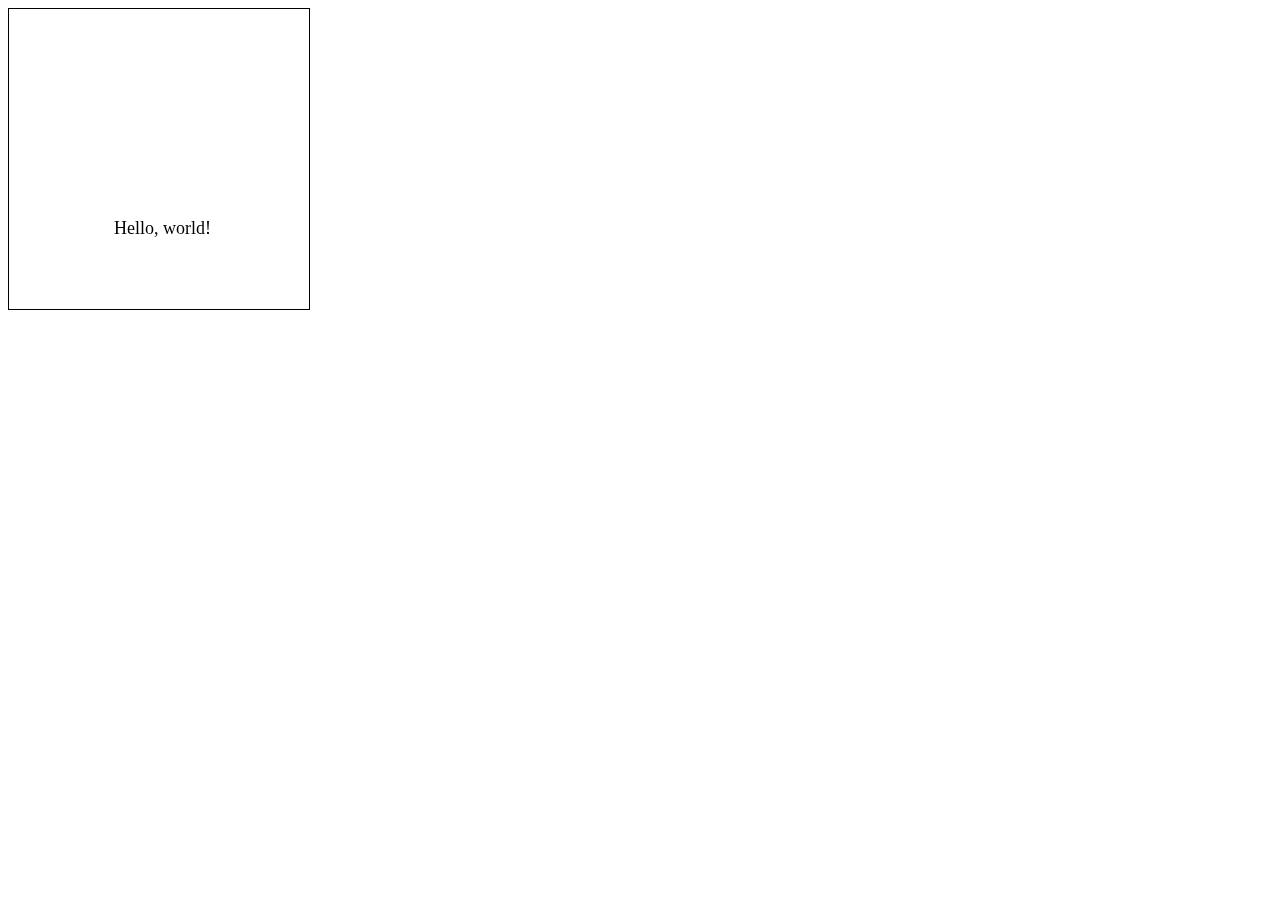
<file: pdf.js-master/examples/helloworld/index.html>
<!doctype html>
<html>

<head>
  <!-- In production, only one script (pdf.js) is necessary -->
  <!-- In production, change the content of PDFJS.workerSrc below -->
  <script src="../../src/shared/util.js"></script>
  <script src="../../src/display/api.js"></script>
  <script src="../../src/display/metadata.js"></script>
  <script src="../../src/display/canvas.js"></script>
  <script src="../../src/display/webgl.js"></script>
  <script src="../../src/display/pattern_helper.js"></script>
  <script src="../../src/display/font_loader.js"></script>
  <script src="../../src/display/annotation_helper.js"></script>

  <script>
    // Specify the main script used to create a new PDF.JS web worker.
    // In production, leave this undefined or change it to point to the
    // combined `pdf.worker.js` file.
    PDFJS.workerSrc = '../../src/worker_loader.js';
  </script>
  <script src="hello.js"></script>
</head>

<body>
  <canvas id="the-canvas" style="border:1px solid black;"/>
</body>

</html>
</file>
<file: jTinder-master/css/jTinder.css>
html, body {
    height: 100%;
    padding: 0;
    margin: 0;
    position: relative;
}

body {
    overflow: hidden;
}

/* Wrapper with padding */
.wrap  {
    height: 300px;
    padding: 5%;
}

#tinderslide {
    position: relative;
    background: #fff;
    width: 95%;
    height: 100%;
}

#tinderslide ul {
    margin: 0;
    position: relative;
    display: block;
    height: 100%;
}

#tinderslide li {
    display: block;
    width: 100%;
    height: 100%;
    overflow: hidden;
    position: absolute;
    top: 0;
    z-index: 2;
    left: 0;
    box-shadow: 0 0 20px rgba(0, 0, 0, .2);
    overflow: hidden;
    text-align: center;
    padding: 10px 10px 10px 10px;
    background: #eee;
    font-size: 24px;
    color: #000;
    border: 1px solid #fff;
    border: 1px solid #dfdfdf;
    border: 1px solid rgba(96, 96, 96, 0.2);
    -webkit-transform: translate3d(0%,0,0) scale3d(1,1,1);
    -moz-transform: translate3d(0%,0,0) scale3d(1,1,1);
    -ms-transform: translate3d(0%,0,0) scale3d(1,1,1);
    -o-transform: translate3d(0%,0,0) scale3d(1,1,1);
    transform: translate3d(0%,0,0) scale3d(1,1,1);
    backface-visibility: hidden;
    -webkit-backface-visibility: hidden;
}

/* Image text */
#tinderslide li h2 {
    color: #fff;
    font-size: 30px;
    text-align: center;
    position: absolute;
    top: 40%;
    left: 0;
    width: 100%;
    text-shadow: -1px -1px 0 rgba(0, 0, 0, .2);
}

/* Image rotation */
#tinderslide li.pane1 {
    -webkit-transform: rotate(-1deg);
    -moz-transform: rotate(-1deg);
    -o-transform: rotate(-1deg);
    -ms-transform: rotate(-1deg);
    transform: rotate(-1deg);
}

#tinderslide li.pane2 {
    -webkit-transform: rotate(2deg);
    -moz-transform: rotate(2deg);
    -o-transform: rotate(2deg);
    -ms-transform: rotate(2deg);
    transform: rotate(2deg);
}

/* Like & dislike badge images */
#tinderslide .like,
#tinderslide .dislike {
    background: url("../img/liked.png") no-repeat scroll 0 0;
    opacity: 0;
    height: 80px;
    position: absolute;
    width: 170px;
    left: 45px;
    top:40px;
    z-index: 1;
    overflow: hidden;
    -webkit-transform: translate3d(0%,0,0) scale3d(1,1,1);
    -moz-transform: translate3d(0%,0,0) scale3d(1,1,1);
    -ms-transform: translate3d(0%,0,0) scale3d(1,1,1);
    -o-transform: translate3d(0%,0,0) scale3d(1,1,1);
    transform: translate3d(0%,0,0) scale3d(1,1,1);
    -webkit-backface-visibility: hidden;
    backface-visibility: hidden;
}

#tinderslide .dislike {
    right: 45px;
    left: auto;
    background: url("../img/nope.png") no-repeat scroll 0 0;
}

/* Image container */
#tinderslide .img {
    height: 90%;
    width: 100%;
    margin-bottom: 5px;
    position: relative;
    -webkit-transform: translate3d(0%,0,0) scale3d(1,1,1);
    -moz-transform: translate3d(0%,0,0) scale3d(1,1,1);
    -ms-transform: translate3d(0%,0,0) scale3d(1,1,1);
    -o-transform: translate3d(0%,0,0) scale3d(1,1,1);
    transform: translate3d(0%,0,0) scale3d(1,1,1);
    overflow: hidden;
    backface-visibility: hidden;
    -webkit-backface-visibility: hidden;
    -webkit-transform: translate3d(0,0,0) scale3d(1,1,1);
    -webkit-transform-style: preserve-3d;
}

/* Action - buttons */
.actions {
    text-align: center;
    width: 304px;
    margin: 0 auto;
    overflow: hidden;
}

.actions div {
    position: relative;
    display: inline-block;
    margin-right: -4px;
}

.actions a i {
    display: inline-block;
    width: 40px;
    height: 80px;
}

.actions a.dislike i {
    background: url("../img/dislike_button.png") no-repeat scroll center center;
}

.actions a.like i {
    background: url("../img/like_button.png") no-repeat scroll center center;
}

.actions a {
    float: left;
    display: block;
    background-color: #f7f7f7;
    background-image: -webkit-gradient(linear, left top, left bottom, from(#f7f7f7), to(#e7e7e7));
    background-image: -webkit-linear-gradient(top, #f7f7f7, #e7e7e7);
    background-image: -moz-linear-gradient(top, #f7f7f7, #e7e7e7);
    background-image: -ms-linear-gradient(top, #f7f7f7, #e7e7e7);
    background-image: -o-linear-gradient(top, #f7f7f7, #e7e7e7);
    color: #a7a7a7;
    margin: 36px;
    width: 80px;
    height: 80px;
    position: relative;
    text-align: center;
    line-height: 144px;
    border-radius: 50%;
    outline: none;
    box-shadow: 0px 3px 8px #aaa, inset 0px 2px 3px #fff;
}

.actions a:hover{
  text-decoration: none;
  color: #555;
  background: #f5f5f5;
}

/* jTinder images */
#tinderslide .pane5 .img {
    background: url("../img/pane/pane5.jpg") no-repeat scroll center center;
    background-size: cover;
}
#tinderslide .pane4 .img {
    background: url("../img/pane/pane4.jpg") no-repeat scroll center center;
    background-size: cover;
}
#tinderslide .pane3 .img {
    background: url("../img/pane/pane3.jpg") no-repeat scroll center center;
    background-size: cover;
}
#tinderslide .pane2 .img {
    background: url("../img/pane/pane2.jpg") no-repeat scroll center center;
    background-size: cover;
}
#tinderslide .pane1 .img {
    background: url("../img/pane/pane1.jpg") no-repeat scroll center center;
    background-size: cover;
}

/* jTinder status text */
#status {
    text-align: center;
    font-size: 18px;
    font-family: arial;
    margin-top: 30px;
    font-weight: bold;
}
</file>
<file: owl carousel/assets/js/google-code-prettify/prettify.css>
.com { color: #93a1a1; }
.lit { color: #195f91; }
.pun, .opn, .clo { color: #93a1a1; }
.fun { color: #dc322f; }
.str, .atv { color: #ff8a3c; }
.kwd, .prettyprint .tag { color: #195f91; }
.typ, .atn, .dec, .var { color: #3fbf79; }
.pln { color: #48484c; }
.pun{ color:#48484c; }
pre.prettyprint {
  padding: 20px;
  background-color: #f3f3f3;
  border: 0px solid #e1e1e8;
}


/* Specify class=linenums on a pre to get line numbering */
ol.linenums {
  margin: 0 0 0 40px; /* IE indents via margin-left */
}
ol.linenums li {
  padding-left: 12px;
  color: #bebec5;
  line-height: 20px;
  text-shadow: 0 1px 0 #fff;
}
</file>
<file: PageTransitions/css/default.css>
/* General Demo Style */
@import url(http://fonts.googleapis.com/css?family=Lato:300,400,700|Satisfy);

@font-face {
	font-family: 'codropsicons';
	src:url('../fonts/codropsicons/codropsicons.eot');
	src:url('../fonts/codropsicons/codropsicons.eot?#iefix') format('embedded-opentype'),
		url('../fonts/codropsicons/codropsicons.woff') format('woff'),
		url('../fonts/codropsicons/codropsicons.ttf') format('truetype'),
		url('../fonts/codropsicons/codropsicons.svg#codropsicons') format('svg');
	font-weight: normal;
	font-style: normal;
}

*, *:after, *:before { -webkit-box-sizing: border-box; -moz-box-sizing: border-box; box-sizing: border-box; }
body, html { font-size: 100%; padding: 0; margin: 0;}

/* Clearfix hack by Nicolas Gallagher: http://nicolasgallagher.com/micro-clearfix-hack/ */
.clearfix:before, .clearfix:after { content: " "; display: table; }
.clearfix:after { clear: both; }

body {
	font-family: 'Lato', Calibri, Arial, sans-serif;
	color: #fff;
	background: #333;
	overflow: hidden;
}

a {
	color: #ddd;
	text-decoration: none;
}

a:hover {
	color: #fff;
}

/* Header Style */
.codrops-top {
	background: #fff;
	background: rgba(255, 255, 255, 0.1);
	text-transform: uppercase;
	position: fixed;
	width: 100%;
	font-size: 0.68em;
	line-height: 2.2;
	z-index: 50000;
	top: 0;
	left: 0;
}

.codrops-top a {
	padding: 0 1em;
	letter-spacing: 0.1em;
	color: #fff;
	display: inline-block;
}

.codrops-top a:hover {
	background: rgba(255,255,255,0.2);
}

.codrops-top span.right {
	float: right;
}

.codrops-top span.right a {
	float: left;
	display: block;
}

.codrops-icon:before {
	font-family: 'codropsicons';
	margin: 0 4px;
	speak: none;
	font-style: normal;
	font-weight: normal;
	font-variant: normal;
	text-transform: none;
	line-height: 1;
	-webkit-font-smoothing: antialiased;
}
.codrops-icon-drop:before {
	content: "\e001";
}
.codrops-icon-prev:before {
	content: "\e004";
}
.codrops-icon-archive:before {
	content: "\e002";
}
.codrops-icon-next:before {
	content: "\e000";
}
.codrops-icon-about:before {
	content: "\e003";
}

@media screen and (max-width: 25em) { 
	.codrops-icon span {
		display: none;
	}
}
</file>
<file: PageTransitions/css/multilevelmenu.css>
@font-face {
	font-family: 'icomoon';
	src:url('../fonts/menuicons/icomoon.eot');
	src:url('../fonts/menuicons/icomoon.eot?#iefix') format('embedded-opentype'),
		url('../fonts/menuicons/icomoon.woff') format('woff'),
		url('../fonts/menuicons/icomoon.ttf') format('truetype'),
		url('../fonts/menuicons/icomoon.svg#icomoon') format('svg');
	font-weight: normal;
	font-style: normal;
}

.dl-menuwrapper {
	width: 300px;
	position: relative;
	-webkit-perspective: 1000px;
	-moz-perspective: 1000px;
	perspective: 1000px;
	-webkit-perspective-origin: 50% 200%;
	-moz-perspective-origin: 50% 200%;
	perspective-origin: 50% 200%;
}

.dl-menuwrapper:first-child {
	margin-right: 100px;
}

.dl-menuwrapper button {
	display: block;
	width: 100%;
	margin: 0;
	border: none;
	overflow: hidden;
	position: relative;
	cursor: pointer;
	outline: none;
}

.dl-menuwrapper ul {
	padding: 0;
	list-style: none;
	-webkit-transform-style: preserve-3d;
	-moz-transform-style: preserve-3d;
	transform-style: preserve-3d;
}

.dl-menuwrapper li {
	position: relative;
}

.dl-menuwrapper li a {
	display: block;
	position: relative;
	padding: 7px 10px;
	font-size: 13px;
	line-height: 20px;
	font-weight: 700;
	outline: none;
	text-transform: uppercase;
	letter-spacing: 1px;
}

.dl-menuwrapper button,
.dl-menuwrapper li a {
	background: #fff;
	color: #aaa;
}

.no-touch .dl-menuwrapper li a:hover {
	background: #f8f8f8;
}

.dl-menuwrapper li.dl-back > a {
	padding-left: 30px;
	background: #f2f2f2;
}

.dl-menuwrapper li.dl-back:after,
.dl-menuwrapper li > a:not(:only-child):after,
.dl-menuwrapper button:after {
	position: absolute;
	top: 0;
	line-height: 33px;
	color: #ddd;
	font-family: 'icomoon';
	speak: none;
	-webkit-font-smoothing: antialiased;
	content: "\e000";
}

.dl-menuwrapper button:after {
	line-height: 50px;
	right: 15px;
	-webkit-transform: rotate(90deg);
	-moz-transform: rotate(90deg);
	-ms-transform: rotate(90deg);
	transform: rotate(90deg);
}

.dl-menuwrapper li.dl-back:after {
	left: 10px;
	-webkit-transform: rotate(180deg);
	-moz-transform: rotate(180deg);
	-ms-transform: rotate(180deg);
	transform: rotate(180deg);
}

.dl-menuwrapper li > a:after {
	right: 10px;
	color: rgba(0,0,0,0.15);
}

.dl-menuwrapper .dl-menu {
	margin: 5px 0 0 0;
	position: absolute;
	width: 100%;
	opacity: 0;
	pointer-events: none;
	box-shadow: 0 3px 0 rgba(0,0,0,0.1);
	-webkit-transform: translateY(10px);
	-moz-transform: translateY(10px);
	transform: translateY(10px);
	-webkit-backface-visibility: hidden;
	-moz-backface-visibility: hidden;
	backface-visibility: hidden;
}

.dl-menuwrapper .dl-menu.dl-menu-toggle {
	-webkit-transition: all 0.3s ease;
	-moz-transition: all 0.3s ease;
	transition: all 0.3s ease;
}

.dl-menuwrapper .dl-menu.dl-menuopen {
	opacity: 1;
	pointer-events: auto;
	-webkit-transform: translateY(0px);
	-moz-transform: translateY(0px);
	transform: translateY(0px);
}

/* Hide the inner submenus */
.dl-menuwrapper li .dl-submenu {
	display: none;
}

/* 
When a submenu is openend, we will hide all li siblings.
For that we give a class to the parent menu called "dl-subview".
We also hide the submenu link. 
The opened submenu will get the class "dl-subviewopen".
All this is done for any sub-level being entered.
*/
.dl-menu.dl-subview li,
.dl-menu.dl-subview li.dl-subviewopen > a,
.dl-menu.dl-subview li.dl-subview > a {
	display: none;
}

.dl-menu.dl-subview li.dl-subview,
.dl-menu.dl-subview li.dl-subview .dl-submenu,
.dl-menu.dl-subview li.dl-subviewopen,
.dl-menu.dl-subview li.dl-subviewopen > .dl-submenu,
.dl-menu.dl-subview li.dl-subviewopen > .dl-submenu > li {
	display: block;
}

/* Dynamically added submenu outside of the menu context */
.dl-menuwrapper > .dl-submenu {
	position: absolute;
	width: 100%;
	top: 55px; /* This needs to be adjusted to the button */
	left: 0;
	margin: 0;
}

/* Animation classes for moving out and in */

.dl-menu.dl-animate-out-1 {
	-webkit-animation: MenuAnimOut1 0.4s linear forwards;
	-moz-animation: MenuAnimOut1 0.4s linear forwards;
	animation: MenuAnimOut1 0.4s linear forwards;
}

.dl-menu.dl-animate-out-2 {
	-webkit-animation: MenuAnimOut2 0.3s ease-in-out forwards;
	-moz-animation: MenuAnimOut2 0.3s ease-in-out forwards;
	animation: MenuAnimOut2 0.3s ease-in-out forwards;
}

.dl-menu.dl-animate-out-3 {
	-webkit-animation: MenuAnimOut3 0.4s ease forwards;
	-moz-animation: MenuAnimOut3 0.4s ease forwards;
	animation: MenuAnimOut3 0.4s ease forwards;
}

.dl-menu.dl-animate-out-4 {
	-webkit-animation: MenuAnimOut4 0.4s ease forwards;
	-moz-animation: MenuAnimOut4 0.4s ease forwards;
	animation: MenuAnimOut4 0.4s ease forwards;
}

.dl-menu.dl-animate-out-5 {
	-webkit-animation: MenuAnimOut5 0.4s ease forwards;
	-moz-animation: MenuAnimOut5 0.4s ease forwards;
	animation: MenuAnimOut5 0.4s ease forwards;
}

@-webkit-keyframes MenuAnimOut1 {
	50% {
		-webkit-transform: translateZ(-250px) rotateY(30deg);
	}
	75% {
		-webkit-transform: translateZ(-372.5px) rotateY(15deg);
		opacity: .5;
	}
	100% {
		-webkit-transform: translateZ(-500px) rotateY(0deg);
		opacity: 0;
	}
}

@-webkit-keyframes MenuAnimOut2 {
	100% {
		-webkit-transform: translateX(-100%);
		opacity: 0;
	}
}

@-webkit-keyframes MenuAnimOut3 {
	100% {
		-webkit-transform: translateZ(300px);
		opacity: 0;
	}
}

@-webkit-keyframes MenuAnimOut4 {
	100% {
		-webkit-transform: translateZ(-300px);
		opacity: 0;
	}
}

@-webkit-keyframes MenuAnimOut5 {
	100% {
		-webkit-transform: translateY(40%);
		opacity: 0;
	}
}

@-moz-keyframes MenuAnimOut1 {
	50% {
		-moz-transform: translateZ(-250px) rotateY(30deg);
	}
	75% {
		-moz-transform: translateZ(-372.5px) rotateY(15deg);
		opacity: .5;
	}
	100% {
		-moz-transform: translateZ(-500px) rotateY(0deg);
		opacity: 0;
	}
}

@-moz-keyframes MenuAnimOut2 {
	100% {
		-moz-transform: translateX(-100%);
		opacity: 0;
	}
}

@-moz-keyframes MenuAnimOut3 {
	100% {
		-moz-transform: translateZ(300px);
		opacity: 0;
	}
}

@-moz-keyframes MenuAnimOut4 {
	100% {
		-moz-transform: translateZ(-300px);
		opacity: 0;
	}
}

@-moz-keyframes MenuAnimOut5 {
	100% {
		-moz-transform: translateY(40%);
		opacity: 0;
	}
}

@keyframes MenuAnimOut1 {
	50% {
		transform: translateZ(-250px) rotateY(30deg);
	}
	75% {
		transform: translateZ(-372.5px) rotateY(15deg);
		opacity: .5;
	}
	100% {
		transform: translateZ(-500px) rotateY(0deg);
		opacity: 0;
	}
}

@keyframes MenuAnimOut2 {
	100% {
		transform: translateX(-100%);
		opacity: 0;
	}
}

@keyframes MenuAnimOut3 {
	100% {
		transform: translateZ(300px);
		opacity: 0;
	}
}

@keyframes MenuAnimOut4 {
	100% {
		transform: translateZ(-300px);
		opacity: 0;
	}
}

@keyframes MenuAnimOut5 {
	100% {
		transform: translateY(40%);
		opacity: 0;
	}
}

.dl-menu.dl-animate-in-1 {
	-webkit-animation: MenuAnimIn1 0.3s linear forwards;
	-moz-animation: MenuAnimIn1 0.3s linear forwards;
	animation: MenuAnimIn1 0.3s linear forwards;
}

.dl-menu.dl-animate-in-2 {
	-webkit-animation: MenuAnimIn2 0.3s ease-in-out forwards;
	-moz-animation: MenuAnimIn2 0.3s ease-in-out forwards;
	animation: MenuAnimIn2 0.3s ease-in-out forwards;
}

.dl-menu.dl-animate-in-3 {
	-webkit-animation: MenuAnimIn3 0.4s ease forwards;
	-moz-animation: MenuAnimIn3 0.4s ease forwards;
	animation: MenuAnimIn3 0.4s ease forwards;
}

.dl-menu.dl-animate-in-4 {
	-webkit-animation: MenuAnimIn4 0.4s ease forwards;
	-moz-animation: MenuAnimIn4 0.4s ease forwards;
	animation: MenuAnimIn4 0.4s ease forwards;
}

.dl-menu.dl-animate-in-5 {
	-webkit-animation: MenuAnimIn5 0.4s ease forwards;
	-moz-animation: MenuAnimIn5 0.4s ease forwards;
	animation: MenuAnimIn5 0.4s ease forwards;
}

@-webkit-keyframes MenuAnimIn1 {
	0% {
		-webkit-transform: translateZ(-500px) rotateY(0deg);
		opacity: 0;
	}
	20% {
		-webkit-transform: translateZ(-250px) rotateY(30deg);
		opacity: 0.5;
	}
	100% {
		-webkit-transform: translateZ(0px) rotateY(0deg);
		opacity: 1;
	}
}

@-webkit-keyframes MenuAnimIn2 {
	0% {
		-webkit-transform: translateX(-100%);
		opacity: 0;
	}
	100% {
		-webkit-transform: translateX(0px);
		opacity: 1;
	}
}

@-webkit-keyframes MenuAnimIn3 {
	0% {
		-webkit-transform: translateZ(300px);
		opacity: 0;
	}
	100% {
		-webkit-transform: translateZ(0px);
		opacity: 1;
	}
}

@-webkit-keyframes MenuAnimIn4 {
	0% {
		-webkit-transform: translateZ(-300px);
		opacity: 0;
	}
	100% {
		-webkit-transform: translateZ(0px);
		opacity: 1;
	}
}

@-webkit-keyframes MenuAnimIn5 {
	0% {
		-webkit-transform: translateY(40%);
		opacity: 0;
	}
	100% {
		-webkit-transform: translateY(0);
		opacity: 1;
	}
}

@-moz-keyframes MenuAnimIn1 {
	0% {
		-moz-transform: translateZ(-500px) rotateY(0deg);
		opacity: 0;
	}
	20% {
		-moz-transform: translateZ(-250px) rotateY(30deg);
		opacity: 0.5;
	}
	100% {
		-moz-transform: translateZ(0px) rotateY(0deg);
		opacity: 1;
	}
}

@-moz-keyframes MenuAnimIn2 {
	0% {
		-moz-transform: translateX(-100%);
		opacity: 0;
	}
	100% {
		-moz-transform: translateX(0px);
		opacity: 1;
	}
}

@-moz-keyframes MenuAnimIn3 {
	0% {
		-moz-transform: translateZ(300px);
		opacity: 0;
	}
	100% {
		-moz-transform: translateZ(0px);
		opacity: 1;
	}
}

@-moz-keyframes MenuAnimIn4 {
	0% {
		-moz-transform: translateZ(-300px);
		opacity: 0;
	}
	100% {
		-moz-transform: translateZ(0px);
		opacity: 1;
	}
}

@-moz-keyframes MenuAnimIn5 {
	0% {
		-moz-transform: translateY(40%);
		opacity: 0;
	}
	100% {
		-moz-transform: translateY(0);
		opacity: 1;
	}
}

@keyframes MenuAnimIn1 {
	0% {
		transform: translateZ(-500px) rotateY(0deg);
		opacity: 0;
	}
	20% {
		transform: translateZ(-250px) rotateY(30deg);
		opacity: 0.5;
	}
	100% {
		transform: translateZ(0px) rotateY(0deg);
		opacity: 1;
	}
}

@keyframes MenuAnimIn2 {
	0% {
		transform: translateX(-100%);
		opacity: 0;
	}
	100% {
		transform: translateX(0px);
		opacity: 1;
	}
}

@keyframes MenuAnimIn3 {
	0% {
		transform: translateZ(300px);
		opacity: 0;
	}
	100% {
		transform: translateZ(0px);
		opacity: 1;
	}
}

@keyframes MenuAnimIn4 {
	0% {
		transform: translateZ(-300px);
		opacity: 0;
	}
	100% {
		transform: translateZ(0px);
		opacity: 1;
	}
}

@keyframes MenuAnimIn5 {
	0% {
		transform: translateY(40%);
		opacity: 0;
	}
	100% {
		transform: translateY(0);
		opacity: 1;
	}
}

.dl-menuwrapper > .dl-submenu.dl-animate-in-1 {
	-webkit-animation: SubMenuAnimIn1 0.4s ease forwards;
	-moz-animation: SubMenuAnimIn1 0.4s ease forwards;
	animation: SubMenuAnimIn1 0.4s ease forwards;
}

.dl-menuwrapper > .dl-submenu.dl-animate-in-2 {
	-webkit-animation: SubMenuAnimIn2 0.3s ease-in-out forwards;
	-moz-animation: SubMenuAnimIn2 0.3s ease-in-out forwards;
	animation: SubMenuAnimIn2 0.3s ease-in-out forwards;
}

.dl-menuwrapper > .dl-submenu.dl-animate-in-3 {
	-webkit-animation: SubMenuAnimIn3 0.4s ease forwards;
	-moz-animation: SubMenuAnimIn3 0.4s ease forwards;
	animation: SubMenuAnimIn3 0.4s ease forwards;
}

.dl-menuwrapper > .dl-submenu.dl-animate-in-4 {
	-webkit-animation: SubMenuAnimIn4 0.4s ease forwards;
	-moz-animation: SubMenuAnimIn4 0.4s ease forwards;
	animation: SubMenuAnimIn4 0.4s ease forwards;
}

.dl-menuwrapper > .dl-submenu.dl-animate-in-5 {
	-webkit-animation: SubMenuAnimIn5 0.4s ease forwards;
	-moz-animation: SubMenuAnimIn5 0.4s ease forwards;
	animation: SubMenuAnimIn5 0.4s ease forwards;
}

@-webkit-keyframes SubMenuAnimIn1 {
	0% {
		-webkit-transform: translateX(50%);
		opacity: 0;
	}
	100% {
		-webkit-transform: translateX(0px);
		opacity: 1;
	}
}

@-webkit-keyframes SubMenuAnimIn2 {
	0% {
		-webkit-transform: translateX(100%);
		opacity: 0;
	}
	100% {
		-webkit-transform: translateX(0px);
		opacity: 1;
	}
}

@-webkit-keyframes SubMenuAnimIn3 {
	0% {
		-webkit-transform: translateZ(-300px);
		opacity: 0;
	}
	100% {
		-webkit-transform: translateZ(0px);
		opacity: 1;
	}
}

@-webkit-keyframes SubMenuAnimIn4 {
	0% {
		-webkit-transform: translateZ(300px);
		opacity: 0;
	}
	100% {
		-webkit-transform: translateZ(0px);
		opacity: 1;
	}
}

@-webkit-keyframes SubMenuAnimIn5 {
	0% {
		-webkit-transform: translateZ(-200px);
		opacity: 0;
	}
	100% {
		-webkit-transform: translateZ(0);
		opacity: 1;
	}
}

@-moz-keyframes SubMenuAnimIn1 {
	0% {
		-moz-transform: translateX(50%);
		opacity: 0;
	}
	100% {
		-moz-transform: translateX(0px);
		opacity: 1;
	}
}

@-moz-keyframes SubMenuAnimIn2 {
	0% {
		-moz-transform: translateX(100%);
		opacity: 0;
	}
	100% {
		-moz-transform: translateX(0px);
		opacity: 1;
	}
}

@-moz-keyframes SubMenuAnimIn3 {
	0% {
		-moz-transform: translateZ(-300px);
		opacity: 0;
	}
	100% {
		-moz-transform: translateZ(0px);
		opacity: 1;
	}
}

@-moz-keyframes SubMenuAnimIn4 {
	0% {
		-moz-transform: translateZ(300px);
		opacity: 0;
	}
	100% {
		-moz-transform: translateZ(0px);
		opacity: 1;
	}
}

@-moz-keyframes SubMenuAnimIn5 {
	0% {
		-moz-transform: translateZ(-200px);
		opacity: 0;
	}
	100% {
		-moz-transform: translateZ(0);
		opacity: 1;
	}
}

@keyframes SubMenuAnimIn1 {
	0% {
		transform: translateX(50%);
		opacity: 0;
	}
	100% {
		transform: translateX(0px);
		opacity: 1;
	}
}

@keyframes SubMenuAnimIn2 {
	0% {
		transform: translateX(100%);
		opacity: 0;
	}
	100% {
		transform: translateX(0px);
		opacity: 1;
	}
}

@keyframes SubMenuAnimIn3 {
	0% {
		transform: translateZ(-300px);
		opacity: 0;
	}
	100% {
		transform: translateZ(0px);
		opacity: 1;
	}
}

@keyframes SubMenuAnimIn4 {
	0% {
		transform: translateZ(300px);
		opacity: 0;
	}
	100% {
		transform: translateZ(0px);
		opacity: 1;
	}
}

@keyframes SubMenuAnimIn5 {
	0% {
		transform: translateZ(-200px);
		opacity: 0;
	}
	100% {
		transform: translateZ(0);
		opacity: 1;
	}
}

.dl-menuwrapper > .dl-submenu.dl-animate-out-1 {
	-webkit-animation: SubMenuAnimOut1 0.4s ease forwards;
	-moz-animation: SubMenuAnimOut1 0.4s ease forwards;
	animation: SubMenuAnimOut1 0.4s ease forwards;
}

.dl-menuwrapper > .dl-submenu.dl-animate-out-2 {
	-webkit-animation: SubMenuAnimOut2 0.3s ease-in-out forwards;
	-moz-animation: SubMenuAnimOut2 0.3s ease-in-out forwards;
	animation: SubMenuAnimOut2 0.3s ease-in-out forwards;
}

.dl-menuwrapper > .dl-submenu.dl-animate-out-3 {
	-webkit-animation: SubMenuAnimOut3 0.4s ease forwards;
	-moz-animation: SubMenuAnimOut3 0.4s ease forwards;
	animation: SubMenuAnimOut3 0.4s ease forwards;
}

.dl-menuwrapper > .dl-submenu.dl-animate-out-4 {
	-webkit-animation: SubMenuAnimOut4 0.4s ease forwards;
	-moz-animation: SubMenuAnimOut4 0.4s ease forwards;
	animation: SubMenuAnimOut4 0.4s ease forwards;
}

.dl-menuwrapper > .dl-submenu.dl-animate-out-5 {
	-webkit-animation: SubMenuAnimOut5 0.4s ease forwards;
	-moz-animation: SubMenuAnimOut5 0.4s ease forwards;
	animation: SubMenuAnimOut5 0.4s ease forwards;
}

@-webkit-keyframes SubMenuAnimOut1 {
	0% {
		-webkit-transform: translateX(0%);
		opacity: 1;
	}
	100% {
		-webkit-transform: translateX(50%);
		opacity: 0;
	}
}

@-webkit-keyframes SubMenuAnimOut2 {
	0% {
		-webkit-transform: translateX(0%);
		opacity: 1;
	}
	100% {
		-webkit-transform: translateX(100%);
		opacity: 0;
	}
}

@-webkit-keyframes SubMenuAnimOut3 {
	0% {
		-webkit-transform: translateZ(0px);
		opacity: 1;
	}
	100% {
		-webkit-transform: translateZ(-300px);
		opacity: 0;
	}
}

@-webkit-keyframes SubMenuAnimOut4 {
	0% {
		-webkit-transform: translateZ(0px);
		opacity: 1;
	}
	100% {
		-webkit-transform: translateZ(300px);
		opacity: 0;
	}
}

@-webkit-keyframes SubMenuAnimOut5 {
	0% {
		-webkit-transform: translateZ(0);
		opacity: 1;
	}
	100% {
		-webkit-transform: translateZ(-200px);
		opacity: 0;
	}
}

@-moz-keyframes SubMenuAnimOut1 {
	0% {
		-moz-transform: translateX(0%);
		opacity: 1;
	}
	100% {
		-moz-transform: translateX(50%);
		opacity: 0;
	}
}

@-moz-keyframes SubMenuAnimOut2 {
	0% {
		-moz-transform: translateX(0%);
		opacity: 1;
	}
	100% {
		-moz-transform: translateX(100%);
		opacity: 0;
	}
}

@-moz-keyframes SubMenuAnimOut3 {
	0% {
		-moz-transform: translateZ(0px);
		opacity: 1;
	}
	100% {
		-moz-transform: translateZ(-300px);
		opacity: 0;
	}
}

@-moz-keyframes SubMenuAnimOut4 {
	0% {
		-moz-transform: translateZ(0px);
		opacity: 1;
	}
	100% {
		-moz-transform: translateZ(300px);
		opacity: 0;
	}
}

@-moz-keyframes SubMenuAnimOut5 {
	0% {
		-moz-transform: translateZ(0);
		opacity: 1;
	}
	100% {
		-moz-transform: translateZ(-200px);
		opacity: 0;
	}
}

@keyframes SubMenuAnimOut1 {
	0% {
		transform: translateX(0%);
		opacity: 1;
	}
	100% {
		transform: translateX(50%);
		opacity: 0;
	}
}

@keyframes SubMenuAnimOut2 {
	0% {
		transform: translateX(0%);
		opacity: 1;
	}
	100% {
		transform: translateX(100%);
		opacity: 0;
	}
}

@keyframes SubMenuAnimOut3 {
	0% {
		transform: translateZ(0px);
		opacity: 1;
	}
	100% {
		transform: translateZ(-300px);
		opacity: 0;
	}
}

@keyframes SubMenuAnimOut4 {
	0% {
		transform: translateZ(0px);
		opacity: 1;
	}
	100% {
		transform: translateZ(300px);
		opacity: 0;
	}
}

@keyframes SubMenuAnimOut5 {
	0% {
		transform: translateZ(0);
		opacity: 1;
	}
	100% {
		transform: translateZ(-200px);
		opacity: 0;
	}
}

/* No JS Fallback */
.no-js .dl-menuwrapper .dl-menu {
	position: relative;
	opacity: 1;
	-webkit-transform: none;
	-moz-transform: none;
	transform: none;
}

.no-js .dl-menuwrapper li .dl-submenu {
	display: block;
}

.no-js .dl-menuwrapper li.dl-back {
	display: none;
}

.no-js .dl-menuwrapper li > a:not(:only-child) {
	background: rgba(0,0,0,0.1);
}

.no-js .dl-menuwrapper li > a:not(:only-child):after {
	content: '';
}
</file>
<file: PageTransitions/css/component.css>
html, body { height: 100%; }

.pt-perspective {
	position: relative;
	width: 100%;
	height: 100%;
	-webkit-perspective: 1200px;
	-moz-perspective: 1200px;
	perspective: 1200px;
}

.pt-page {
	width: 100%;
	height: 100%;
	position: absolute;
	top: 0;
	left: 0;
	visibility: hidden;
	overflow: hidden;
	-webkit-backface-visibility: hidden;
	-moz-backface-visibility: hidden;
	backface-visibility: hidden;
	-webkit-transform: translate3d(0, 0, 0);
	-moz-transform: translate3d(0, 0, 0);
	transform: translate3d(0, 0, 0);
	-webkit-transform-style: preserve-3d;
	-moz-transform-style: preserve-3d;
	transform-style: preserve-3d;
}

.pt-page-current,
.no-js .pt-page {
	visibility: visible;
	z-index: 1;
}

.no-js body {
	overflow: auto;
}

.pt-page-ontop {
	z-index: 999;
}

/* Text Styles, Colors, Backgrounds */

.pt-page h1 {
	position: absolute;
	font-weight: 300;
	font-size: 4.4em;
	line-height: 1;
	letter-spacing: 6px;
	margin: 0;
	top: 12%;
	width: 100%;
	text-align: center;
	text-transform: uppercase;
	word-spacing: -0.3em;
}

.pt-page h1 span {
	font-family: 'Satisfy', serif;
	font-weight: 400;
	font-size: 40%;
	text-transform: none;
	word-spacing: 0;
	letter-spacing: 0;
	display: block;
	opacity: 0.4;
}

.pt-page h1 strong {
	color: rgba(0,0,0,0.1);
}

.pt-page-1 {
	background: #0ac2d2;
}

.pt-page-2 {
	background: #7bb7fa;
}

.pt-page-3 {
	background: #60d7a9;
}

.pt-page-4 {
	background: #fdc162;
}

.pt-page-5 {
	background: #fd6a62;
}

.pt-page-6 {
	background: #f68dbb;
}

/* Triggers (menu and button) */

.pt-triggers {
	position: absolute;
	width: 300px;
	z-index: 999999;
	top: 12%;
	left: 50%;
	margin-top: 130px;
	-webkit-transform: translateX(-50%);
	-moz-transform: translateX(-50%);
	-ms-transform: translateX(-50%); 
	transform: translateX(-50%);
}

.no-js .pt-triggers {
	display: none;
}

.pt-triggers .dl-menuwrapper button,
.pt-touch-button {
	border: none;
	font-size: 13px;
	font-weight: 700;
	text-transform: uppercase;
	margin: 10px 0 20px;
	padding: 0px 20px;
	line-height: 50px;
	height: 50px;
	letter-spacing: 1px;
	width: 100%;
	cursor: pointer;
	display: block;
	font-family: 'Lato', Calibri, Arial, sans-serif;
	box-shadow: 0 3px 0 rgba(0,0,0,0.1);
	-webkit-touch-callout: none;
	-webkit-user-select: none;
	-khtml-user-select: none;
	-moz-user-select: none;
	-ms-user-select: none;
	user-select: none;
}

.pt-touch-button {
	background: #fff;
	color: #aaa;
}

.pt-triggers .dl-menuwrapper button {
	margin-bottom: 0;
}

.pt-touch-button:active {
	box-shadow: 0 1px 0 rgba(0,0,0,0.1);
}

.touch .pt-triggers .dl-menuwrapper {
	display: none;
}

.pt-message {
	display: none;
	position: absolute;
	z-index: 99999;
	bottom: 0;
	left: 0;
	width: 100%;
	background: #da475c;
	color: #fff;
	text-align: center;
}

.pt-message p {
	margin: 0;
	line-height: 60px;
	font-size: 26px;
}

.no-cssanimations .pt-message {
	display: block;
}

@media screen and (max-width: 47.4375em) {
	.pt-page h1 {
		font-size: 3em;
	}

	.pt-triggers .dl-menuwrapper {
		display: none;
	}
}

@media screen and (max-height: 45.9em) {
	.pt-triggers .dl-menuwrapper li a {
		padding-top: 2px;
		padding-bottom: 2px;
	}
	.pt-triggers .dl-menuwrapper li.dl-back:after, .dl-menuwrapper li > a:not(:only-child):after {
		line-height: 24px;
	}
}

@media screen and (max-height: 38em) { 
	.pt-triggers .dl-menuwrapper {
		display: none;
	}
}
</file>
<file: PageTransitions/css/animations.css>
/* animation sets */

/* move from / to  */

.pt-page-moveToLeft {
	-webkit-animation: moveToLeft .6s ease both;
	animation: moveToLeft .6s ease both;
}

.pt-page-moveFromLeft {
	-webkit-animation: moveFromLeft .6s ease both;
	animation: moveFromLeft .6s ease both;
}

.pt-page-moveToRight {
	-webkit-animation: moveToRight .6s ease both;
	animation: moveToRight .6s ease both;
}

.pt-page-moveFromRight {
	-webkit-animation: moveFromRight .6s ease both;
	animation: moveFromRight .6s ease both;
}

.pt-page-moveToTop {
	-webkit-animation: moveToTop .6s ease both;
	animation: moveToTop .6s ease both;
}

.pt-page-moveFromTop {
	-webkit-animation: moveFromTop .6s ease both;
	animation: moveFromTop .6s ease both;
}

.pt-page-moveToBottom {
	-webkit-animation: moveToBottom .6s ease both;
	animation: moveToBottom .6s ease both;
}

.pt-page-moveFromBottom {
	-webkit-animation: moveFromBottom .6s ease both;
	animation: moveFromBottom .6s ease both;
}

/* fade */

.pt-page-fade {
	-webkit-animation: fade .7s ease both;
	animation: fade .7s ease both;
}

/* move from / to and fade */

.pt-page-moveToLeftFade {
	-webkit-animation: moveToLeftFade .7s ease both;
	animation: moveToLeftFade .7s ease both;
}

.pt-page-moveFromLeftFade {
	-webkit-animation: moveFromLeftFade .7s ease both;
	animation: moveFromLeftFade .7s ease both;
}

.pt-page-moveToRightFade {
	-webkit-animation: moveToRightFade .7s ease both;
	animation: moveToRightFade .7s ease both;
}

.pt-page-moveFromRightFade {
	-webkit-animation: moveFromRightFade .7s ease both;
	animation: moveFromRightFade .7s ease both;
}

.pt-page-moveToTopFade {
	-webkit-animation: moveToTopFade .7s ease both;
	animation: moveToTopFade .7s ease both;
}

.pt-page-moveFromTopFade {
	-webkit-animation: moveFromTopFade .7s ease both;
	animation: moveFromTopFade .7s ease both;
}

.pt-page-moveToBottomFade {
	-webkit-animation: moveToBottomFade .7s ease both;
	animation: moveToBottomFade .7s ease both;
}

.pt-page-moveFromBottomFade {
	-webkit-animation: moveFromBottomFade .7s ease both;
	animation: moveFromBottomFade .7s ease both;
}

/* move to with different easing */

.pt-page-moveToLeftEasing {
	-webkit-animation: moveToLeft .7s ease-in-out both;
	animation: moveToLeft .7s ease-in-out both;
}
.pt-page-moveToRightEasing {
	-webkit-animation: moveToRight .7s ease-in-out both;
	animation: moveToRight .7s ease-in-out both;
}
.pt-page-moveToTopEasing {
	-webkit-animation: moveToTop .7s ease-in-out both;
	animation: moveToTop .7s ease-in-out both;
}
.pt-page-moveToBottomEasing {
	-webkit-animation: moveToBottom .7s ease-in-out both;
	animation: moveToBottom .7s ease-in-out both;
}

/********************************* keyframes **************************************/

/* move from / to  */

@-webkit-keyframes moveToLeft {
	from { }
	to { -webkit-transform: translateX(-100%); }
}
@keyframes moveToLeft {
	from { }
	to { -webkit-transform: translateX(-100%); transform: translateX(-100%); }
}

@-webkit-keyframes moveFromLeft {
	from { -webkit-transform: translateX(-100%); }
}
@keyframes moveFromLeft {
	from { -webkit-transform: translateX(-100%); transform: translateX(-100%); }
}

@-webkit-keyframes moveToRight { 
	from { }
	to { -webkit-transform: translateX(100%); }
}
@keyframes moveToRight { 
	from { }
	to { -webkit-transform: translateX(100%); transform: translateX(100%); }
}

@-webkit-keyframes moveFromRight {
	from { -webkit-transform: translateX(100%); }
}
@keyframes moveFromRight {
	from { -webkit-transform: translateX(100%); transform: translateX(100%); }
}

@-webkit-keyframes moveToTop {
	from { }
	to { -webkit-transform: translateY(-100%); }
}
@keyframes moveToTop {
	from { }
	to { -webkit-transform: translateY(-100%); transform: translateY(-100%); }
}

@-webkit-keyframes moveFromTop {
	from { -webkit-transform: translateY(-100%); }
}
@keyframes moveFromTop {
	from { -webkit-transform: translateY(-100%); transform: translateY(-100%); }
}

@-webkit-keyframes moveToBottom {
	from { }
	to { -webkit-transform: translateY(100%); }
}
@keyframes moveToBottom {
	from { }
	to { -webkit-transform: translateY(100%); transform: translateY(100%); }
}

@-webkit-keyframes moveFromBottom {
	from { -webkit-transform: translateY(100%); }
}
@keyframes moveFromBottom {
	from { -webkit-transform: translateY(100%); transform: translateY(100%); }
}

/* fade */

@-webkit-keyframes fade {
	from { }
	to { opacity: 0.3; }
}
@keyframes fade {
	from { }
	to { opacity: 0.3; }
}

/* move from / to and fade */

@-webkit-keyframes moveToLeftFade {
	from { }
	to { opacity: 0.3; -webkit-transform: translateX(-100%); }
}
@keyframes moveToLeftFade {
	from { }
	to { opacity: 0.3; -webkit-transform: translateX(-100%); transform: translateX(-100%); }
}

@-webkit-keyframes moveFromLeftFade {
	from { opacity: 0.3; -webkit-transform: translateX(-100%); }
}
@keyframes moveFromLeftFade {
	from { opacity: 0.3; -webkit-transform: translateX(-100%); transform: translateX(-100%); }
}

@-webkit-keyframes moveToRightFade {
	from { }
	to { opacity: 0.3; -webkit-transform: translateX(100%); }
}
@keyframes moveToRightFade {
	from { }
	to { opacity: 0.3; -webkit-transform: translateX(100%); transform: translateX(100%); }
}

@-webkit-keyframes moveFromRightFade {
	from { opacity: 0.3; -webkit-transform: translateX(100%); }
}
@keyframes moveFromRightFade {
	from { opacity: 0.3; -webkit-transform: translateX(100%); transform: translateX(100%); }
}

@-webkit-keyframes moveToTopFade {
	from { }
	to { opacity: 0.3; -webkit-transform: translateY(-100%); }
}
@keyframes moveToTopFade {
	from { }
	to { opacity: 0.3; -webkit-transform: translateY(-100%); transform: translateY(-100%); }
}

@-webkit-keyframes moveFromTopFade {
	from { opacity: 0.3; -webkit-transform: translateY(-100%); }
}
@keyframes moveFromTopFade {
	from { opacity: 0.3; -webkit-transform: translateY(-100%); transform: translateY(-100%); }
}

@-webkit-keyframes moveToBottomFade {
	from { }
	to { opacity: 0.3; -webkit-transform: translateY(100%); }
}
@keyframes moveToBottomFade {
	from { }
	to { opacity: 0.3; -webkit-transform: translateY(100%); transform: translateY(100%); }
}

@-webkit-keyframes moveFromBottomFade {
	from { opacity: 0.3; -webkit-transform: translateY(100%); }
}
@keyframes moveFromBottomFade {
	from { opacity: 0.3; -webkit-transform: translateY(100%); transform: translateY(100%); }
}

/* scale and fade */

.pt-page-scaleDown {
	-webkit-animation: scaleDown .7s ease both;
	animation: scaleDown .7s ease both;
}

.pt-page-scaleUp {
	-webkit-animation: scaleUp .7s ease both;
	animation: scaleUp .7s ease both;
}

.pt-page-scaleUpDown {
	-webkit-animation: scaleUpDown .5s ease both;
	animation: scaleUpDown .5s ease both;
}

.pt-page-scaleDownUp {
	-webkit-animation: scaleDownUp .5s ease both;
	animation: scaleDownUp .5s ease both;
}

.pt-page-scaleDownCenter {
	-webkit-animation: scaleDownCenter .4s ease-in both;
	animation: scaleDownCenter .4s ease-in both;
}

.pt-page-scaleUpCenter {
	-webkit-animation: scaleUpCenter .4s ease-out both;
	animation: scaleUpCenter .4s ease-out both;
}

/********************************* keyframes **************************************/

/* scale and fade */

@-webkit-keyframes scaleDown {
	from { }
	to { opacity: 0; -webkit-transform: scale(.8); }
}
@keyframes scaleDown {
	from { }
	to { opacity: 0; -webkit-transform: scale(.8); transform: scale(.8); }
}

@-webkit-keyframes scaleUp {
	from { opacity: 0; -webkit-transform: scale(.8); }
}
@keyframes scaleUp {
	from { opacity: 0; -webkit-transform: scale(.8); transform: scale(.8); }
}

@-webkit-keyframes scaleUpDown {
	from { opacity: 0; -webkit-transform: scale(1.2); }
}
@keyframes scaleUpDown {
	from { opacity: 0; -webkit-transform: scale(1.2); transform: scale(1.2); }
}

@-webkit-keyframes scaleDownUp {
	from { }
	to { opacity: 0; -webkit-transform: scale(1.2); }
}
@keyframes scaleDownUp {
	from { }
	to { opacity: 0; -webkit-transform: scale(1.2); transform: scale(1.2); }
}

@-webkit-keyframes scaleDownCenter {
	from { }
	to { opacity: 0; -webkit-transform: scale(.7); }
}
@keyframes scaleDownCenter {
	from { }
	to { opacity: 0; -webkit-transform: scale(.7); transform: scale(.7); }
}

@-webkit-keyframes scaleUpCenter {
	from { opacity: 0; -webkit-transform: scale(.7); }
}
@keyframes scaleUpCenter {
	from { opacity: 0; -webkit-transform: scale(.7); transform: scale(.7); }
}

/* rotate sides first and scale */

.pt-page-rotateRightSideFirst {
	-webkit-transform-origin: 0% 50%;
	transform-origin: 0% 50%;
	-webkit-animation: rotateRightSideFirst .8s both ease-in;
	animation: rotateRightSideFirst .8s both ease-in;
}
.pt-page-rotateLeftSideFirst {
	-webkit-transform-origin: 100% 50%;
	transform-origin: 100% 50%;
	-webkit-animation: rotateLeftSideFirst .8s both ease-in;
	animation: rotateLeftSideFirst .8s both ease-in;
}
.pt-page-rotateTopSideFirst {
	-webkit-transform-origin: 50% 100%;
	transform-origin: 50% 100%;
	-webkit-animation: rotateTopSideFirst .8s both ease-in;
	animation: rotateTopSideFirst .8s both ease-in;
}
.pt-page-rotateBottomSideFirst {
	-webkit-transform-origin: 50% 0%;
	transform-origin: 50% 0%;
	-webkit-animation: rotateBottomSideFirst .8s both ease-in;
	animation: rotateBottomSideFirst .8s both ease-in;
}

/* flip */

.pt-page-flipOutRight {
	-webkit-transform-origin: 50% 50%;
	transform-origin: 50% 50%;
	-webkit-animation: flipOutRight .5s both ease-in;
	animation: flipOutRight .5s both ease-in;
}
.pt-page-flipInLeft {
	-webkit-transform-origin: 50% 50%;
	transform-origin: 50% 50%;
	-webkit-animation: flipInLeft .5s both ease-out;
	animation: flipInLeft .5s both ease-out;
}
.pt-page-flipOutLeft {
	-webkit-transform-origin: 50% 50%;
	transform-origin: 50% 50%;
	-webkit-animation: flipOutLeft .5s both ease-in;
	animation: flipOutLeft .5s both ease-in;
}
.pt-page-flipInRight {
	-webkit-transform-origin: 50% 50%;
	transform-origin: 50% 50%;
	-webkit-animation: flipInRight .5s both ease-out;
	animation: flipInRight .5s both ease-out;
}
.pt-page-flipOutTop {
	-webkit-transform-origin: 50% 50%;
	transform-origin: 50% 50%;
	-webkit-animation: flipOutTop .5s both ease-in;
	animation: flipOutTop .5s both ease-in;
}
.pt-page-flipInBottom {
	-webkit-transform-origin: 50% 50%;
	transform-origin: 50% 50%;
	-webkit-animation: flipInBottom .5s both ease-out;
	animation: flipInBottom .5s both ease-out;
}
.pt-page-flipOutBottom {
	-webkit-transform-origin: 50% 50%;
	transform-origin: 50% 50%;
	-webkit-animation: flipOutBottom .5s both ease-in;
	animation: flipOutBottom .5s both ease-in;
}
.pt-page-flipInTop {
	-webkit-transform-origin: 50% 50%;
	transform-origin: 50% 50%;
	-webkit-animation: flipInTop .5s both ease-out;
	animation: flipInTop .5s both ease-out;
}

/* rotate fall */

.pt-page-rotateFall {
	-webkit-transform-origin: 0% 0%;
	transform-origin: 0% 0%;
	-webkit-animation: rotateFall 1s both ease-in;
	animation: rotateFall 1s both ease-in;
}

/* rotate newspaper */
.pt-page-rotateOutNewspaper {
	-webkit-transform-origin: 50% 50%;
	transform-origin: 50% 50%;
	-webkit-animation: rotateOutNewspaper .5s both ease-in;
	animation: rotateOutNewspaper .5s both ease-in;
}
.pt-page-rotateInNewspaper {
	-webkit-transform-origin: 50% 50%;
	transform-origin: 50% 50%;
	-webkit-animation: rotateInNewspaper .5s both ease-out;
	animation: rotateInNewspaper .5s both ease-out;
}

/* push */
.pt-page-rotatePushLeft {
	-webkit-transform-origin: 0% 50%;
	transform-origin: 0% 50%;
	-webkit-animation: rotatePushLeft .8s both ease;
	animation: rotatePushLeft .8s both ease;
}
.pt-page-rotatePushRight {
	-webkit-transform-origin: 100% 50%;
	transform-origin: 100% 50%;
	-webkit-animation: rotatePushRight .8s both ease;
	animation: rotatePushRight .8s both ease;
}
.pt-page-rotatePushTop {
	-webkit-transform-origin: 50% 0%;
	transform-origin: 50% 0%;
	-webkit-animation: rotatePushTop .8s both ease;
	animation: rotatePushTop .8s both ease;
}
.pt-page-rotatePushBottom {
	-webkit-transform-origin: 50% 100%;
	transform-origin: 50% 100%;
	-webkit-animation: rotatePushBottom .8s both ease;
	animation: rotatePushBottom .8s both ease;
}

/* pull */
.pt-page-rotatePullRight {
	-webkit-transform-origin: 100% 50%;
	transform-origin: 100% 50%;
	-webkit-animation: rotatePullRight .5s both ease;
	animation: rotatePullRight .5s both ease;
}
.pt-page-rotatePullLeft {
	-webkit-transform-origin: 0% 50%;
	transform-origin: 0% 50%;
	-webkit-animation: rotatePullLeft .5s both ease;
	animation: rotatePullLeft .5s both ease;
}
.pt-page-rotatePullTop {
	-webkit-transform-origin: 50% 0%;
	transform-origin: 50% 0%;
	-webkit-animation: rotatePullTop .5s both ease;
	animation: rotatePullTop .5s both ease;
}
.pt-page-rotatePullBottom {
	-webkit-transform-origin: 50% 100%;
	transform-origin: 50% 100%;
	-webkit-animation: rotatePullBottom .5s both ease;
	animation: rotatePullBottom .5s both ease;
}

/* fold */
.pt-page-rotateFoldRight {
	-webkit-transform-origin: 0% 50%;
	transform-origin: 0% 50%;
	-webkit-animation: rotateFoldRight .7s both ease;
	animation: rotateFoldRight .7s both ease;
}
.pt-page-rotateFoldLeft {
	-webkit-transform-origin: 100% 50%;
	transform-origin: 100% 50%;
	-webkit-animation: rotateFoldLeft .7s both ease;
	animation: rotateFoldLeft .7s both ease;
}
.pt-page-rotateFoldTop {
	-webkit-transform-origin: 50% 100%;
	transform-origin: 50% 100%;
	-webkit-animation: rotateFoldTop .7s both ease;
	animation: rotateFoldTop .7s both ease;
}
.pt-page-rotateFoldBottom {
	-webkit-transform-origin: 50% 0%;
	transform-origin: 50% 0%;
	-webkit-animation: rotateFoldBottom .7s both ease;
	animation: rotateFoldBottom .7s both ease;
}

/* unfold */
.pt-page-rotateUnfoldLeft {
	-webkit-transform-origin: 100% 50%;
	transform-origin: 100% 50%;
	-webkit-animation: rotateUnfoldLeft .7s both ease;
	animation: rotateUnfoldLeft .7s both ease;
}
.pt-page-rotateUnfoldRight {
	-webkit-transform-origin: 0% 50%;
	transform-origin: 0% 50%;
	-webkit-animation: rotateUnfoldRight .7s both ease;
	animation: rotateUnfoldRight .7s both ease;
}
.pt-page-rotateUnfoldTop {
	-webkit-transform-origin: 50% 100%;
	transform-origin: 50% 100%;
	-webkit-animation: rotateUnfoldTop .7s both ease;
	animation: rotateUnfoldTop .7s both ease;
}
.pt-page-rotateUnfoldBottom {
	-webkit-transform-origin: 50% 0%;
	transform-origin: 50% 0%;
	-webkit-animation: rotateUnfoldBottom .7s both ease;
	animation: rotateUnfoldBottom .7s both ease;
}

/* room walls */
.pt-page-rotateRoomLeftOut {
	-webkit-transform-origin: 100% 50%;
	transform-origin: 100% 50%;
	-webkit-animation: rotateRoomLeftOut .8s both ease;
	animation: rotateRoomLeftOut .8s both ease;
}
.pt-page-rotateRoomLeftIn {
	-webkit-transform-origin: 0% 50%;
	transform-origin: 0% 50%;
	-webkit-animation: rotateRoomLeftIn .8s both ease;
	animation: rotateRoomLeftIn .8s both ease;
}
.pt-page-rotateRoomRightOut {
	-webkit-transform-origin: 0% 50%;
	transform-origin: 0% 50%;
	-webkit-animation: rotateRoomRightOut .8s both ease;
	animation: rotateRoomRightOut .8s both ease;
}
.pt-page-rotateRoomRightIn {
	-webkit-transform-origin: 100% 50%;
	transform-origin: 100% 50%;
	-webkit-animation: rotateRoomRightIn .8s both ease;
	animation: rotateRoomRightIn .8s both ease;
}
.pt-page-rotateRoomTopOut {
	-webkit-transform-origin: 50% 100%;
	transform-origin: 50% 100%;
	-webkit-animation: rotateRoomTopOut .8s both ease;
	animation: rotateRoomTopOut .8s both ease;
}
.pt-page-rotateRoomTopIn {
	-webkit-transform-origin: 50% 0%;
	transform-origin: 50% 0%;
	-webkit-animation: rotateRoomTopIn .8s both ease;
	animation: rotateRoomTopIn .8s both ease;
}
.pt-page-rotateRoomBottomOut {
	-webkit-transform-origin: 50% 0%;
	transform-origin: 50% 0%;
	-webkit-animation: rotateRoomBottomOut .8s both ease;
	animation: rotateRoomBottomOut .8s both ease;
}
.pt-page-rotateRoomBottomIn {
	-webkit-transform-origin: 50% 100%;
	transform-origin: 50% 100%;
	-webkit-animation: rotateRoomBottomIn .8s both ease;
	animation: rotateRoomBottomIn .8s both ease;
}

/* cube */
.pt-page-rotateCubeLeftOut {
	-webkit-transform-origin: 100% 50%;
	transform-origin: 100% 50%;
	-webkit-animation: rotateCubeLeftOut .6s both ease-in;
	animation: rotateCubeLeftOut .6s both ease-in;
}
.pt-page-rotateCubeLeftIn {
	-webkit-transform-origin: 0% 50%;
	transform-origin: 0% 50%;
	-webkit-animation: rotateCubeLeftIn .6s both ease-in;
	animation: rotateCubeLeftIn .6s both ease-in;
}
.pt-page-rotateCubeRightOut {
	-webkit-transform-origin: 0% 50%;
	transform-origin: 0% 50%;
	-webkit-animation: rotateCubeRightOut .6s both ease-in;
	animation: rotateCubeRightOut .6s both ease-in;
}
.pt-page-rotateCubeRightIn {
	-webkit-transform-origin: 100% 50%;
	transform-origin: 100% 50%;
	-webkit-animation: rotateCubeRightIn .6s both ease-in;
	animation: rotateCubeRightIn .6s both ease-in;
}
.pt-page-rotateCubeTopOut {
	-webkit-transform-origin: 50% 100%;
	transform-origin: 50% 100%;
	-webkit-animation: rotateCubeTopOut .6s both ease-in;
	animation: rotateCubeTopOut .6s both ease-in;
}
.pt-page-rotateCubeTopIn {
	-webkit-transform-origin: 50% 0%;
	transform-origin: 50% 0%;
	-webkit-animation: rotateCubeTopIn .6s both ease-in;
	animation: rotateCubeTopIn .6s both ease-in;
}
.pt-page-rotateCubeBottomOut {
	-webkit-transform-origin: 50% 0%;
	transform-origin: 50% 0%;
	-webkit-animation: rotateCubeBottomOut .6s both ease-in;
	animation: rotateCubeBottomOut .6s both ease-in;
}
.pt-page-rotateCubeBottomIn {
	-webkit-transform-origin: 50% 100%;
	transform-origin: 50% 100%;
	-webkit-animation: rotateCubeBottomIn .6s both ease-in;
	animation: rotateCubeBottomIn .6s both ease-in;
}

/* carousel */
.pt-page-rotateCarouselLeftOut {
	-webkit-transform-origin: 100% 50%;
	transform-origin: 100% 50%;
	-webkit-animation: rotateCarouselLeftOut .8s both ease;
	animation: rotateCarouselLeftOut .8s both ease;
}
.pt-page-rotateCarouselLeftIn {
	-webkit-transform-origin: 0% 50%;
	transform-origin: 0% 50%;
	-webkit-animation: rotateCarouselLeftIn .8s both ease;
	animation: rotateCarouselLeftIn .8s both ease;
}
.pt-page-rotateCarouselRightOut {
	-webkit-transform-origin: 0% 50%;
	transform-origin: 0% 50%;
	-webkit-animation: rotateCarouselRightOut .8s both ease;
	animation: rotateCarouselRightOut .8s both ease;
}
.pt-page-rotateCarouselRightIn {
	-webkit-transform-origin: 100% 50%;
	transform-origin: 100% 50%;
	-webkit-animation: rotateCarouselRightIn .8s both ease;
	animation: rotateCarouselRightIn .8s both ease;
}
.pt-page-rotateCarouselTopOut {
	-webkit-transform-origin: 50% 100%;
	transform-origin: 50% 100%;
	-webkit-animation: rotateCarouselTopOut .8s both ease;
	animation: rotateCarouselTopOut .8s both ease;
}
.pt-page-rotateCarouselTopIn {
	-webkit-transform-origin: 50% 0%;
	transform-origin: 50% 0%;
	-webkit-animation: rotateCarouselTopIn .8s both ease;
	animation: rotateCarouselTopIn .8s both ease;
}
.pt-page-rotateCarouselBottomOut {
	-webkit-transform-origin: 50% 0%;
	transform-origin: 50% 0%;
	-webkit-animation: rotateCarouselBottomOut .8s both ease;
	animation: rotateCarouselBottomOut .8s both ease;
}
.pt-page-rotateCarouselBottomIn {
	-webkit-transform-origin: 50% 100%;
	transform-origin: 50% 100%;
	-webkit-animation: rotateCarouselBottomIn .8s both ease;
	animation: rotateCarouselBottomIn .8s both ease;
}

/* sides */
.pt-page-rotateSidesOut {
	-webkit-transform-origin: -50% 50%;
	transform-origin: -50% 50%;
	-webkit-animation: rotateSidesOut .5s both ease-in;
	animation: rotateSidesOut .5s both ease-in;
}
.pt-page-rotateSidesIn {
	-webkit-transform-origin: 150% 50%;
	transform-origin: 150% 50%;
	-webkit-animation: rotateSidesIn .5s both ease-out;
	animation: rotateSidesIn .5s both ease-out;
}

/* slide */
.pt-page-rotateSlideOut {
	-webkit-animation: rotateSlideOut 1s both ease;
	animation: rotateSlideOut 1s both ease;
}
.pt-page-rotateSlideIn {
	-webkit-animation: rotateSlideIn 1s both ease;
	animation: rotateSlideIn 1s both ease;
}

/********************************* keyframes **************************************/

/* rotate sides first and scale */

@-webkit-keyframes rotateRightSideFirst {
	0% { }
	40% { -webkit-transform: rotateY(15deg); opacity: .8; -webkit-animation-timing-function: ease-out; }
	100% { -webkit-transform: scale(0.8) translateZ(-200px); opacity:0; }
}
@keyframes rotateRightSideFirst {
	0% { }
	40% { -webkit-transform: rotateY(15deg); transform: rotateY(15deg); opacity: .8; -webkit-animation-timing-function: ease-out; animation-timing-function: ease-out; }
	100% { -webkit-transform: scale(0.8) translateZ(-200px); transform: scale(0.8) translateZ(-200px); opacity:0; }
}

@-webkit-keyframes rotateLeftSideFirst {
	0% { }
	40% { -webkit-transform: rotateY(-15deg); opacity: .8; -webkit-animation-timing-function: ease-out; }
	100% { -webkit-transform: scale(0.8) translateZ(-200px); opacity:0; }
}
@keyframes rotateLeftSideFirst {
	0% { }
	40% { -webkit-transform: rotateY(-15deg); transform: rotateY(-15deg); opacity: .8; -webkit-animation-timing-function: ease-out; animation-timing-function: ease-out; }
	100% { -webkit-transform: scale(0.8) translateZ(-200px); transform: scale(0.8) translateZ(-200px); opacity:0; }
}

@-webkit-keyframes rotateTopSideFirst {
	0% { }
	40% { -webkit-transform: rotateX(15deg); opacity: .8; -webkit-animation-timing-function: ease-out; }
	100% { -webkit-transform: scale(0.8) translateZ(-200px); opacity:0; }
}
@keyframes rotateTopSideFirst {
	0% { }
	40% { -webkit-transform: rotateX(15deg); transform: rotateX(15deg); opacity: .8; -webkit-animation-timing-function: ease-out; animation-timing-function: ease-out; }
	100% { -webkit-transform: scale(0.8) translateZ(-200px); transform: scale(0.8) translateZ(-200px); opacity:0; }
}

@-webkit-keyframes rotateBottomSideFirst {
	0% { }
	40% { -webkit-transform: rotateX(-15deg); opacity: .8; -webkit-animation-timing-function: ease-out; }
	100% { -webkit-transform: scale(0.8) translateZ(-200px); opacity:0; }
}
@keyframes rotateBottomSideFirst {
	0% { }
	40% { -webkit-transform: rotateX(-15deg); transform: rotateX(-15deg); opacity: .8; -webkit-animation-timing-function: ease-out; animation-timing-function: ease-out; }
	100% { -webkit-transform: scale(0.8) translateZ(-200px); transform: scale(0.8) translateZ(-200px); opacity:0; }
}

/* flip */

@-webkit-keyframes flipOutRight {
	from { }
	to { -webkit-transform: translateZ(-1000px) rotateY(90deg); opacity: 0.2; }
}
@keyframes flipOutRight {
	from { }
	to { -webkit-transform: translateZ(-1000px) rotateY(90deg); transform: translateZ(-1000px) rotateY(90deg); opacity: 0.2; }
}

@-webkit-keyframes flipInLeft {
	from { -webkit-transform: translateZ(-1000px) rotateY(-90deg); opacity: 0.2; }
}
@keyframes flipInLeft {
	from { -webkit-transform: translateZ(-1000px) rotateY(-90deg); transform: translateZ(-1000px) rotateY(-90deg); opacity: 0.2; }
}

@-webkit-keyframes flipOutLeft {
	from { }
	to { -webkit-transform: translateZ(-1000px) rotateY(-90deg); opacity: 0.2; }
}
@keyframes flipOutLeft {
	from { }
	to { -webkit-transform: translateZ(-1000px) rotateY(-90deg); transform: translateZ(-1000px) rotateY(-90deg); opacity: 0.2; }
}

@-webkit-keyframes flipInRight {
	from { -webkit-transform: translateZ(-1000px) rotateY(90deg); opacity: 0.2; }
}
@keyframes flipInRight {
	from { -webkit-transform: translateZ(-1000px) rotateY(90deg); transform: translateZ(-1000px) rotateY(90deg); opacity: 0.2; }
}

@-webkit-keyframes flipOutTop {
	from { }
	to { -webkit-transform: translateZ(-1000px) rotateX(90deg); opacity: 0.2; }
}
@keyframes flipOutTop {
	from { }
	to { -webkit-transform: translateZ(-1000px) rotateX(90deg); transform: translateZ(-1000px) rotateX(90deg); opacity: 0.2; }
}

@-webkit-keyframes flipInBottom {
	from { -webkit-transform: translateZ(-1000px) rotateX(-90deg); opacity: 0.2; }
}
@keyframes flipInBottom {
	from { -webkit-transform: translateZ(-1000px) rotateX(-90deg); transform: translateZ(-1000px) rotateX(-90deg); opacity: 0.2; }
}

@-webkit-keyframes flipOutBottom {
	from { }
	to { -webkit-transform: translateZ(-1000px) rotateX(-90deg); opacity: 0.2; }
}
@keyframes flipOutBottom {
	from { }
	to { -webkit-transform: translateZ(-1000px) rotateX(-90deg); transform: translateZ(-1000px) rotateX(-90deg); opacity: 0.2; }
}

@-webkit-keyframes flipInTop {
	from { -webkit-transform: translateZ(-1000px) rotateX(90deg); opacity: 0.2; }
}
@keyframes flipInTop {
	from { -webkit-transform: translateZ(-1000px) rotateX(90deg); transform: translateZ(-1000px) rotateX(90deg); opacity: 0.2; }
}

/* fall */

@-webkit-keyframes rotateFall {
	0% { -webkit-transform: rotateZ(0deg); }
	20% { -webkit-transform: rotateZ(10deg); -webkit-animation-timing-function: ease-out; }
	40% { -webkit-transform: rotateZ(17deg); }
	60% { -webkit-transform: rotateZ(16deg); }
	100% { -webkit-transform: translateY(100%) rotateZ(17deg); }
}
@keyframes rotateFall {
	0% { -webkit-transform: rotateZ(0deg); transform: rotateZ(0deg); }
	20% { -webkit-transform: rotateZ(10deg); transform: rotateZ(10deg); -webkit-animation-timing-function: ease-out; animation-timing-function: ease-out; }
	40% { -webkit-transform: rotateZ(17deg); transform: rotateZ(17deg); }
	60% { -webkit-transform: rotateZ(16deg); transform: rotateZ(16deg); }
	100% { -webkit-transform: translateY(100%) rotateZ(17deg); transform: translateY(100%) rotateZ(17deg); }
}

/* newspaper */

@-webkit-keyframes rotateOutNewspaper {
	from { }
	to { -webkit-transform: translateZ(-3000px) rotateZ(360deg); opacity: 0; }
}
@keyframes rotateOutNewspaper {
	from { }
	to { -webkit-transform: translateZ(-3000px) rotateZ(360deg); transform: translateZ(-3000px) rotateZ(360deg); opacity: 0; }
}

@-webkit-keyframes rotateInNewspaper {
	from { -webkit-transform: translateZ(-3000px) rotateZ(-360deg); opacity: 0; }
}
@keyframes rotateInNewspaper {
	from { -webkit-transform: translateZ(-3000px) rotateZ(-360deg); transform: translateZ(-3000px) rotateZ(-360deg); opacity: 0; }
}

/* push */

@-webkit-keyframes rotatePushLeft {
	from { }
	to { opacity: 0; -webkit-transform: rotateY(90deg); }
}
@keyframes rotatePushLeft {
	from { }
	to { opacity: 0; -webkit-transform: rotateY(90deg); transform: rotateY(90deg); }
}

@-webkit-keyframes rotatePushRight {
	from { }
	to { opacity: 0; -webkit-transform: rotateY(-90deg); }
}
@keyframes rotatePushRight {
	from { }
	to { opacity: 0; -webkit-transform: rotateY(-90deg); transform: rotateY(-90deg); }
}

@-webkit-keyframes rotatePushTop {
	from { }
	to { opacity: 0; -webkit-transform: rotateX(-90deg); }
}
@keyframes rotatePushTop {
	from { }
	to { opacity: 0; -webkit-transform: rotateX(-90deg); transform: rotateX(-90deg); }
}

@-webkit-keyframes rotatePushBottom {
	from { }
	to { opacity: 0; -webkit-transform: rotateX(90deg); }
}
@keyframes rotatePushBottom {
	from { }
	to { opacity: 0; -webkit-transform: rotateX(90deg); transform: rotateX(90deg); }
}

/* pull */

@-webkit-keyframes rotatePullRight {
	from { opacity: 0; -webkit-transform: rotateY(-90deg); }
}
@keyframes rotatePullRight {
	from { opacity: 0; -webkit-transform: rotateY(-90deg); transform: rotateY(-90deg); }
}

@-webkit-keyframes rotatePullLeft {
	from { opacity: 0; -webkit-transform: rotateY(90deg); }
}
@keyframes rotatePullLeft {
	from { opacity: 0; -webkit-transform: rotateY(90deg); transform: rotateY(90deg); }
}

@-webkit-keyframes rotatePullTop {
	from { opacity: 0; -webkit-transform: rotateX(-90deg); }
}
@keyframes rotatePullTop {
	from { opacity: 0; -webkit-transform: rotateX(-90deg); transform: rotateX(-90deg); }
}

@-webkit-keyframes rotatePullBottom {
	from { opacity: 0; -webkit-transform: rotateX(90deg); }
}
@keyframes rotatePullBottom {
	from { opacity: 0; -webkit-transform: rotateX(90deg); transform: rotateX(90deg); }
}

/* fold */

@-webkit-keyframes rotateFoldRight {
	from { }
	to { opacity: 0; -webkit-transform: translateX(100%) rotateY(90deg); }
}
@keyframes rotateFoldRight {
	from { }
	to { opacity: 0; -webkit-transform: translateX(100%) rotateY(90deg); transform: translateX(100%) rotateY(90deg); }
}

@-webkit-keyframes rotateFoldLeft {
	from { }
	to { opacity: 0; -webkit-transform: translateX(-100%) rotateY(-90deg); }
}
@keyframes rotateFoldLeft {
	from { }
	to { opacity: 0; -webkit-transform: translateX(-100%) rotateY(-90deg); transform: translateX(-100%) rotateY(-90deg); }
}

@-webkit-keyframes rotateFoldTop {
	from { }
	to { opacity: 0; -webkit-transform: translateY(-100%) rotateX(90deg); }
}
@keyframes rotateFoldTop {
	from { }
	to { opacity: 0; -webkit-transform: translateY(-100%) rotateX(90deg); transform: translateY(-100%) rotateX(90deg); }
}

@-webkit-keyframes rotateFoldBottom {
	from { }
	to { opacity: 0; -webkit-transform: translateY(100%) rotateX(-90deg); }
}
@keyframes rotateFoldBottom {
	from { }
	to { opacity: 0; -webkit-transform: translateY(100%) rotateX(-90deg); transform: translateY(100%) rotateX(-90deg); }
}

/* unfold */

@-webkit-keyframes rotateUnfoldLeft {
	from { opacity: 0; -webkit-transform: translateX(-100%) rotateY(-90deg); }
}
@keyframes rotateUnfoldLeft {
	from { opacity: 0; -webkit-transform: translateX(-100%) rotateY(-90deg); transform: translateX(-100%) rotateY(-90deg); }
}

@-webkit-keyframes rotateUnfoldRight {
	from { opacity: 0; -webkit-transform: translateX(100%) rotateY(90deg); }
}
@keyframes rotateUnfoldRight {
	from { opacity: 0; -webkit-transform: translateX(100%) rotateY(90deg); transform: translateX(100%) rotateY(90deg); }
}

@-webkit-keyframes rotateUnfoldTop {
	from { opacity: 0; -webkit-transform: translateY(-100%) rotateX(90deg); }
}
@keyframes rotateUnfoldTop {
	from { opacity: 0; -webkit-transform: translateY(-100%) rotateX(90deg); transform: translateY(-100%) rotateX(90deg); }
}

@-webkit-keyframes rotateUnfoldBottom {
	from { opacity: 0; -webkit-transform: translateY(100%) rotateX(-90deg); }
}
@keyframes rotateUnfoldBottom {
	from { opacity: 0; -webkit-transform: translateY(100%) rotateX(-90deg); transform: translateY(100%) rotateX(-90deg); }
}

/* room walls */

@-webkit-keyframes rotateRoomLeftOut {
	from { }
	to { opacity: .3; -webkit-transform: translateX(-100%) rotateY(90deg); }
}
@keyframes rotateRoomLeftOut {
	from { }
	to { opacity: .3; -webkit-transform: translateX(-100%) rotateY(90deg); transform: translateX(-100%) rotateY(90deg); }
}

@-webkit-keyframes rotateRoomLeftIn {
	from { opacity: .3; -webkit-transform: translateX(100%) rotateY(-90deg); }
}
@keyframes rotateRoomLeftIn {
	from { opacity: .3; -webkit-transform: translateX(100%) rotateY(-90deg); transform: translateX(100%) rotateY(-90deg); }
}

@-webkit-keyframes rotateRoomRightOut {
	from { }
	to { opacity: .3; -webkit-transform: translateX(100%) rotateY(-90deg); }
}
@keyframes rotateRoomRightOut {
	from { }
	to { opacity: .3; -webkit-transform: translateX(100%) rotateY(-90deg); transform: translateX(100%) rotateY(-90deg); }
}

@-webkit-keyframes rotateRoomRightIn {
	from { opacity: .3; -webkit-transform: translateX(-100%) rotateY(90deg); }
}
@keyframes rotateRoomRightIn {
	from { opacity: .3; -webkit-transform: translateX(-100%) rotateY(90deg); transform: translateX(-100%) rotateY(90deg); }
}

@-webkit-keyframes rotateRoomTopOut {
	from { }
	to { opacity: .3; -webkit-transform: translateY(-100%) rotateX(-90deg); }
}
@keyframes rotateRoomTopOut {
	from { }
	to { opacity: .3; -webkit-transform: translateY(-100%) rotateX(-90deg); transform: translateY(-100%) rotateX(-90deg); }
}

@-webkit-keyframes rotateRoomTopIn {
	from { opacity: .3; -webkit-transform: translateY(100%) rotateX(90deg); }
}
@keyframes rotateRoomTopIn {
	from { opacity: .3; -webkit-transform: translateY(100%) rotateX(90deg); transform: translateY(100%) rotateX(90deg); }
}

@-webkit-keyframes rotateRoomBottomOut {
	from { }
	to { opacity: .3; -webkit-transform: translateY(100%) rotateX(90deg); }
}
@keyframes rotateRoomBottomOut {
	from { }
	to { opacity: .3; -webkit-transform: translateY(100%) rotateX(90deg); transform: translateY(100%) rotateX(90deg); }
}

@-webkit-keyframes rotateRoomBottomIn {
	from { opacity: .3; -webkit-transform: translateY(-100%) rotateX(-90deg); }
}
@keyframes rotateRoomBottomIn {
	from { opacity: .3; -webkit-transform: translateY(-100%) rotateX(-90deg); transform: translateY(-100%) rotateX(-90deg); }
}

/* cube */

@-webkit-keyframes rotateCubeLeftOut {
	0% { }
	50% { -webkit-animation-timing-function: ease-out;  -webkit-transform: translateX(-50%) translateZ(-200px) rotateY(-45deg); }
	100% { opacity: .3; -webkit-transform: translateX(-100%) rotateY(-90deg); }
}
@keyframes rotateCubeLeftOut {
	0% { }
	50% { -webkit-animation-timing-function: ease-out; animation-timing-function: ease-out;  -webkit-transform: translateX(-50%) translateZ(-200px) rotateY(-45deg);  transform: translateX(-50%) translateZ(-200px) rotateY(-45deg); }
	100% { opacity: .3; -webkit-transform: translateX(-100%) rotateY(-90deg); transform: translateX(-100%) rotateY(-90deg); }
}

@-webkit-keyframes rotateCubeLeftIn {
	0% { opacity: .3; -webkit-transform: translateX(100%) rotateY(90deg); }
	50% { -webkit-animation-timing-function: ease-out;  -webkit-transform: translateX(50%) translateZ(-200px) rotateY(45deg); }
}
@keyframes rotateCubeLeftIn {
	0% { opacity: .3; -webkit-transform: translateX(100%) rotateY(90deg); transform: translateX(100%) rotateY(90deg); }
	50% { -webkit-animation-timing-function: ease-out; animation-timing-function: ease-out;  -webkit-transform: translateX(50%) translateZ(-200px) rotateY(45deg);  transform: translateX(50%) translateZ(-200px) rotateY(45deg); }
}

@-webkit-keyframes rotateCubeRightOut {
	0% { }
	50% { -webkit-animation-timing-function: ease-out; -webkit-transform: translateX(50%) translateZ(-200px) rotateY(45deg); }
	100% { opacity: .3; -webkit-transform: translateX(100%) rotateY(90deg); }
}
@keyframes rotateCubeRightOut {
	0% { }
	50% { -webkit-animation-timing-function: ease-out; animation-timing-function: ease-out; -webkit-transform: translateX(50%) translateZ(-200px) rotateY(45deg); transform: translateX(50%) translateZ(-200px) rotateY(45deg); }
	100% { opacity: .3; -webkit-transform: translateX(100%) rotateY(90deg); transform: translateX(100%) rotateY(90deg); }
}

@-webkit-keyframes rotateCubeRightIn {
	0% { opacity: .3; -webkit-transform: translateX(-100%) rotateY(-90deg); }
	50% { -webkit-animation-timing-function: ease-out; -webkit-transform: translateX(-50%) translateZ(-200px) rotateY(-45deg); }
}
@keyframes rotateCubeRightIn {
	0% { opacity: .3; -webkit-transform: translateX(-100%) rotateY(-90deg); transform: translateX(-100%) rotateY(-90deg); }
	50% { -webkit-animation-timing-function: ease-out; animation-timing-function: ease-out; -webkit-transform: translateX(-50%) translateZ(-200px) rotateY(-45deg); transform: translateX(-50%) translateZ(-200px) rotateY(-45deg); }
}

@-webkit-keyframes rotateCubeTopOut {
	0% { }
	50% { -webkit-animation-timing-function: ease-out; -webkit-transform: translateY(-50%) translateZ(-200px) rotateX(45deg); }
	100% { opacity: .3; -webkit-transform: translateY(-100%) rotateX(90deg); }
}
@keyframes rotateCubeTopOut {
	0% {}
	50% { -webkit-animation-timing-function: ease-out; animation-timing-function: ease-out; -webkit-transform: translateY(-50%) translateZ(-200px) rotateX(45deg); transform: translateY(-50%) translateZ(-200px) rotateX(45deg); }
	100% { opacity: .3; -webkit-transform: translateY(-100%) rotateX(90deg); transform: translateY(-100%) rotateX(90deg); }
}

@-webkit-keyframes rotateCubeTopIn {
	0% { opacity: .3; -webkit-transform: translateY(100%) rotateX(-90deg); }
	50% { -webkit-animation-timing-function: ease-out; -webkit-transform: translateY(50%) translateZ(-200px) rotateX(-45deg); }
}
@keyframes rotateCubeTopIn {
	0% { opacity: .3; -webkit-transform: translateY(100%) rotateX(-90deg); transform: translateY(100%) rotateX(-90deg); }
	50% { -webkit-animation-timing-function: ease-out; animation-timing-function: ease-out; -webkit-transform: translateY(50%) translateZ(-200px) rotateX(-45deg); transform: translateY(50%) translateZ(-200px) rotateX(-45deg); }
}

@-webkit-keyframes rotateCubeBottomOut {
	0% { }
	50% { -webkit-animation-timing-function: ease-out; -webkit-transform: translateY(50%) translateZ(-200px) rotateX(-45deg); }
	100% { opacity: .3; -webkit-transform: translateY(100%) rotateX(-90deg); }
}
@keyframes rotateCubeBottomOut {
	0% { }
	50% { -webkit-animation-timing-function: ease-out; animation-timing-function: ease-out; -webkit-transform: translateY(50%) translateZ(-200px) rotateX(-45deg); transform: translateY(50%) translateZ(-200px) rotateX(-45deg); }
	100% { opacity: .3; -webkit-transform: translateY(100%) rotateX(-90deg); transform: translateY(100%) rotateX(-90deg); }
}

@-webkit-keyframes rotateCubeBottomIn {
	0% { opacity: .3; -webkit-transform: translateY(-100%) rotateX(90deg); }
	50% { -webkit-animation-timing-function: ease-out; -webkit-transform: translateY(-50%) translateZ(-200px) rotateX(45deg); }
}
@keyframes rotateCubeBottomIn {
	0% { opacity: .3; -webkit-transform: translateY(-100%) rotateX(90deg); transform: translateY(-100%) rotateX(90deg); }
	50% { -webkit-animation-timing-function: ease-out; animation-timing-function: ease-out; -webkit-transform: translateY(-50%) translateZ(-200px) rotateX(45deg); transform: translateY(-50%) translateZ(-200px) rotateX(45deg); }
}

/* carousel */

@-webkit-keyframes rotateCarouselLeftOut {
	from { }
	to { opacity: .3; -webkit-transform: translateX(-150%) scale(.4) rotateY(-65deg); }
}
@keyframes rotateCarouselLeftOut {
	from { }
	to { opacity: .3; -webkit-transform: translateX(-150%) scale(.4) rotateY(-65deg); transform: translateX(-150%) scale(.4) rotateY(-65deg); }
}

@-webkit-keyframes rotateCarouselLeftIn {
	from { opacity: .3; -webkit-transform: translateX(200%) scale(.4) rotateY(65deg); }
}
@keyframes rotateCarouselLeftIn {
	from { opacity: .3; -webkit-transform: translateX(200%) scale(.4) rotateY(65deg); transform: translateX(200%) scale(.4) rotateY(65deg); }
}

@-webkit-keyframes rotateCarouselRightOut {
	from { }
	to { opacity: .3; -webkit-transform: translateX(200%) scale(.4) rotateY(65deg); }
}
@keyframes rotateCarouselRightOut {
	from { }
	to { opacity: .3; -webkit-transform: translateX(200%) scale(.4) rotateY(65deg); transform: translateX(200%) scale(.4) rotateY(65deg); }
}

@-webkit-keyframes rotateCarouselRightIn {
	from { opacity: .3; -webkit-transform: translateX(-200%) scale(.4) rotateY(-65deg); }
}
@keyframes rotateCarouselRightIn {
	from { opacity: .3; -webkit-transform: translateX(-200%) scale(.4) rotateY(-65deg); transform: translateX(-200%) scale(.4) rotateY(-65deg); }
}

@-webkit-keyframes rotateCarouselTopOut {
	from { }
	to { opacity: .3; -webkit-transform: translateY(-200%) scale(.4) rotateX(65deg); }
}
@keyframes rotateCarouselTopOut {
	from { }
	to { opacity: .3; -webkit-transform: translateY(-200%) scale(.4) rotateX(65deg); transform: translateY(-200%) scale(.4) rotateX(65deg); }
}

@-webkit-keyframes rotateCarouselTopIn {
	from { opacity: .3; -webkit-transform: translateY(200%) scale(.4) rotateX(-65deg); }
}
@keyframes rotateCarouselTopIn {
	from { opacity: .3; -webkit-transform: translateY(200%) scale(.4) rotateX(-65deg); transform: translateY(200%) scale(.4) rotateX(-65deg); }
}

@-webkit-keyframes rotateCarouselBottomOut {
	from { }
	to { opacity: .3; -webkit-transform: translateY(200%) scale(.4) rotateX(-65deg); }
}
@keyframes rotateCarouselBottomOut {
	from { }
	to { opacity: .3; -webkit-transform: translateY(200%) scale(.4) rotateX(-65deg); transform: translateY(200%) scale(.4) rotateX(-65deg); }
}

@-webkit-keyframes rotateCarouselBottomIn {
	from { opacity: .3; -webkit-transform: translateY(-200%) scale(.4) rotateX(65deg); }
}
@keyframes rotateCarouselBottomIn {
	from { opacity: .3; -webkit-transform: translateY(-200%) scale(.4) rotateX(65deg); transform: translateY(-200%) scale(.4) rotateX(65deg); }
}

/* sides */

@-webkit-keyframes rotateSidesOut {
	from { }
	to { opacity: 0; -webkit-transform: translateZ(-500px) rotateY(90deg); }
}
@keyframes rotateSidesOut {
	from { }
	to { opacity: 0; -webkit-transform: translateZ(-500px) rotateY(90deg); transform: translateZ(-500px) rotateY(90deg); }
}

@-webkit-keyframes rotateSidesIn {
	from { opacity: 0; -webkit-transform: translateZ(-500px) rotateY(-90deg); }
}
@keyframes rotateSidesIn {
	from { opacity: 0; -webkit-transform: translateZ(-500px) rotateY(-90deg); transform: translateZ(-500px) rotateY(-90deg); }
}

/* slide */

@-webkit-keyframes rotateSlideOut {
	0% { }
	25% { opacity: .5; -webkit-transform: translateZ(-500px); }
	75% { opacity: .5; -webkit-transform: translateZ(-500px) translateX(-200%); }
	100% { opacity: .5; -webkit-transform: translateZ(-500px) translateX(-200%); }
}
@keyframes rotateSlideOut {
	0% { }
	25% { opacity: .5; -webkit-transform: translateZ(-500px); transform: translateZ(-500px); }
	75% { opacity: .5; -webkit-transform: translateZ(-500px) translateX(-200%); transform: translateZ(-500px) translateX(-200%); }
	100% { opacity: .5; -webkit-transform: translateZ(-500px) translateX(-200%); transform: translateZ(-500px) translateX(-200%); }
}

@-webkit-keyframes rotateSlideIn {
	0%, 25% { opacity: .5; -webkit-transform: translateZ(-500px) translateX(200%); }
	75% { opacity: .5; -webkit-transform: translateZ(-500px); }
	100% { opacity: 1; -webkit-transform: translateZ(0) translateX(0); }
}
@keyframes rotateSlideIn {
	0%, 25% { opacity: .5; -webkit-transform: translateZ(-500px) translateX(200%); transform: translateZ(-500px) translateX(200%); }
	75% { opacity: .5; -webkit-transform: translateZ(-500px); transform: translateZ(-500px); }
	100% { opacity: 1; -webkit-transform: translateZ(0) translateX(0); transform: translateZ(0) translateX(0); }
}

/* animation delay classes */

.pt-page-delay100 {
	-webkit-animation-delay: .1s;
	animation-delay: .1s;
}
.pt-page-delay180 {
	-webkit-animation-delay: .180s;
	animation-delay: .180s;
}
.pt-page-delay200 {
	-webkit-animation-delay: .2s;
	animation-delay: .2s;
}
.pt-page-delay300 {
	-webkit-animation-delay: .3s;
	animation-delay: .3s;
}
.pt-page-delay400 {
	-webkit-animation-delay: .4s;
	animation-delay: .4s;
}
.pt-page-delay500 {
	-webkit-animation-delay: .5s;
	animation-delay: .5s;
}
.pt-page-delay700 {
	-webkit-animation-delay: .7s;
	animation-delay: .7s;
}
.pt-page-delay1000 {
	-webkit-animation-delay: 1s;
	animation-delay: 1s;
}
</file>
<file: Swipe-master/style.css>
html, body, div, span, object, iframe, h1, h2, h3, h4, h5, h6, p, del, dfn, em, img, ins, kbd, q, samp, small, strong, b, i, dl, dt, dd, ol, ul, li, fieldset, form, label, table, tbody, tfoot, thead, tr, th, td, article, aside, footer, header, nav, section {
  margin:0;
  padding:0;
  border:0;
  outline:0;
  font-size:100%;
  vertical-align:baseline;
  background:transparent;
}
body {
  -webkit-text-size-adjust:none;
  font-family:sans-serif;
  min-height:416px;
}
h1 {
  font-size:33px;
  margin:50px 0 15px;
  text-align:center;
  color:#212121;
}
h2 {
  font-size:14px;
  font-weight:bold;
  color:#3c3c3c;
  margin:20px 10px 10px;
}
small {
  margin:0 10px 30px;
  display:block;
  font-size:12px;
}
a {
  margin:0 0 0 10px;
  font-size:12px;
  color:#3c3c3c;
}


html, body {
  background: #f3f3f3;
}

#console {
  font-size: 12px;
  font-family:"Inconsolata", "Monaco", "Consolas", "Andale Mono", "Bitstream Vera Sans Mono", "Courier New", Courier, monospace;
  color: #999;
  line-height: 18px;
  margin-top: 20px;
  max-height: 150px;
  overflow: auto;
}

#mySwipe div b {
  display:block;
  font-weight:bold;
  color:#14ADE5;
  font-size:20px;
  text-align:center;
  margin:10px;
  padding:100px 10px;
  box-shadow: 0 1px #EBEBEB;
  background: #fff;
  border-radius: 3px;
  border: 1px solid;
  border-color: #E5E5E5 #D3D3D3 #B9C1C6;
}
</file>
<file: aFarkas-html5shiv-7307916/test/style.css>
@import url(style.all.css);
@import url(style.print.css);
</file>
<file: webshim-1.15.10/demos/css/styles.css>
body {
	font-size: 14px;
	line-height: 22px;
	font-family: Helvetica Neue, Helvetica, Arial;
	background: #f4f4f4 url(../images/background.png);
}
.interface {
	font-family: "Lucida Grande", "Lucida Sans Unicode", Helvetica, Arial, sans-serif !important;
}
div#sidebar {
	background: #fff;
	position: fixed;
	z-index: 10;
	top: 0; left: 0; bottom: 0;
	width: 200px;
	overflow-y: auto;
	overflow-x: hidden;
	-webkit-overflow-scrolling: touch;
	padding: 15px 0 30px 30px;
	border-right: 1px solid #bbb;
	box-shadow: 0 0 20px #ccc;
}
	a.toc_title, a.toc_title:visited {
		display: block;
		color: black;
		font-weight: bold;
		margin-top: 15px;
	}
		a.toc_title:hover {
			text-decoration: underline;
		}

		#sidebar .version {
			font-size: 10px;
			font-weight: normal;
		}
	ul.toc_section {
		font-size: 11px;
		line-height: 14px;
		margin: 5px 0 15px;
		padding-left: 0px;
		list-style-type: none;
		font-family: Lucida Grande;
	}
		.toc_section li {
			margin: 0 0 3px 0;
		}
			.toc_section li a {
				text-decoration: none;
				color: black;
			}
				.toc_section li a.active,
				a.toc_title.active {
					color: #18b6e5;
				} 
				.toc_section li a:hover {
					text-decoration: underline;
				}
div.container {
	position: relative;
	width: 600px;
	margin: 40px 0 50px 260px;
}
img#logo {
	width: 300px;
	height: 71px;
}

a.download-button {
	display: inline-block;
	margin: 5px 0;
	color: #000;
	text-align: center;
	text-decoration: none;
}

.download-button strong {
	display: block;
	border: 1px solid #7CE0FF;
	margin: 0 0 5px;
	padding: 5px 25px;
	border-radius: 5px;
	box-shadow: 0 2px 5px rgba(0, 0, 0, 0.7);
	background: #00C6FF;
	color: #fff;
	font-family: Arial, serif;
}

.fiddle-example {
    height: 200px;
    width: 100%;
    border: none;
}


div.container p, div.container ul {
	margin: 20px 0;
}
	div.container ul.list {
		margin: 10px 0;
	}
	div.container ul.list li {
		margin-bottom: 1px;
	}
	p.warning {
		font-size: 12px;
		line-height: 18px;
		font-style: italic;
	}
	div.container ul {
		list-style: circle;
		padding-left: 15px;
		font-size: 13px;
		line-height: 18px;
	}
	
		div.container ul li {
			margin-bottom: 6px;
		}
		div.container ul.small {
			font-size: 12px;
		}
a, a:visited {
	color: #18b6e5;
}
a:active, a:hover {
	color: #1283a8;
}

a img {
	border: 0;
}
a.travis-badge {
	display: block;
}
h1, h2, h3, h4, h5, h6 {
	padding-top: 20px;
}
	h2 {
		font-size: 22px;
	}
b.header {
	font-size: 18px;
	line-height: 35px;
}
span.alias {
	font-size: 14px;
	font-style: italic;
	margin-left: 20px;
}
table {
	margin: 15px 0 0; padding: 0;
}
	tr, td {
		margin: 0; padding: 0;
	}
		td {
			padding: 0px 15px 5px 0;
		}
		table .rule {
			height: 1px;
			background: #ccc;
			margin: 5px 0;
		}
code, pre{
	font-family: Monaco, Consolas, "Lucida Console", monospace;
	font-size: 12px;
	line-height: 18px;
	font-style: normal;
}
	code.i {
		padding: 0px 3px;
		background: #fff;
		border: 1px solid #ddd;
		zoom: 1;
	}
	code {
		margin-left: 0px;
		padding: 3px;
	}
	pre {
		font-size: 12px;
		padding: 2px 0 2px 15px;
		border: 4px solid #bbb; border-top: 0; border-bottom: 0;
		margin: 0px 0 25px;
	}
	img.example_image {
		margin: 0px auto;
	}
		img.example_retina {
			margin: 20px;
			box-shadow: 0 8px 15px rgba(0,0,0,0.4);
		}
@media only screen and (-webkit-max-device-pixel-ratio: 1) and (max-width: 600px),
			 only screen and (max--moz-device-pixel-ratio: 1) and (max-width: 600px) {
	div#sidebar {
		display: none;
	}
	img#logo {
		max-width: 450px;
		width: 100%;
		height: auto;
	}
	div.container {
		width: auto;
		margin-left: 15px;
		margin-right: 15px;
	}
		p, div.container ul {
			width: auto;
		}
}
@media only screen and (-webkit-min-device-pixel-ratio: 1.5) and (max-width: 640px),
			only screen and (-o-min-device-pixel-ratio: 3/2) and (max-width: 640px),
			only screen and (min-device-pixel-ratio: 1.5) and (max-width: 640px) {
	img {
		max-width: 100%;
		height: auto;
	}
	div#sidebar {
		-webkit-overflow-scrolling: initial;
		position: relative;
		width: 90%;
		height: 120px;
		left: 0;
		top: -7px;
		padding: 10px 0 10px 30px;
		border: 0;
	}
	img#logo {
		width: auto;
		height: auto;
	}
	div.container {
		margin: 0;
		width: 100%;
	}
	p, div.container ul {
		max-width: 98%;
		overflow-x: scroll;
	}
	table {
		position: relative;
	}
		tr:first-child td {
			padding-bottom: 25px;
		}
		td.text {
			line-height: 12px;
			padding: 0;
			position: absolute;
			left: 0;
			top: 48px;
		}
		tr:last-child td.text {
			top: 122px;
		}
	pre {
		overflow: scroll;
	}
}

pre code.language-dir {
    -moz-tab-size: 3;
    -webkit-tab-size: 3;
    tab-size: 3;
}
</file>
<file: webshim-1.15.10/demos/css/prism.css>
/**
 * prism.js Coy theme for JavaScript, CoffeeScript, CSS and HTML
 * Based on https://github.com/tshedor/workshop-wp-theme (Example: http://workshop.kansan.com/category/sessions/basics or http://workshop.timshedor.com/category/sessions/basics);
 * @author Tim	Shedor
 */

code[class*="language-"],
pre[class*="language-"] {
	color: black;
	font-family: Consolas, Monaco, 'Andale Mono', monospace;
	direction: ltr;
	text-align: left;
	white-space: pre;
	word-spacing: normal;

	-moz-tab-size: 4;
	-o-tab-size: 4;
	tab-size: 4;

	-webkit-hyphens: none;
	-moz-hyphens: none;
	-ms-hyphens: none;
	hyphens: none;
}

/* Code blocks */
pre[class*="language-"] {
	position:relative;
	padding: 1em;
	margin: .5em 0;
	box-shadow: -1px 0px 0px 0px #358ccb, 0px 0px 0px 1px #dfdfdf;
	border-left: 10px solid #358ccb;
	background-color: #fdfdfd;
	background-image: -webkit-linear-gradient(transparent 50%, rgba(69, 142, 209, 0.04) 50%);
	background-image: linear-gradient(transparent 50%, rgba(69, 142, 209, 0.04) 50%);
	background-size: 3em 3em;
	background-origin:content-box;
	overflow:visible;
	max-height:30em;
}

code[class*="language"] {
	max-height:29em;
	display:block;
	overflow:scroll;
	padding: 0;
}

/* Margin bottom to accomodate shadow */
:not(pre) > code[class*="language-"],
pre[class*="language-"] {
	background-color:#fdfdfd;
	-webkit-box-sizing: border-box;
	-moz-box-sizing: border-box;
	box-sizing: border-box;
	margin-bottom: 1em;
}

/* Inline code */
:not(pre) > code[class*="language-"] {
	position:relative;
	padding: .2em;
	border-radius: 0.3em;
	color: #c92c2c;
	border: 1px solid rgba(0, 0, 0, 0.1);
}

pre[class*="language-"]:before,
pre[class*="language-"]:after {
	content: '';
	z-index: -2;
	display:block;
	position: absolute;
	bottom: 0.75em;
	left: 0.18em;
	width: 40%;
	height: 20%;
	box-shadow: 0px 13px 8px #979797;
	-webkit-transform: rotate(-2deg);
	transform: rotate(-2deg);
}

:not(pre) > code[class*="language-"]:after,
pre[class*="language-"]:after {
	right: 0.75em;
	left: auto;
	-webkit-transform: rotate(2deg);
	transform: rotate(2deg);
}

.token.comment,
.token.block-comment,
.token.prolog,
.token.doctype,
.token.cdata {
	color: #7D8B99;
}

.token.punctuation {
	color: #5F6364;
}

.token.property,
.token.tag,
.token.boolean,
.token.number,
.token.function-name,
.token.constant,
.token.symbol {
	color: #c92c2c;
}

.token.selector,
.token.attr-name,
.token.string,
.token.function,
.token.builtin {
	color: #2f9c0a;
}

.token.operator,
.token.entity,
.token.url,
.token.variable {
	color: #a67f59;
	background: rgba(255, 255, 255, 0.5);
}

.token.atrule,
.token.attr-value,
.token.keyword,
.token.class-name {
	color: #1990b8;
}

.token.regex,
.token.important {
	color: #e90;
}
.language-css .token.string,
.style .token.string {
	color: #a67f59;
	background: rgba(255, 255, 255, 0.5);
}

.token.important {
	font-weight: normal;
}

.token.entity {
	cursor: help;
}

.namespace {
	opacity: .7;
}

@media screen and (max-width:767px){
	pre[class*="language-"]:before,
	pre[class*="language-"]:after {
		bottom:14px;
		box-shadow:none;
	}

}

/* Plugin styles */
.token.tab:not(:empty):before,
.token.cr:before,
.token.lf:before {
	color: #e0d7d1;
}

pre.line-numbers {
	position: relative;
	padding-left: 3.8em;
	counter-reset: linenumber;
}

pre.line-numbers > code {
	position: relative;
}

.line-numbers .line-numbers-rows {
	position: absolute;
	pointer-events: none;
	top: 0;
	font-size: 100%;
	left: -3.8em;
	width: 3em; /* works for line-numbers below 1000 lines */
	letter-spacing: -1px;
	border-right: 1px solid #999;

	-webkit-user-select: none;
	-moz-user-select: none;
	-ms-user-select: none;
	user-select: none;

}

	.line-numbers-rows > span {
		pointer-events: none;
		display: block;
		counter-increment: linenumber;
	}

		.line-numbers-rows > span:before {
			content: counter(linenumber);
			color: #999;
			display: block;
			padding-right: 0.8em;
			text-align: right;
		}
</file>
<file: owl carousel/assets/css/custom.css>
/* Owl Carousel Bootstrap Custom CSS */

/* Header Navigation */
#top-nav{
	border-bottom: 1px solid #e1e6dd;
	background: #FFF;
	-webkit-transform: translateZ(0)

}
#top-nav.navbar{
	margin-bottom: 0px;

}
#top-nav.navbar .nav{
	margin: 8px 0px;
}
	
#top-nav.navbar .nav > li > a {
	padding: 6px 12px;
	margin: 0px;
	text-transform: uppercase;
	font-weight: 400;

	-webkit-transition: background-color 200ms ease;
	-moz-transition: background-color 200ms ease;
	-o-transition: background-color 200ms ease;
	transition: background-color 200ms ease;
}
#top-nav.navbar .nav > li > a.download{
	-webkit-border-radius: 3px;
	-moz-border-radius: 3px;
	border-radius: 3px;
}

#top-nav.navbar .nav > li > a.download-on{
	background-color: #ff8a3c;
	color: #ffffff;
}
#top-nav.navbar .nav > li > a.download-on:hover{
	color: #ffffff;
	background-color: #ff7920;
}
.btn-navbar span.icon-bar{
	margin-top: 0px;
}

/* Header  */

#header{
	background: #f1f1f1;
	padding: 100px 0 100px;
}
#header h1{
	color: #7fc242;
	margin-bottom: 10px;
	margin-top: 40px;
}
#header h3{
	margin-bottom: 30px;
	width: 400px;
}
#header .btn-success {
	padding: 15px 30px;
	margin-bottom: 5px;
}
#header .logo{
	display: block;
	margin-top:60px;
	float: right
}
img.arrow-down{
	margin: 0 auto;
	display: block;
}
h1{
	margin-top: 80px;
}

pre.pre-show{
	margin: 40px 0px;

}
.tab-content pre.pre-show{
	margin: 0px 0px 0px 0px;
}
.nav-tabs{
	margin-top: 20px;
	margin-bottom: 0px;
	
}
.tab-content{
	border-left: 1px solid #ddd;
	border-right: 1px solid #ddd;
	border-bottom: 1px solid #ddd;
	-webkit-border-radius: 0px 0px 4px 4px;
	-moz-border-radius: 0px 0px 4px 4px;
	border-radius: 0px 0px 4px 4px;
	
}
/* Content */
.table th, .table td {
padding: 8px 12px;
}

/* Footer */

#footer{
	padding: 20px 0px;
	background: #f3f3f3;
	text-align: center
}
.twitter-share-button{
	top: 4px;
	position: relative;
}

/* Demo Slides */

#owl-example .item{
	padding: 30px 0px;
	margin: 10px;
	color: #FFF;
	-webkit-border-radius: 3px;
	-moz-border-radius: 3px;
	border-radius: 3px;
	text-align: center;
}
#owl-example .item img{
	width: auto;
	margin: 0 auto;
	display: block;
}
#owl-example .item h3{
	font-size: 28px;
	font-weight: 300;
	margin: 25px 0 0;
}
#owl-example .item h4{
	margin: 5px 0 0;
	font-size: 18px;
}
.item h1{
	margin: inherit;
}

.orange{
	background: #ff8a3c;
}
.darkCyan{
	background: #42bdc2;
}
.forestGreen{
	background: #7fc242;
}
.yellow {
	background: #ffd800;
}
.dodgerBlue {
	background: #388bd1;
}
.skyBlue {
	background: #a1def8;
}
.zombieGreen {
	background: #3fbf79;
}
.violet {
	background: #db6ac5;
}
.yellowLight {
	background: #fee664;
}
.steelGray {
	background: #cad3d0;
}

/* More Demo Box */

#example-info h1,
#more h1{
	margin-top: 40px;
}
.demos-row{
	margin-top: 30px;
	margin-bottom: 30px;
}
.demo-page{
	margin-top: 0px;
	margin-bottom: 100px;
}
.demo-box{
	display: block;
	background: #f3f3f3;
	text-align: center;
	font-size: 18px;
	-webkit-border-radius: 3px;
	-moz-border-radius: 3px;
	border-radius: 3px;
}
.demo-box h3{
	padding-bottom:20px;
	margin: 0px;
	color: #869690;
}
.demo-box:hover{
	text-decoration: none;
}
.demo-wrapper{
	padding: 30px 0px 20px 0px;
	padding-left: 30px;
	padding-right: 30px;
}
.demo-slide {
	float: left;
}
.demo-slide .bg{
	background: #aebab6;
	margin-right: 1px;
	height: 100%;
}
.demo-box:hover .demo-slide .bg{
	background: #7fc242;
}
/* Images */
.demo-images .demo-slide{
	height: 40px;
	width: 33.3333333%;
}

/* Full */
.demo-full {
	padding-left: 0px;
	padding-right: 0px;
}
.demo-full .demo-slide{
	height: 40px;
	width: 25%;
}

/* Custom */
.demo-custom .demo-slide{
	height: 40px;
	width: 10%;
}
/* One */
.demo-one .demo-slide{
	height: 40px;
	width: 100%;
}

/* json */

.demo-Json .demo-slide {
	height: 40px;
	width: 20%;
}
.demo-Json-custom .demo-slide{
	height: 40px;
	width: 33.3333333%;
}
/* loading icon */

.demo-lazy .demo-slide{
	height: 40px;
	width: 33.3333333%;
}
.demo-lazy .demo-slide .bg{
background: url('../img/AjaxLoader.gif') no-repeat center center #aebab6;
}

/* Auto Height */
.demo-height .demo-slide{
	height: 40px;
	width: 100%;
}

/* Changelog  */
#changelog{
	margin-bottom: 40px;
}
#changelog .label{
	margin-bottom:10px;
}
#changelog .log{
	margin-bottom: 30px;
	padding-bottom: 30px;
	border-bottom: 1px solid #e1e6dd;
}
/* Faq */
#faq dt {
	line-height: 26px;
}
#faq dd{
	line-height: 22px;
	margin-bottom: 20px;
}



/* Responsive Stuff */


@media (max-width: 979px) {
	.navbar-fixed-top .navbar-inner, .navbar-fixed-bottom .navbar-inner {
	padding: 0px;
	}
	.navbar-fixed-top, .navbar-fixed-bottom {
	position: fixed;
	}
}
@media (max-width: 768px) {
	.navbar.navbar-fixed-top{
		position: static;
	}
	.btn.btn-navbar{
		margin: 9px 20px 9px 8px;
		padding: 10px 10px;
	}
	.nav-collapse .nav > li{
		border-top: 1px solid #e1e6dd;
		text-align: center
	}
	#header .logo{
		margin-top:40px;
		margin: 20px auto 0px;
		float: none;
		height: 150px;
	}
	#header {
		text-align: center;
		padding: 60px 0px 30px;
	}
	#header h1{
		margin: 10px 0;
	}
	#header h3{
	margin-bottom: 10px;
	width: auto;
	padding: 0px 20px;
	}
	h1 {
		font-size: 38px;
		margin: 20px 0;
	}
	h2 {
		font-size: 24px;
	}
	h3 {
		font-size: 20px;
	}
	h4 {
		font-size: 16px;
	}
	h5 {
		font-size: 13px;
	}
	h6 {
		font-size: 12px;
	}

}


@media (max-width: 480px) {
	.navbar-fixed-top, .navbar-fixed-bottom {
	position: static;
	}
	#header {
		text-align: center;
		padding: 20px 0px 20px;
	}
	#header .logo{
		margin-top:0px;
	}

}

/*
NO MORE TABLES!! ;)
*/
@media (max-width: 767px) {

	.hp-table table, .hp-table thead, .hp-table .hp-table tbody, .hp-table th, .hp-table td, .hp-table tr { 
		display: block; 
	}
	.hp-table thead tr { 
		display: none;
	}
	.hp-table tr { border: 0px solid #ccc; margin-bottom: 10px; }
	
	.hp-table td:before { 
		top: 6px;
		left: 6px;
		width: 45%; 
		padding-right: 10px; 
		white-space: nowrap;
	}

	.hp-table td:nth-of-type(2):before { 
		content: "Default:";
		font-weight: bold;
	}
	.hp-table td:nth-of-type(3):before { 
		content: "Type:";
		font-weight: bold;
	}
	.hp-table td:nth-of-type(4):before { 
		content: "Description:";
		font-weight: bold;
	}
}
</file>
